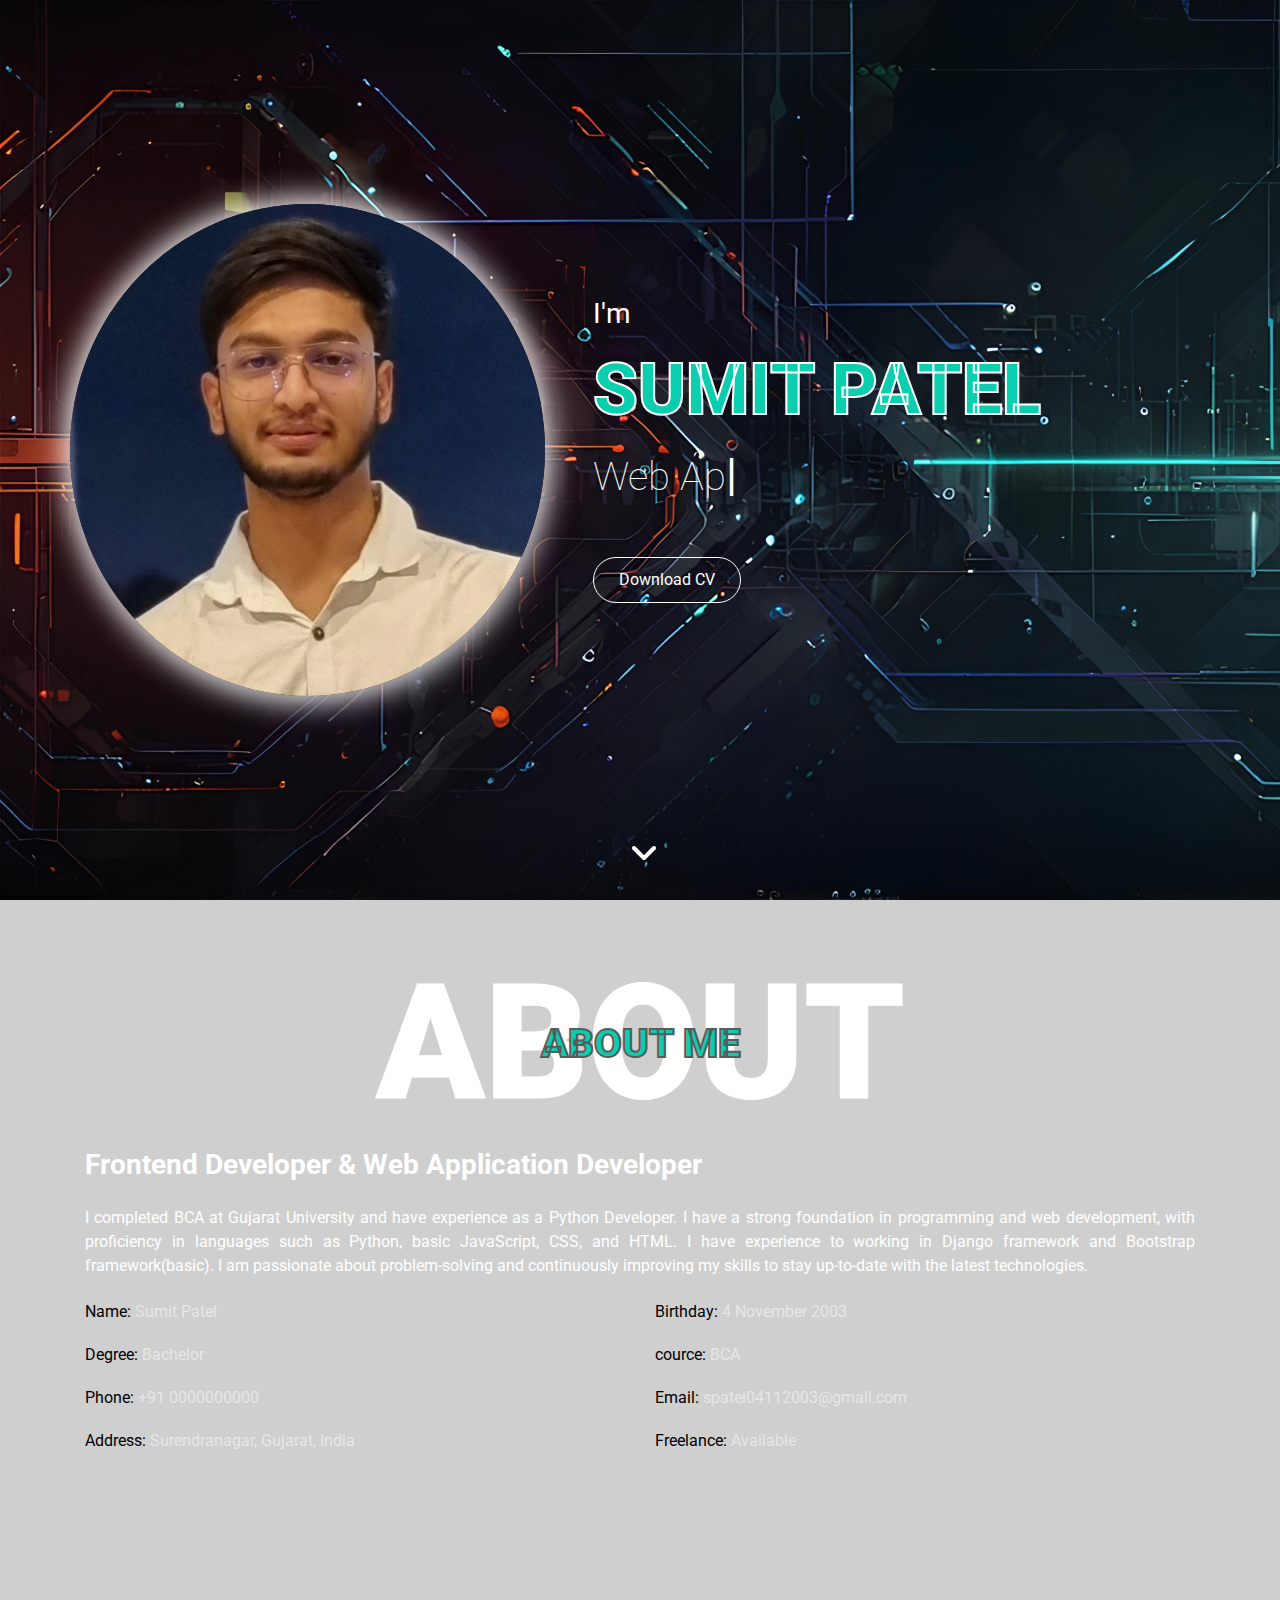
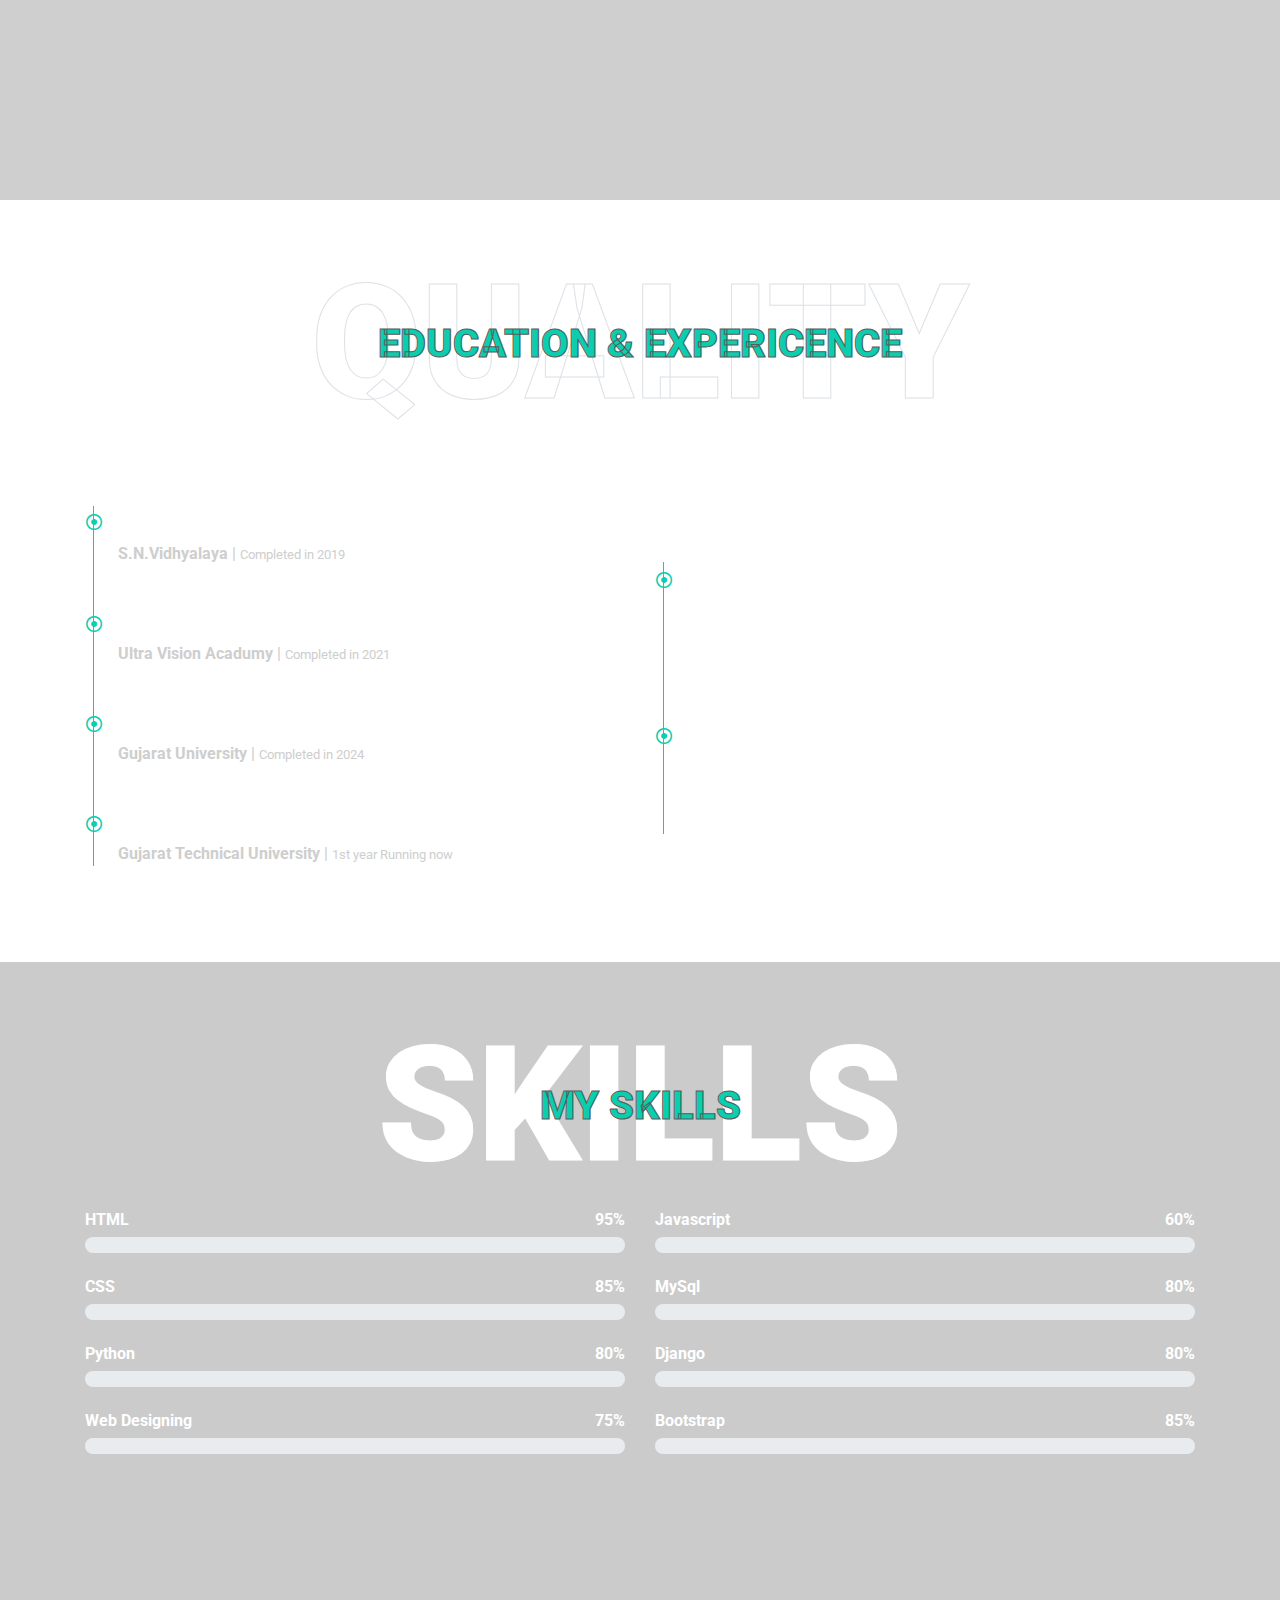
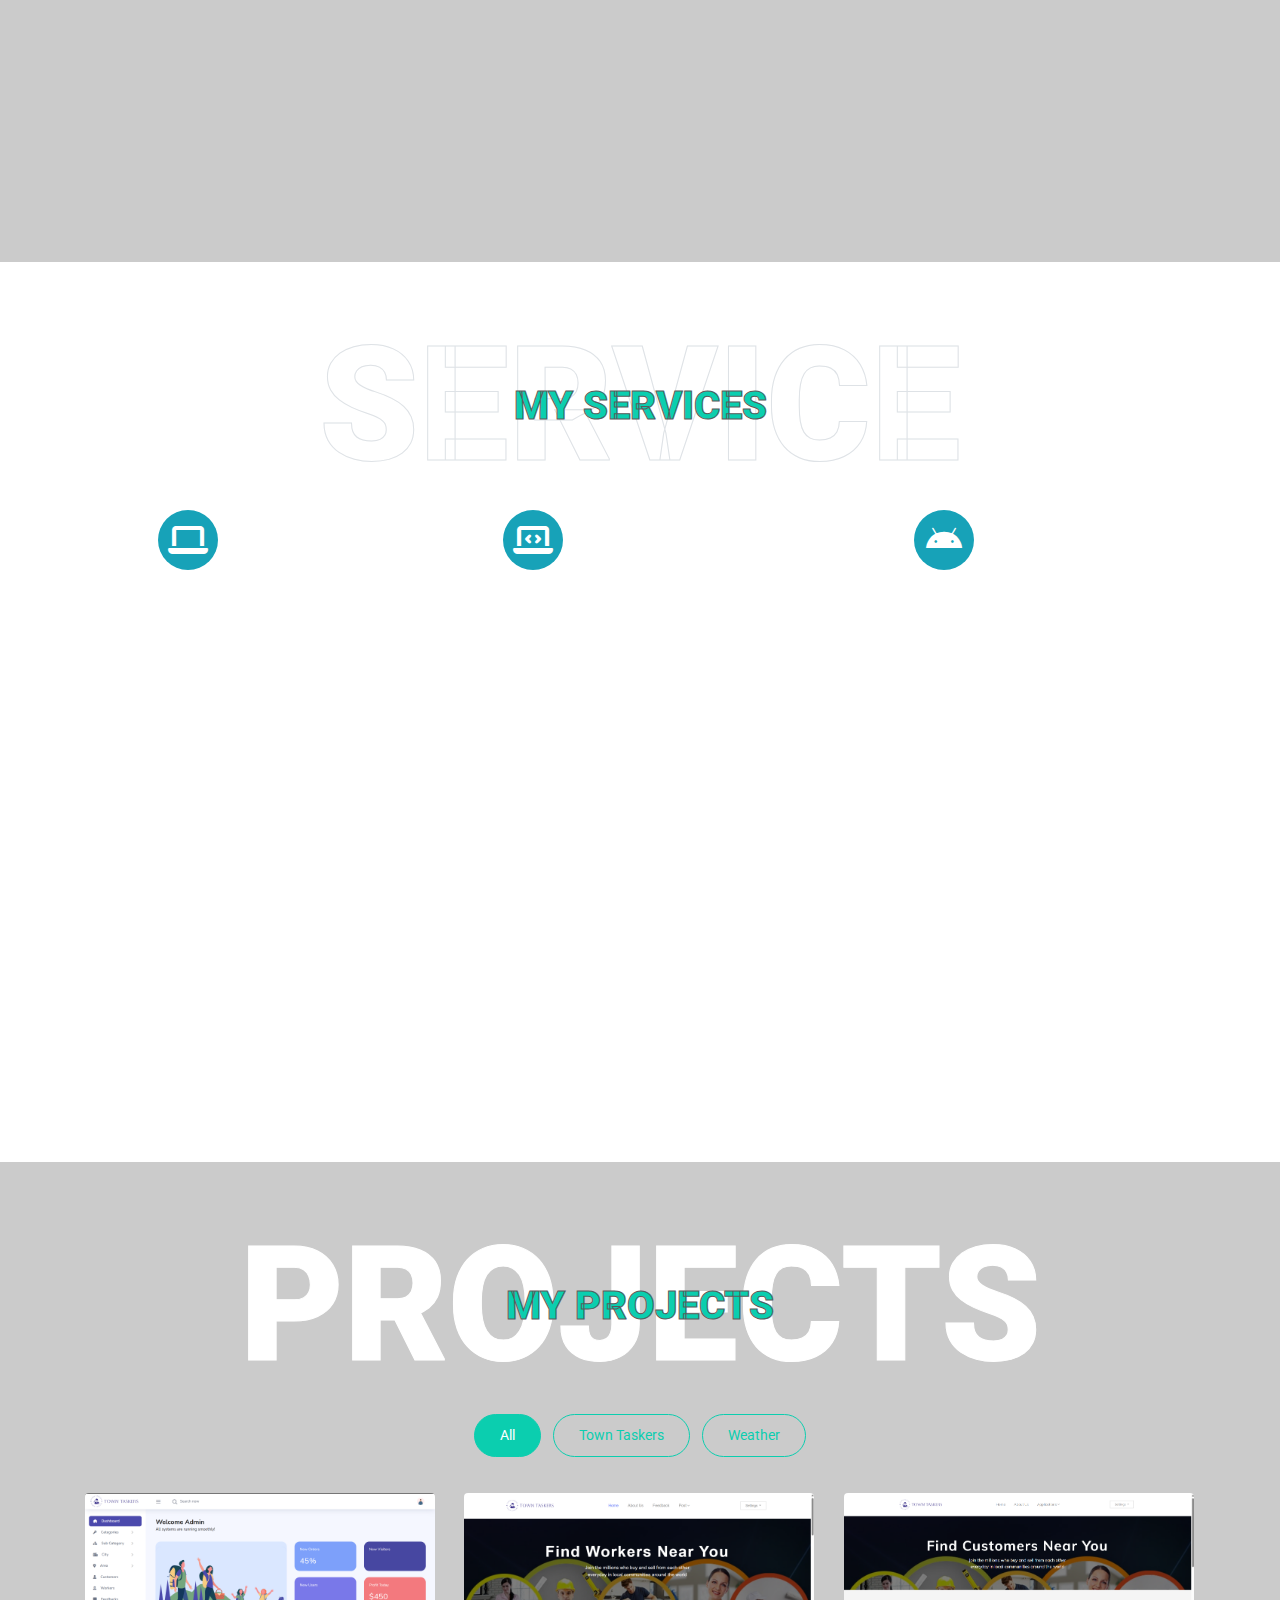
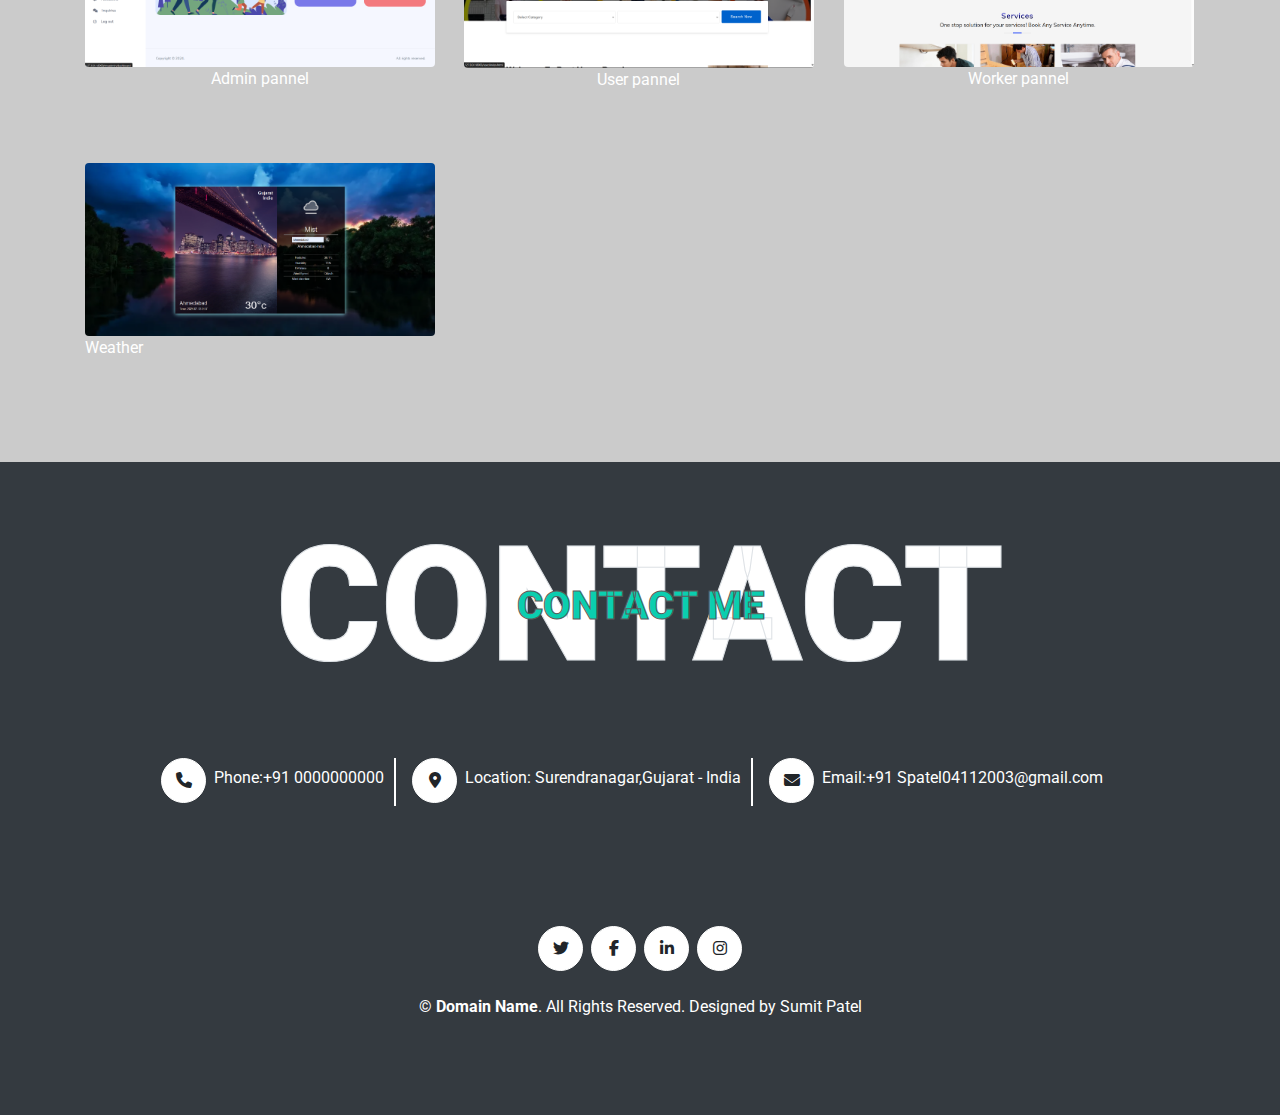
<file: portfolio/index.html>
<!DOCTYPE html>
<html lang="en">

<head>
    <meta charset="utf-8">
    <title>My Portfolio</title>
    <meta content="width=device-width, initial-scale=1.0" name="viewport">
    <!-- Google Web Fonts -->
    <link href="https://fonts.googleapis.com/css2?family=Roboto:wght@300;400;500;700;900&display=swap" rel="stylesheet"> 

    <!-- Font Awesome -->
    <link href="https://cdnjs.cloudflare.com/ajax/libs/font-awesome/5.10.0/css/all.min.css" rel="stylesheet">
    <link rel="stylesheet" href="css\all.css">

    <!-- Libraries Stylesheet -->
    <link href="lib/owlcarousel/assets/owl.carousel.min.css" rel="stylesheet">
    <link href="lib/lightbox/css/lightbox.min.css" rel="stylesheet">

    <!-- Customized Bootstrap Stylesheet -->
    <link href="css/style.css" rel="stylesheet">
</head>

<body data-spy="scroll" data-target=".navbar" data-offset="51" style="background-image: url('img/home_background.jpg'); background-attachment: fixed; background-size: cover;">
    <!-- Navbar Start -->
    <nav class="navbar fixed-top shadow-sm navbar-expand-lg bg-light navbar-light py-3 py-lg-0 px-lg-5">
        <button type="button" class="navbar-toggler" data-toggle="collapse" data-target="#navbarCollapse">
            <span class="navbar-toggler-icon"></span>
        </button>
        <div class="collapse navbar-collapse px-lg-3" id="navbarCollapse">
            <div class="navbar-nav m-auto py-0">
                <a href="#home" class="nav-item nav-link active">Home</a>
                <a href="#about" class="nav-item nav-link">About</a>
                <a href="#qualification" class="nav-item nav-link">Quality</a>
                <a href="#skill" class="nav-item nav-link">Skill</a>
                <a href="#service" class="nav-item nav-link">Service</a>
                <a href="#portfolio" class="nav-item nav-link">Projects</a>
                <a href="#contact" class="nav-item nav-link">Contact</a>
            </div>
        </div>
    </nav>
    <!-- Navbar End -->
    <!-- Header Start -->
    <div class="container-fluid d-flex align-items-center py-5" id="home" style="min-height: 100vh;background-image: url('img/home-background.jpg');background-size: cover;">
        <div class="container">
            <div class="row align-items-center">
                <div style="box-shadow:0px 0px 30px 5px;" class="col-lg-5 pl-lg-0 m-0 p-0 rounded-circle pb-lg-0">
                    <img  class="img-fluid w-100 rounded-circle shadow-sm" src="img/profile.jpg" alt="">
                </div>
                <div class="col-lg-7 text-center text-lg-left pl-5">
                    <h3 class="text-white font-weight-normal mb-3">I'm</h3>
                    <h1 class="display-3 text-uppercase text-primary mb-2" style="-webkit-text-stroke: 2px #ffffff;">Sumit Patel</h1>
                    <h1 class="typed-text-output d-inline font-weight-lighter text-white"></h1>
                    <div class="typed-text d-none">Web Application Developer,   Frontend Developer</div>
                    <div class="d-flex align-items-center justify-content-center justify-content-lg-start pt-5">
                        <a href="" class="btn btn-outline-light mr-5">Download CV</a>
                    </div>
                </div>
            </div>
        </div>
    </div>
    <!-- Header End -->


    <!-- About Start -->
    <div class="container-fluid py-5" style="background-color: #b7b7b7a9; min-height: 100vh;" id="about">
        <div class="container">
            <div class="position-relative d-flex align-items-center justify-content-center">
                <h1 class="display-1 text-uppercase text-white" style="-webkit-text-stroke: 1px #ffffff;">About</h1>
                <h1 class="position-absolute text-uppercase text-primary" style="-webkit-text-stroke: 2px rgb(91, 91, 91);">About Me</h1>
            </div>
            <div class="row align-items-center">
                <!-- <div class="col-lg-5 pb-4 pb-lg-0">
                    <img class="img-fluid rounded w-100" src="img/about.jpg" alt="">
                </div> -->
                <div class="col-lg-12">
                    <h3 class="mb-4 text-white">Frontend Developer & Web Application Developer</h3>
                    <p class="text-justify">I completed BCA at Gujarat University and have experience as a Python Developer. I have a strong foundation in programming and web development, with proficiency in languages such as Python, basic JavaScript, CSS, and HTML. I have experience to working in Django framework and Bootstrap framework(basic). I am passionate about problem-solving and continuously improving my skills to stay up-to-date with the latest technologies.</p>
                    <div class="row mb-3">
                        <div class="col-sm-6 py-2"><h6 class="text-dark">Name: <span class="text-white-50">Sumit Patel</span></h6></div>
                        <div class="col-sm-6 py-2"><h6 class="text-dark">Birthday: <span class="text-white-50">4 November 2003</span></h6></div>
                        <div class="col-sm-6 py-2"><h6 class="text-dark">Degree: <span class="text-white-50">Bachelor</span></h6></div>
                        <div class="col-sm-6 py-2"><h6 class="text-dark">cource: <span class="text-white-50">BCA</span></h6></div>
                        <div class="col-sm-6 py-2"><h6 class="text-dark">Phone: <span class="text-white-50">+91 0000000000</span></h6></div>
                        <div class="col-sm-6 py-2"><h6 class="text-dark">Email: <span class="text-white-50">spatel04112003@gmail.com</span></h6></div>
                        <div class="col-sm-6 py-2"><h6 class="text-dark">Address: <span class="text-white-50">Surendranagar, Gujarat, India</span></h6></div>
                        <div class="col-sm-6 py-2"><h6 class="text-dark">Freelance: <span class="text-white-50">Available</span></h6></div>
                    </div>
                </div>
            </div>
        </div>
    </div>
    <!-- About End -->


    <!-- Qualification Start -->
    <div class="container-fluid py-5" id="qualification">
        <div class="container">
            <div class="position-relative d-flex align-items-center justify-content-center">
                <h1 class="display-1 text-uppercase text-white" style="-webkit-text-stroke: 1px #dee2e6;">Quality</h1>
                <h1 class="position-absolute text-uppercase text-primary"style="-webkit-text-stroke: 1px rgb(91, 91, 91);">Education & Expericence</h1>
            </div>
            <div class="row align-items-center">
                <div class="col-lg-6">
                    <h3 class="mb-4 text-white">My Education</h3>
                    <div class="border-left border-primary pt-2 pl-4 ml-2">
                        <div class="position-relative mb-5">
                            <i class="far fa-dot-circle text-primary position-absolute" style="top: 0px; left: -32px;"></i>
                            <h5 class="font-weight-bold text-white mb-1">SSC</h5>
                            <p class="mb-2" style="color: rgb(206, 206, 206);"><strong>S.N.Vidhyalaya</strong> | <small>Completed in 2019</small></p>
                        </div>
                        <div class="position-relative mb-5">
                            <i class="far fa-dot-circle text-primary position-absolute" style="top: 2px; left: -32px;"></i>
                            <h5 class="font-weight-bold text-white mb-1">HSC</h5>
                            <p class="mb-2" style="color: rgb(206, 206, 206);"><strong>Ultra Vision Acadumy</strong> | <small>Completed in 2021</small></p>
                        </div>
                        <div class="position-relative mb-5">
                            <i class="far fa-dot-circle text-primary position-absolute" style="top: 2px; left: -32px;"></i>
                            <h5 class="font-weight-bold text-white mb-1">Bachelor's Of Computer Application</h5>
                            <p class="mb-2" style="color: rgb(206, 206, 206);"><strong>Gujarat University</strong> | <small>Completed in 2024</small></p>
                        </div>
                        <div class="position-relative mb-5">
                            <i class="far fa-dot-circle text-primary position-absolute" style="top: 2px; left: -32px;"></i>
                            <h5 class="font-weight-bold text-white mb-1">Master's Of Computer Application</h5>
                            <p class="mb-2" style="color: rgb(206, 206, 206);"><strong>Gujarat Technical University</strong> | <small>1st year Running now</small></p>
                        </div>
                    </div>
                </div>
                <div class="col-lg-6">
                    <h3 class="mb-4 text-white">My Expericence</h3>
                    <div class="border-left border-primary pt-2 pl-4 ml-2">
                        <div class="position-relative mb-4">
                            <i class="far fa-dot-circle text-primary position-absolute" style="top: 2px; left: -32px;"></i>
                            <h5 class="font-weight-bold mb-1 text-white">Web Designing and Web Development Course</h5>
                            <p class="mb-2"><strong>CreArt Solution</strong></p>
                            <p>I completed the Course of web application development in python and Django framework. And also i learn web Designing and bootstrap framework.</p>
                        </div>
                        <div class="position-relative mb-4">
                            <i class="far fa-dot-circle text-primary position-absolute" style="top: 2px; left: -32px;"></i>
                            <h5 class="font-weight-bold mb-1 text-white">Certificate</h5>
                            <p class="mb-2"><strong>CreArt Solution</strong> | <small>June 2023 to April 2024</small></p>
                            <p>I have Certificate of web development in python and django from CreArt Solution.</p>
                        </div>
                    </div>
                </div>
            </div>
        </div>
    </div>
    <!-- Qualification End -->


    <!-- Skill Start -->
    <div class="container-fluid py-5 bg-primary" style="background-color: #b7b7b7b9; min-height: 100vh;" id="skill">
        <div class="container">
            <div class="position-relative d-flex align-items-center justify-content-center">
                <h1 class="display-1 text-uppercase text-white" style="-webkit-text-stroke: 1px #ffffff;">Skills</h1>
                <h1 class="position-absolute text-uppercase text-primary" style="-webkit-text-stroke: 1px rgb(91, 91, 91);">My Skills</h1>
            </div>
            <div class="row align-items-center">
                <div class="col-md-6">
                    <div class="skill mb-4">
                        <div class="d-flex justify-content-between">
                            <h6 class="font-weight-bold text-white">HTML</h6>
                            <h6 class="font-weight-bold text-white">95%</h6>
                        </div>
                        <div class="progress">
                            <div class="progress-bar" role="progressbar" aria-valuenow="95" aria-valuemin="0" aria-valuemax="100"></div>
                        </div>
                    </div>
                    <div class="skill mb-4">
                        <div class="d-flex justify-content-between">
                            <h6 class="font-weight-bold text-white">CSS</h6>
                            <h6 class="font-weight-bold text-white">85%</h6>
                        </div>
                        <div class="progress">
                            <div class="progress-bar bg-warning" role="progressbar" aria-valuenow="85" aria-valuemin="0" aria-valuemax="100"></div>
                        </div>
                    </div>
                    <div class="skill mb-4">
                        <div class="d-flex justify-content-between">
                            <h6 class="font-weight-bold text-white">Python</h6>
                            <h6 class="font-weight-bold text-white">80%</h6>
                        </div>
                        <div class="progress">
                            <div class="progress-bar bg-danger" role="progressbar" aria-valuenow="80" aria-valuemin="0" aria-valuemax="100"></div>
                        </div>
                    </div>
                    <div class="skill mb-4">
                        <div class="d-flex justify-content-between">
                            <h6 class="font-weight-bold text-white">Web Designing</h6>
                            <h6 class="font-weight-bold text-white">75%</h6>
                        </div>
                        <div class="progress">
                            <div class="progress-bar" role="progressbar" aria-valuenow="75" aria-valuemin="0" aria-valuemax="100"></div>
                        </div>
                    </div>
                </div>
                <div class="col-md-6">
                    <div class="skill mb-4">
                        <div class="d-flex justify-content-between">
                            <h6 class="font-weight-bold text-white">Javascript</h6>
                            <h6 class="font-weight-bold text-white">60%</h6>
                        </div>
                        <div class="progress">
                            <div class="progress-bar bg-danger" role="progressbar" aria-valuenow="60" aria-valuemin="0" aria-valuemax="100"></div>
                        </div>
                    </div>
                    <div class="skill mb-4">
                        <div class="d-flex justify-content-between">
                            <h6 class="font-weight-bold text-white">MySql</h6>
                            <h6 class="font-weight-bold text-white">80%</h6>
                        </div>
                        <div class="progress">
                            <div class="progress-bar bg-dark" role="progressbar" aria-valuenow="80" aria-valuemin="0" aria-valuemax="100"></div>
                        </div>
                    </div>
                    <div class="skill mb-4">
                        <div class="d-flex justify-content-between">
                            <h6 class="font-weight-bold text-white">Django</h6>
                            <h6 class="font-weight-bold text-white">80%</h6>
                        </div>
                        <div class="progress">
                            <div class="progress-bar bg-info" role="progressbar" aria-valuenow="80" aria-valuemin="0" aria-valuemax="100"></div>
                        </div>     
                    </div>
                    <div class="skill mb-4">
                        <div class="d-flex justify-content-between">
                            <h6 class="font-weight-bold text-white">Bootstrap</h6>
                            <h6 class="font-weight-bold text-white">85%</h6>
                        </div>
                        <div class="progress">
                            <div class="progress-bar bg-warning" role="progressbar" aria-valuenow="85" aria-valuemin="0" aria-valuemax="100"></div>
                        </div>
                    </div>
                </div>
            </div>
        </div>
    </div>
    <!-- Skill End -->


    <!-- Services Start -->
    <div class="container-fluid pt-5" style="min-height: 100vh;" id="service">
        <div class="container">
            <div class="position-relative d-flex align-items-center justify-content-center">
                <h1 class="display-1 text-uppercase text-white" style="-webkit-text-stroke: 1px #dee2e6;">Service</h1>
                <h1 class="position-absolute text-uppercase text-primary" style="-webkit-text-stroke: 1px rgb(91, 91, 91);">My Services</h1>
            </div>
            <div class="row pb-3">
                <div class="col-lg-4 col-md-6 text-center mb-5">
                    <div class="d-flex align-items-center justify-content-center mb-4">
                        <i class="fa fa-2x fa-laptop service-icon bg-info text-white mr-3"></i>
                        <h4 class="font-weight-bold m-0 text-white">Web Design</h4>
                    </div>
                    <p>I provide web Designing service, in this service i am working on html,css and JavaScript.and also i Design in figma to create atractive website.</p>
                    <!-- <a class="border-bottom border-primary text-decoration-none" href="">Read More</a> -->
                </div>
                <div class="col-lg-4 col-md-6 text-center mb-5">
                    <div class="d-flex align-items-center justify-content-center mb-4">
                        <i class="fa fa-2x fa-laptop-code service-icon bg-info text-white mr-3"></i>
                        <h4 class="font-weight-bold m-0 text-white">Web Development</h4>
                    </div>
                    <p>I provide web Designing service, in this service i am working on html,css,JavaScript and bootstrap in frontend and in beckend i use python and django framework.</p>
                    <!-- <a class="border-bottom border-primary text-decoration-none" href="">Read More</a> -->
                </div>
                <div class="col-lg-4 col-md-6 text-center mb-5">
                    <div class="d-flex align-items-center justify-content-center mb-4">
                        <i class="fab fa-2x fa-android service-icon bg-info text-white mr-3"></i>
                        <h4 class="font-weight-bold m-0 text-white">Apps Design</h4>
                    </div>
                    <p>I provide web Designing service, in this service i am working on html,css and JavaScript.and also i Design in figma to create atractive application.</p>
                    <!-- <a class="border-bottom border-primary text-decoration-none" href="">Read More</a> -->
                </div>
            </div>
        </div>
    </div>
    <!-- Services End -->


    <!-- Project Start -->
    <div class="container-fluid pt-5 pb-3 bg-primary" style="background-color: #b7b7b7b9; min-height: 100vh;" id="portfolio">
        <div class="container">
            <div class="position-relative d-flex align-items-center justify-content-center">
                <h1 class="display-1 text-uppercase text-white"style="-webkit-text-stroke: 1px #ffffff;">Projects</h1>
                <h1 class="position-absolute text-uppercase text-primary" style="-webkit-text-stroke: 1px rgb(91, 91, 91);">My Projects</h1>
            </div>
            <div class="row">
                <div class="col-12 text-center mb-2">
                    <ul class="list-inline mb-4" id="portfolio-flters">
                        <li class="btn btn-sm btn-outline-primary m-1 active"  data-filter="*">All</li>
                        <li class="btn btn-sm btn-outline-primary m-1" data-filter=".first">Town Taskers</li>
                        <li class="btn btn-sm btn-outline-primary m-1" data-filter=".second">Weather</li>
                    </ul>
                </div>
            </div>
            <div class="row portfolio-container">
                <div class="col-lg-4 col-md-6 mb-4 portfolio-item first">
                    <div class="position-relative overflow-hidden mb-2 text-center">
                        <img class="img-fluid rounded w-100" src="img/admin/admin1.png" alt="">
                        <p>Admin pannel</p>
                        <div class="portfolio-btn bg-dark d-flex align-items-center justify-content-center">
                            <a href="img/admin/admin1.png" data-lightbox="portfolio">
                                <i class="fa fa-plus text-white" style="font-size: 60px;"></i>
                            </a>
                        </div>
                    </div>
                    <div class="position-relative overflow-hidden mb-2 text-center">
                        <div class="portfolio-btn bg-primary d-flex align-items-center justify-content-center">
                            <a href="img/admin/admin2.png" data-lightbox="portfolio">
                            </a>
                        </div>
                    </div>
                    <div class="position-relative overflow-hidden mb-2 text-center">
                        <div class="portfolio-btn bg-primary d-flex align-items-center justify-content-center">
                            <a href="img/admin/admin3.png" data-lightbox="portfolio">
                            </a>
                        </div>
                    </div>
                    <div class="position-relative overflow-hidden mb-2 text-center">
                        <div class="portfolio-btn bg-primary d-flex align-items-center justify-content-center">
                            <a href="img/admin/admin4.png" data-lightbox="portfolio">
                            </a>
                        </div>
                    </div>
                </div>
                <div class="col-lg-4 col-md-6 mb-4 portfolio-item first">
                    <div class="position-relative overflow-hidden mb-2 text-center">
                        <img class="img-fluid rounded w-100" src="img/user/user1.png" alt="">
                        <p>User pannel</p>
                        <div class="portfolio-btn bg-dark d-flex align-items-center justify-content-center">
                            <a href="img/user/user1.png" data-lightbox="portfolio">
                                <i class="fa fa-plus text-white" style="font-size: 60px;"></i>
                            </a>
                        </div>
                    </div>
                    <div class="position-relative overflow-hidden mb-2 text-center">
                        <div class="portfolio-btn bg-primary d-flex align-items-center justify-content-center">
                            <a href="img/user/user2.png" data-lightbox="portfolio">
                            </a>
                        </div>
                    </div>
                    <div class="position-relative overflow-hidden mb-2 text-center">
                        <div class="portfolio-btn bg-primary d-flex align-items-center justify-content-center">
                            <a href="img/user/user3.png" data-lightbox="portfolio">
                            </a>
                        </div>
                    </div>
                    <div class="position-relative overflow-hidden mb-2 text-center">
                        <div class="portfolio-btn bg-primary d-flex align-items-center justify-content-center">
                            <a href="img/user/user4.png" data-lightbox="portfolio">
                            </a>
                        </div>
                    </div>
                </div>
                <div class="col-lg-4 col-md-6 mb-4 portfolio-item first">
                    <div class="position-relative overflow-hidden mb-2 text-center">
                        <img class="img-fluid rounded w-100" src="img/worker/worker1.png" alt="">
                        <p>Worker pannel</p>
                        <div class="portfolio-btn bg-dark d-flex align-items-center justify-content-center">
                            <a href="img/worker/worker1.png" data-lightbox="portfolio">
                                <i class="fa fa-plus text-white" style="font-size: 60px;"></i>
                            </a>
                        </div>
                    </div>
                    <div class="position-relative overflow-hidden mb-2 text-center">
                        <div class="portfolio-btn bg-primary d-flex align-items-center justify-content-center">
                            <a href="img/worker/worker2.png" data-lightbox="portfolio">
                            </a>
                        </div>
                    </div>
                    <div class="position-relative overflow-hidden mb-2 text-center">
                        <div class="portfolio-btn bg-primary d-flex align-items-center justify-content-center">
                            <a href="img/worker/worker3.png" data-lightbox="portfolio">
                            </a>
                        </div>
                    </div>
                    <div class="position-relative overflow-hidden mb-2 text-center">
                        <div class="portfolio-btn bg-primary d-flex align-items-center justify-content-center">
                            <a href="img/worker/worker4.png" data-lightbox="portfolio">
                            </a>
                        </div>
                    </div>
                </div>
                <div class="col-lg-4 col-md-6 mb-4 portfolio-item second">
                    <div class="position-relative overflow-hidden mb-2">
                        <img class="img-fluid rounded w-100" src="img/weather/W-1.png" alt="">
                        <p>Weather</p>
                        <div class="portfolio-btn bg-dark d-flex align-items-center justify-content-center">
                            <a href="img/weather/W-1.png" data-lightbox="portfolio">
                                <i class="fa fa-plus text-white" style="font-size: 60px;"></i>
                            </a>
                        </div>
                        <div class="position-relative overflow-hidden mb-2 text-center">
                            <div class="portfolio-btn bg-primary d-flex align-items-center justify-content-center">
                                <a href="img/weather/W-2.png" data-lightbox="portfolio">
                                </a>
                            </div>
                        </div>
                    </div>
                </div>  
            </div>
        </div>
    </div>
    <!-- Portfolio End -->

    <!-- Footer Start -->
    <div class="container-fluid bg-dark text-white py-5 px-sm-3 px-md-5" id="contact">
        <div class="position-relative d-flex align-items-center justify-content-center">
            <h1 class="display-1 text-uppercase text-white" style="-webkit-text-stroke: 1px #dee2e6;">Contact</h1>
            <h1 class="position-absolute text-uppercase text-primary" style="-webkit-text-stroke: 1px rgb(91, 91, 91);">Contact Me</h1>
        </div> 
        <div class="container text-center py-5">
            <div class="d-flex flex-wrap justify-content-center mb-4">
                <div><a class="btn btn-light btn-social mr-2" href="#"><i class="fa-solid fa-phone"></i></a></div>
                <div class="mr-3 pt-2" style="border-right: 2px solid white;padding-right: 10px;"><p>Phone:+91 0000000000</p></div>
                <div><a class="btn btn-light btn-social mr-2" href="#"><i class="fa-solid fa-location-dot"></i></a></div>
                <div class="pt-2 mr-3" style="border-right: 2px solid white;padding-right: 10px;"><p>Location: Surendranagar,Gujarat - India</p></div>
                <div><a class="btn btn-light btn-social mr-2" href="#"><i class="fa-solid fa-envelope"></i></a></div>
                <div class="pt-2 mr-3"><p>Email:+91 Spatel04112003@gmail.com</p></div>
            </div>
        </div>
        <div class="container text-center py-5">
            <div class="d-flex justify-content-center mb-4">
                <a class="btn btn-light btn-social mr-2" href="#"><i class="fab fa-twitter"></i></a>
                <a class="btn btn-light btn-social mr-2" href="#"><i class="fab fa-facebook-f"></i></a>
                <a class="btn btn-light btn-social mr-2" href="#"><i class="fab fa-linkedin-in"></i></a>
                <a class="btn btn-light btn-social" href="#"><i class="fab fa-instagram"></i></a>
            </div>
            <p class="m-0">&copy; <a class="text-white font-weight-bold" href="#">Domain Name</a>. All Rights Reserved. Designed by Sumit Patel
            </p>
        </div>
    </div>
    <!-- Footer End -->

    <!-- Scroll to Bottom -->
    <i class="fa fa-2x fa-angle-down text-white scroll-to-bottom"></i>

    <!-- Back to Top -->
    <a href="#" class="btn btn-outline-dark px-0 back-to-top"><i class="fa fa-angle-double-up"></i></a>


    <!-- JavaScript Libraries -->
    <script src="https://code.jquery.com/jquery-3.4.1.min.js"></script>
    <script src="https://stackpath.bootstrapcdn.com/bootstrap/4.4.1/js/bootstrap.bundle.min.js"></script>
    <script src="lib/typed/typed.min.js"></script>
    <script src="lib/easing/easing.min.js"></script>
    <script src="lib/waypoints/waypoints.min.js"></script>
    <script src="lib/owlcarousel/owl.carousel.min.js"></script>
    <script src="lib/isotope/isotope.pkgd.min.js"></script>
    <script src="lib/lightbox/js/lightbox.min.js"></script>

    <!-- Template Javascript -->
    <script src="js/main.js"></script>
</body>

</html>
</file>
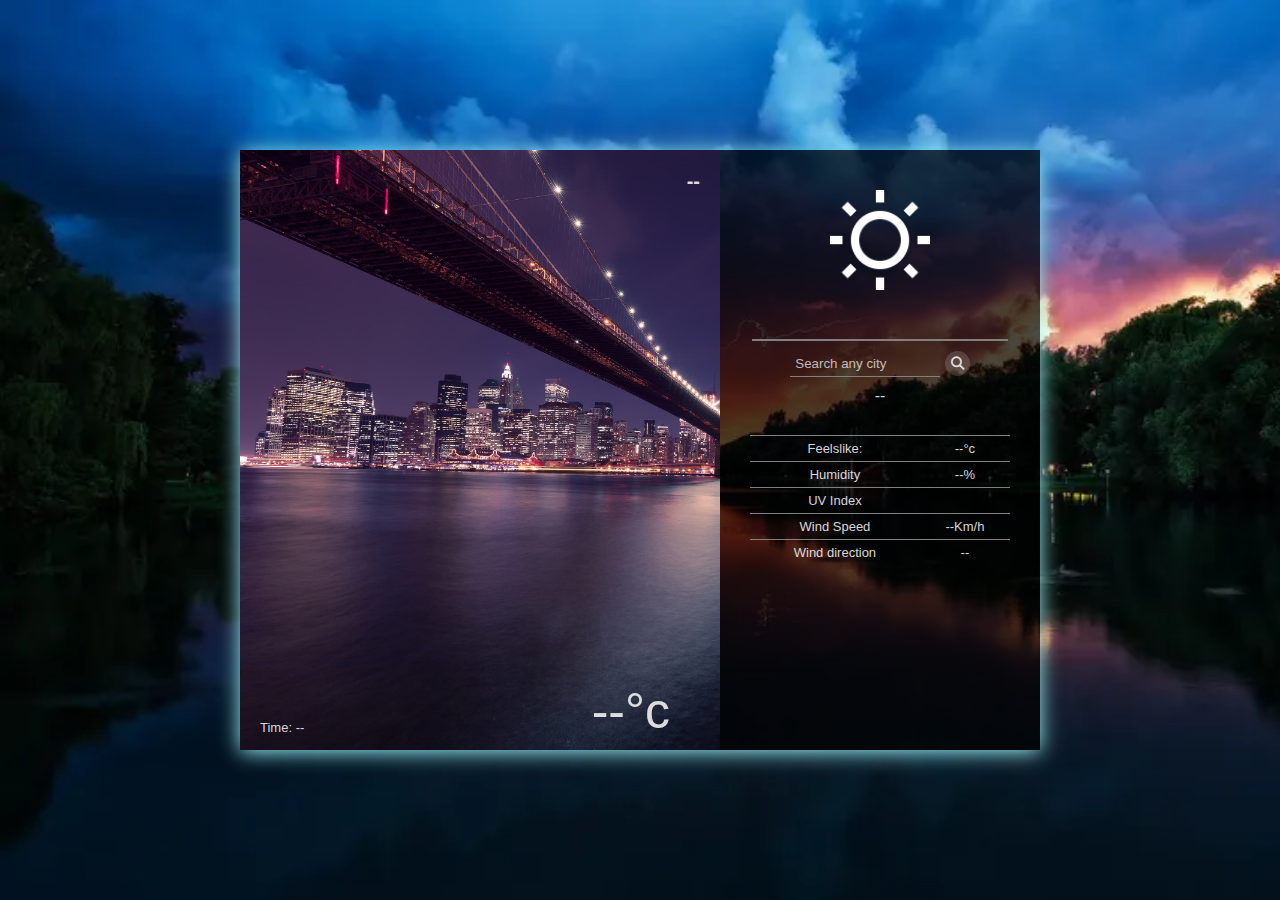
<file: Weather/index.html>
<!DOCTYPE html>
<html lang="en">
<head>
    <meta charset="UTF-8">
    <meta name="viewport" content="width=device-width, initial-scale=1.0">
    <title>Weather</title>
    <link rel="stylesheet" href="css/weather.css">
    <link rel="stylesheet" href="css/all.css">
</head>
<body>
        <div class="card">
            <div class="sec-1">
                <div class="top">
                    <div><span id="region">--</span></div>
                    <div><span id="country"></span></div>
                </div>
                <div class="mid1" id="internet">
                    <div><img src="Images/internet error.jpg" alt="" height="200px" width="200px"></div>
                    <div style="font-weight: bolder;">check your internet!!</div>
                </div>
                <div class="mid2" id="internet">
                    <div><img src="Images/location.jpg" alt="" height="200px" width="200px"></div>
                    <div style="font-weight: bolder;">location not found!!</div>
                </div>
                <div class="bottom">
                    <div class="left">
                        <h2><span id="city-name"></span></h2>
                        <p>Time: <span id="city-time">--</span></p>
                    </div>
                    <div class="right">
                        <h1><span id="temp">--</span>&degc</h1>
                    </div>
                </div>
            </div>
            <div class="sec-2">
                <div class="top">
                    <img src="Images/icons/icons8-sun-96.png" class="weather_img" alt="">
                    <h1><span id="weather_con"></span></h1>
                </div>
                <hr>
                <div class="bottom">
                    <div class="search">
                        <input type="text" id="city-input" placeholder="Search any city">
                        <button type="submit" id="search">
                            <i class="fa-solid fa-magnifying-glass"></i>
                        </button>
                    </div>
                    
                    <p><span id="countryandregion">--</span></p>

                    <div class="table">
                        <table>
                            <tr>
                                <td>Feelslike:</td>
                                <td><span id="feelslike">--</span>&degc</td>
                            </tr>
                            <tr>
                                <td>Humidity</td>
                                <td><span id="humidity">--</span>%</td>
                            </tr>
                            <tr>
                                <td>UV Index</td>
                                <td><span id="UV"></span></td>
                            </tr>
                            <tr>
                                <td>Wind Speed</td>
                                <td><span id="wind_speed">--</span>Km/h</td>
                            </tr>
                            <tr>
                                <td>Wind direction</td>
                                <td><span id="wind_dir">--</span></td>
                            </tr>
                        </table>
                    </div>
                </div>
            </div>
        </div>
<script src="javascript/script.js"></script>
</body>
</html>
</file>
<file: Weather/css/weather.css>
*{
    margin: 0;
    padding: 0;
    box-sizing: border-box;
    font-family: Arial, Helvetica, sans-serif;
    color: rgba(255, 254, 254, 0.849);  
}

body{
    width: 100%; 
    height: 100vh;
    display: flex;
    justify-content: center;
    align-items: center;
    background: url('../Images/IMG-20240703-WA0001.jpg');
    background-size: cover;
}

.card{
    position: absolute;
    width: 800px;
    height: 600px;
    box-shadow: 0px 2px 20px rgb(156, 250, 255);
}

.sec-1{
    /* color: black; */
    float: left;
    width: 60%;
    height: 100%;
    background: url('../Images/IMG-20240703-WA0004.jpg');
    background-size: cover;
    /* background: rgba(0, 0, 0, 0.701); */
    position: relative;
}

.sec-1 .top{
    position: absolute;
    top: 0px;
    right: 0px;
    font-size: 20px;
    margin: 20px;
    font-weight: 600;
}

.sec-1 .mid1{
    display: none;
    flex-direction: column;
    align-items: center;
    justify-content: center;
    background-color: rgba(0, 0, 0, 0.733);
    padding: 50px;
    position: absolute;
    top: 150px;
    margin: auto 100px;
}
.sec-1 .mid2{
    display: none;
    flex-direction: column;
    align-items: center;
    justify-content: center;
    background-color: rgba(0, 0, 0, 0.733);
    padding: 50px;
    position: absolute;
    top: 150px;
    margin: auto 100px;
}

.sec-1 .top div{
    float:right;
    clear: both;
    color: black;
}

.sec-1 .bottom{
    position: absolute;
    bottom: 0px;
    left: 0px;
    width: 100%;
}

.sec-1 .bottom .left{
    float: left;
    margin: 10px 20px;
}

.sec-1 .bottom .left h2{
    float: left;
    clear: both;
    font-size: x-large;
    font-weight: 100;
    margin-bottom: 5px;
}

.sec-1 .bottom .left p{
    float: left;
    clear: both;
    font-size: small;
    margin-bottom: 5px;
}

.sec-1 .bottom .right{
    float: left;
}



.sec-1 .bottom .right h1{
    float: left;
    font-size: 50px;
    font-weight: 100;
    position: absolute;
    bottom: 10px;
    right: 50px;
}

.sec-2{
    float: left;
    background: rgba(0, 0, 0, 0.701);
    height: 100%;
    width: 40%;
    text-align: center;
}

.sec-2 .top img{
    margin: 40px;
    height: 100px;
    width: 100px;
}

.sec-2 .top h1{
    margin-bottom: 5px;
    font-weight: 100;
}

hr{
    width: 80%;
    border: 1px solid rgb(128, 128, 128);
    margin: 0 auto;
}

.sec-2 .bottom .search{
    margin: 10px;
}

.sec-2 .bottom .search input{
    background: transparent;
    border: none;
    border-bottom: 1px solid gray;
    width: 150px;
    padding: 5px;
}

.sec-2 .bottom .search input::placeholder{
    color: rgba(255, 255, 255, 0.700);
}

.sec-2 .bottom .search button{
    background: rgba(255, 255, 255, 0.152);
    border: none;
    padding: 5px;
    border-radius: 50%;
    height: 25px;
    width: 25px;
    cursor: pointer;
}

.sec-2 .bottom .table{
    font-size: small;
    margin: 30px;
}

.sec-2 .bottom table{
    font-size: small;
    margin: 0 auto;
    border-collapse: collapse;
    margin-top: 5px;
    width: 100%;
}

table td{
    border-top: 1px solid gray;
    padding: 5px;
}


@media screen and (max-width:900px) and (min-width:750px){
    .card{
        position: absolute;
        width: 100%;
        margin: 75px;
        padding: 10px;
    }

    .sec-1 .bottom .right h1{
        right: 20px;
    }
}

@media screen and (max-width:750px) and (min-width:650px){
    .sec-1 .mid1{
        margin: auto 30px;
    }
    .sec-1 .mid2{
        margin: auto 30px;
    }
    .card{
        position: absolute;
        width: 100%;
        margin: 50px;
        padding: 10px;
    }

    .sec-1 .bottom .right h1{
        right: 20px;
    }
}

@media screen and (max-width:650px) and (min-width:450px){
    .sec-1 .mid1{
        margin: auto 30px;
    }
    .sec-1 .mid2{
        margin: auto 30px;
    }
    .card{
        position: absolute;
        width: 100%;
        margin: 50px;
        padding: 10px;
    }

    .alert{
        margin: 20px;
    }
    
    .sec-1{
        width: 100%;
        height: 200px;
    }
    
    .sec-1 .top div{
        color: rgb(255, 254, 254);
    }

    .sec-1 .bottom .left{
        font-size: 20px;
        margin: 0px 0px 5px 10px;
    }

    .sec-1 .bottom .left h2{
        font-size: 20px;
        margin: 0px;
    }
    
    .sec-1 .bottom .right h1{
        font-size: 40px;
        right: 20px;
        bottom: 5px;
    }
    
    .sec-2{
        width: 100%;
        height: 400px;
        text-align: center;
    }

    .sec-2 .top{
        display: flex;
        justify-content: center;
        align-items: center;
    }
    
    .sec-2 .top img{
        height: 75px;
        width: 75px;
        margin: 20px 50px 20px 0px;
    }
    
    .sec-2 .top h1{
        margin-bottom: 5px;
        font-weight: 100;
    }
    
    hr{
        width: 80%;
        border: 1px solid rgb(128, 128, 128);
        margin: 0 auto;
    }
    
    .sec-2 .bottom .search{
        margin: 15px 0px 25px 0px;
    }
    
    .sec-2 .bottom .search input{
        width: 200px;
    }
    
    .sec-2 .bottom .search input::placeholder{
        text-align: center;
    }
    
    .sec-2 .bottom p{
        font-size: small;
    }

    .sec-2 .bottom .table{
        margin: 0px 30px;
    }
}

@media screen and (max-width:450px){
    .sec-1 .mid1{
        margin: auto 25px;
    }
    .sec-1 .mid2{
        margin: auto 30px;
    }
    .card{
        position: absolute;
        width: 100%;
        margin: 50px;
        padding: 10px;
    }

    .alert{
        margin: 50px;
    }
    
    .sec-1{
        width: 100%;
        height: 200px;
    }
    
    .sec-1 .top div{
        color: rgb(255, 254, 254);
    }

    .sec-1 .bottom .left{
        font-size: 20px;
        margin: 0px 0px 5px 10px;
    }

    .sec-1 .bottom .left h2{
        font-size: 20px;
        margin: 0px;
    }
    
    .sec-1 .bottom .right h1{
        font-size: 40px;
        right: 20px;
        bottom: 5px;
    }
    
    .sec-2{
        width: 100%;
        height: 400px;
        text-align: center;
    }

    .sec-2 .top{
        display: flex;
        justify-content: center;
        align-items: center;
    }
    
    .sec-2 .top img{
        height: 75px;
        width: 75px;
        margin: 20px 50px 20px 0px;
    }
    
    .sec-2 .top h1{
        margin-bottom: 5px;
        font-weight: 100;
    }
    
    hr{
        width: 80%;
        border: 1px solid rgb(128, 128, 128);
        margin: 0 auto;
    }
    
    .sec-2 .bottom .search{
        margin: 15px 0px 25px 0px;
    }
    
    .sec-2 .bottom .search input{
        width: 200px;
    }
    
    .sec-2 .bottom .search input::placeholder{
        text-align: center;
    }
    
    .sec-2 .bottom p{
        font-size: small;
    }

    .sec-2 .bottom .table{
        margin: 0px 30px;
    }
}
</file>
<file: portfolio/css/style.css>
/* !
 * Bootstrap v4.5.3 (https://getbootstrap.com/)
 * Copyright 2011-2020 The Bootstrap Authors
 * Copyright 2011-2020 Twitter, Inc.
 * Licensed under MIT (https://github.com/twbs/bootstrap/blob/main/LICENSE) */

:root {
  --blue: #007bff;
  --indigo: #6610f2;
  --purple: #6f42c1;
  --pink: #e83e8c;
  --red: #dc3545;
  --orange: #fd7e14;
  --yellow: #ffc107;
  --green: #28a745;
  --teal: #20c997;
  --cyan: #17a2b8;
  --white: #fff;
  --gray: #6c757d;
  --gray-dark: #343a40;
  --primary: #0BCEAF;
  --secondary: #6c757d;
  --success: #28a745;
  --info: #17a2b8;
  --warning: #ffc107;
  --danger: #dc3545;
  --light: #ffffff;
  --dark: #343a40;
  --breakpoint-xs: 0;
  --breakpoint-sm: 576px;
  --breakpoint-md: 768px;
  --breakpoint-lg: 992px;
  --breakpoint-xl: 1200px;
  --font-family-sans-serif: "Roboto", sans-serif;
  --font-family-monospace: SFMono-Regular, Menlo, Monaco, Consolas, "Liberation Mono", "Courier New", monospace;
}

*,
*::before,
*::after {
  box-sizing: border-box;
}

html {
  font-family: sans-serif;
  line-height: 1.15;
  -webkit-text-size-adjust: 100%;
  -webkit-tap-highlight-color: rgba(0, 0, 0, 0);
}


article, aside, figcaption, figure, footer, header, hgroup, main, nav, section {
  display: block;
}

body {
  margin: 0;
  padding: 0;
  font-family: "Roboto", sans-serif;
  font-size: 1rem;
  font-weight: 400;
  line-height: 1.5;
  color: #ffffff;
  text-align: left;
}

[tabindex="-1"]:focus:not(:focus-visible) {
  outline: 0 !important;
}

hr {
  box-sizing: content-box;
  height: 0;
  overflow: visible;
}

h1, h2, h3, h4, h5, h6 {
  margin-top: 0;
  margin-bottom: 0.5rem;
}

p {
  margin-top: 0;
  margin-bottom: 1rem;
}

abbr[title],
abbr[data-original-title] {
  text-decoration: underline;
  text-decoration: underline dotted;
  cursor: help;
  border-bottom: 0;
  text-decoration-skip-ink: none;
}

address {
  margin-bottom: 1rem;
  font-style: normal;
  line-height: inherit;
}

ol,
ul,
dl {
  margin-top: 0;
  margin-bottom: 1rem;
}

ol ol,
ul ul,
ol ul,
ul ol {
  margin-bottom: 0;
}

dt {
  font-weight: 700;
}

dd {
  margin-bottom: .5rem;
  margin-left: 0;
}

blockquote {
  margin: 0 0 1rem;
}

b,
strong {
  font-weight: bolder;
}

small {
  font-size: 80%;
}

sub,
sup {
  position: relative;
  font-size: 75%;
  line-height: 0;
  vertical-align: baseline;
}

sub {
  bottom: -.25em;
}

sup {
  top: -.5em;
}

a {
  color: #0BCEAF;
  text-decoration: none;
  background-color: transparent;
}

a:hover {
  color: #078571;
  text-decoration: underline;
}

a:not([href]):not([class]) {
  color: inherit;
  text-decoration: none;
}

a:not([href]):not([class]):hover {
  color: inherit;
  text-decoration: none;
}

pre,
code,
kbd,
samp {
  font-family: SFMono-Regular, Menlo, Monaco, Consolas, "Liberation Mono", "Courier New", monospace;
  font-size: 1em;
}

pre {
  margin-top: 0;
  margin-bottom: 1rem;
  overflow: auto;
  -ms-overflow-style: scrollbar;
}

figure {
  margin: 0 0 1rem;
}

img {
  vertical-align: middle;
  border-style: none;
}

svg {
  overflow: hidden;
  vertical-align: middle;
}

table {
  border-collapse: collapse;
}

caption {
  padding-top: 0.75rem;
  padding-bottom: 0.75rem;
  color: #6c757d;
  text-align: left;
  caption-side: bottom;
}

th {
  text-align: inherit;
  text-align: -webkit-match-parent;
}

label {
  display: inline-block;
  margin-bottom: 0.5rem;
}

button {
  border-radius: 0;
}

button:focus {
  outline: 1px dotted;
  outline: 5px auto -webkit-focus-ring-color;
}

input,
button,
select,
optgroup,
textarea {
  margin: 0;
  font-family: inherit;
  font-size: inherit;
  line-height: inherit;
}

button,
input {
  overflow: visible;
}

button,
select {
  text-transform: none;
}

[role="button"] {
  cursor: pointer;
}

select {
  word-wrap: normal;
}

button,
[type="button"],
[type="reset"],
[type="submit"] {
  -webkit-appearance: button;
}

button:not(:disabled),
[type="button"]:not(:disabled),
[type="reset"]:not(:disabled),
[type="submit"]:not(:disabled) {
  cursor: pointer;
}

button::-moz-focus-inner,
[type="button"]::-moz-focus-inner,
[type="reset"]::-moz-focus-inner,
[type="submit"]::-moz-focus-inner {
  padding: 0;
  border-style: none;
}

input[type="radio"],
input[type="checkbox"] {
  box-sizing: border-box;
  padding: 0;
}

textarea {
  overflow: auto;
  resize: vertical;
}

fieldset {
  min-width: 0;
  padding: 0;
  margin: 0;
  border: 0;
}

legend {
  display: block;
  width: 100%;
  max-width: 100%;
  padding: 0;
  margin-bottom: .5rem;
  font-size: 1.5rem;
  line-height: inherit;
  color: inherit;
  white-space: normal;
}

@media (max-width: 1200px) {
  legend {
    font-size: calc(1.275rem + 0.3vw) ;
  }
}

progress {
  vertical-align: baseline;
}

[type="number"]::-webkit-inner-spin-button,
[type="number"]::-webkit-outer-spin-button {
  height: auto;
}

[type="search"] {
  outline-offset: -2px;
  -webkit-appearance: none;
}

[type="search"]::-webkit-search-decoration {
  -webkit-appearance: none;
}

::-webkit-file-upload-button {
  font: inherit;
  -webkit-appearance: button;
}

output {
  display: inline-block;
}

summary {
  display: list-item;
  cursor: pointer;
}

template {
  display: none;
}

[hidden] {
  display: none !important;
}

h1, h2, h3, h4, h5, h6,
.h1, .h2, .h3, .h4, .h5, .h6 {
  margin-bottom: 0.5rem;
  font-weight: 500;
  line-height: 1.2;
  color: #343a40;
}

h1, .h1 {
  font-size: 2.5rem;
}

@media (max-width: 1200px) {
  h1, .h1 {
    font-size: calc(1.375rem + 1.5vw) ;
  }
}

h2, .h2 {
  font-size: 2rem;
}

@media (max-width: 1200px) {
  h2, .h2 {
    font-size: calc(1.325rem + 0.9vw) ;
  }
}

h3, .h3 {
  font-size: 1.75rem;
}

@media (max-width: 1200px) {
  h3, .h3 {
    font-size: calc(1.3rem + 0.6vw) ;
  }
}

h4, .h4 {
  font-size: 1.5rem;
}

@media (max-width: 1200px) {
  h4, .h4 {
    font-size: calc(1.275rem + 0.3vw) ;
  }
}

h5, .h5 {
  font-size: 1.25rem;
}

h6, .h6 {
  font-size: 1rem;
}

.lead {
  font-size: 1.25rem;
  font-weight: 300;
}

.display-1 {
  font-size: 10rem;
  font-weight: 300;
  line-height: 1.2;
}

@media (max-width: 1200px) {
  .display-1 {
    font-size: calc(2.125rem + 10.5vw) ;
  }
}

.display-2 {
  font-size: 5.5rem;
  font-weight: 300;
  line-height: 1.2;
}

@media (max-width: 1200px) {
  .display-2 {
    font-size: calc(1.675rem + 5.1vw) ;
  }
}

.display-3 {
  font-size: 4.5rem;
  font-weight: 300;
  line-height: 1.2;
}

@media (max-width: 1200px) {
  .display-3 {
    font-size: calc(1.575rem + 3.9vw) ;
  }
}

.display-4 {
  font-size: 3.5rem;
  font-weight: 300;
  line-height: 1.2;
}

@media (max-width: 1200px) {
  .display-4 {
    font-size: calc(1.475rem + 2.7vw) ;
  }
}

hr {
  margin-top: 1rem;
  margin-bottom: 1rem;
  border: 0;
  border-top: 1px solid rgba(0, 0, 0, 0.1);
}

small,
.small {
  font-size: 80%;
  font-weight: 400;
}

mark,
.mark {
  padding: 0.2em;
  background-color: #fcf8e3;
}

.list-unstyled {
  padding-left: 0;
  list-style: none;
}

.list-inline {
  padding-left: 0;
  list-style: none;
}

.list-inline-item {
  display: inline-block;
}

.list-inline-item:not(:last-child) {
  margin-right: 0.5rem;
}

.initialism {
  font-size: 90%;
  text-transform: uppercase;
}

.blockquote {
  margin-bottom: 1rem;
  font-size: 1.25rem;
}

.blockquote-footer {
  display: block;
  font-size: 80%;
  color: #6c757d;
}

.blockquote-footer::before {
  content: "\2014\00A0";
}

.img-fluid {
  max-width: 100%;
  height: auto;
}

.img-thumbnail {
  padding: 0.25rem;
  background-color: #ffffff;
  border: 1px solid #dee2e6;
  border-radius: 0.25rem;
  max-width: 100%;
  height: auto;
}

.figure {
  display: inline-block;
}

.figure-img {
  margin-bottom: 0.5rem;
  line-height: 1;
}

.figure-caption {
  font-size: 90%;
  color: #6c757d;
}

code {
  font-size: 87.5%;
  color: #e83e8c;
  word-wrap: break-word;
}

a > code {
  color: inherit;
}

kbd {
  padding: 0.2rem 0.4rem;
  font-size: 87.5%;
  color: #fff;
  background-color: #212529;
  border-radius: 0.2rem;
}

kbd kbd {
  padding: 0;
  font-size: 100%;
  font-weight: 700;
}

pre {
  display: block;
  font-size: 87.5%;
  color: #212529;
}

pre code {
  font-size: inherit;
  color: inherit;
  word-break: normal;
}

.pre-scrollable {
  max-height: 340px;
  overflow-y: scroll;
}

.container,
.container-fluid,
.container-sm,
.container-md,
.container-lg,
.container-xl {
  background-color: rgba(255, 255, 255, 0);
  width: 100%;
  padding-right: 15px;
  padding-left: 15px;
  margin-right: auto;
  margin-left: auto;
}

@media (min-width: 576px) {
  .container, .container-sm {
    max-width: 540px;
  }
}

@media (min-width: 768px) {
  .container, .container-sm, .container-md {
    max-width: 720px;
  }
}

@media (min-width: 992px) {
  .container, .container-sm, .container-md, .container-lg {
    max-width: 960px;
  }
}

@media (min-width: 1200px) {
  .container, .container-sm, .container-md, .container-lg, .container-xl {
    max-width: 1140px;
  }
}

.row {
  display: flex;
  flex-wrap: wrap;
  margin-right: -15px;
  margin-left: -15px;
}

.no-gutters {
  margin-right: 0;
  margin-left: 0;
}

.no-gutters > .col,
.no-gutters > [class*="col-"] {
  padding-right: 0;
  padding-left: 0;
}

.col-1, .col-2, .col-3, .col-4, .col-5, .col-6, .col-7, .col-8, .col-9, .col-10, .col-11, .col-12, .col,
.col-auto, .col-sm-1, .col-sm-2, .col-sm-3, .col-sm-4, .col-sm-5, .col-sm-6, .col-sm-7, .col-sm-8, .col-sm-9, .col-sm-10, .col-sm-11, .col-sm-12, .col-sm,
.col-sm-auto, .col-md-1, .col-md-2, .col-md-3, .col-md-4, .col-md-5, .col-md-6, .col-md-7, .col-md-8, .col-md-9, .col-md-10, .col-md-11, .col-md-12, .col-md,
.col-md-auto, .col-lg-1, .col-lg-2, .col-lg-3, .col-lg-4, .col-lg-5, .col-lg-6, .col-lg-7, .col-lg-8, .col-lg-9, .col-lg-10, .col-lg-11, .col-lg-12, .col-lg,
.col-lg-auto, .col-xl-1, .col-xl-2, .col-xl-3, .col-xl-4, .col-xl-5, .col-xl-6, .col-xl-7, .col-xl-8, .col-xl-9, .col-xl-10, .col-xl-11, .col-xl-12, .col-xl,
.col-xl-auto {
  position: relative;
  width: 100%;
  padding-right: 15px;
  padding-left: 15px;
}

.col {
  flex-basis: 0;
  flex-grow: 1;
  max-width: 100%;
}

.row-cols-1 > * {
  flex: 0 0 100%;
  max-width: 100%;
}

.row-cols-2 > * {
  flex: 0 0 50%;
  max-width: 50%;
}

.row-cols-3 > * {
  flex: 0 0 33.33333%;
  max-width: 33.33333%;
}

.row-cols-4 > * {
  flex: 0 0 25%;
  max-width: 25%;
}

.row-cols-5 > * {
  flex: 0 0 20%;
  max-width: 20%;
}

.row-cols-6 > * {
  flex: 0 0 16.66667%;
  max-width: 16.66667%;
}

.col-auto {
  flex: 0 0 auto;
  width: auto;
  max-width: 100%;
}

.col-1 {
  flex: 0 0 8.33333%;
  max-width: 8.33333%;
}

.col-2 {
  flex: 0 0 16.66667%;
  max-width: 16.66667%;
}

.col-3 {
  flex: 0 0 25%;
  max-width: 25%;
}

.col-4 {
  flex: 0 0 33.33333%;
  max-width: 33.33333%;
}

.col-5 {
  flex: 0 0 41.66667%;
  max-width: 41.66667%;
}

.col-6 {
  flex: 0 0 50%;
  max-width: 50%;
}

.col-7 {
  flex: 0 0 58.33333%;
  max-width: 58.33333%;
}

.col-8 {
  flex: 0 0 66.66667%;
  max-width: 66.66667%;
}

.col-9 {
  flex: 0 0 75%;
  max-width: 75%;
}

.col-10 {
  flex: 0 0 83.33333%;
  max-width: 83.33333%;
}

.col-11 {
  flex: 0 0 91.66667%;
  max-width: 91.66667%;
}

.col-12 {
  flex: 0 0 100%;
  max-width: 100%;
}

.order-first {
  order: -1;
}

.order-last {
  order: 13;
}

.order-0 {
  order: 0;
}

.order-1 {
  order: 1;
}

.order-2 {
  order: 2;
}

.order-3 {
  order: 3;
}

.order-4 {
  order: 4;
}

.order-5 {
  order: 5;
}

.order-6 {
  order: 6;
}

.order-7 {
  order: 7;
}

.order-8 {
  order: 8;
}

.order-9 {
  order: 9;
}

.order-10 {
  order: 10;
}

.order-11 {
  order: 11;
}

.order-12 {
  order: 12;
}

.offset-1 {
  margin-left: 8.33333%;
}

.offset-2 {
  margin-left: 16.66667%;
}

.offset-3 {
  margin-left: 25%;
}

.offset-4 {
  margin-left: 33.33333%;
}

.offset-5 {
  margin-left: 41.66667%;
}

.offset-6 {
  margin-left: 50%;
}

.offset-7 {
  margin-left: 58.33333%;
}

.offset-8 {
  margin-left: 66.66667%;
}

.offset-9 {
  margin-left: 75%;
}

.offset-10 {
  margin-left: 83.33333%;
}

.offset-11 {
  margin-left: 91.66667%;
}

@media (min-width: 576px) {
  .col-sm {
    flex-basis: 0;
    flex-grow: 1;
    max-width: 100%;
  }
  .row-cols-sm-1 > * {
    flex: 0 0 100%;
    max-width: 100%;
  }
  .row-cols-sm-2 > * {
    flex: 0 0 50%;
    max-width: 50%;
  }
  .row-cols-sm-3 > * {
    flex: 0 0 33.33333%;
    max-width: 33.33333%;
  }
  .row-cols-sm-4 > * {
    flex: 0 0 25%;
    max-width: 25%;
  }
  .row-cols-sm-5 > * {
    flex: 0 0 20%;
    max-width: 20%;
  }
  .row-cols-sm-6 > * {
    flex: 0 0 16.66667%;
    max-width: 16.66667%;
  }
  .col-sm-auto {
    flex: 0 0 auto;
    width: auto;
    max-width: 100%;
  }
  .col-sm-1 {
    flex: 0 0 8.33333%;
    max-width: 8.33333%;
  }
  .col-sm-2 {
    flex: 0 0 16.66667%;
    max-width: 16.66667%;
  }
  .col-sm-3 {
    flex: 0 0 25%;
    max-width: 25%;
  }
  .col-sm-4 {
    flex: 0 0 33.33333%;
    max-width: 33.33333%;
  }
  .col-sm-5 {
    flex: 0 0 41.66667%;
    max-width: 41.66667%;
  }
  .col-sm-6 {
    flex: 0 0 50%;
    max-width: 50%;
  }
  .col-sm-7 {
    flex: 0 0 58.33333%;
    max-width: 58.33333%;
  }
  .col-sm-8 {
    flex: 0 0 66.66667%;
    max-width: 66.66667%;
  }
  .col-sm-9 {
    flex: 0 0 75%;
    max-width: 75%;
  }
  .col-sm-10 {
    flex: 0 0 83.33333%;
    max-width: 83.33333%;
  }
  .col-sm-11 {
    flex: 0 0 91.66667%;
    max-width: 91.66667%;
  }
  .col-sm-12 {
    flex: 0 0 100%;
    max-width: 100%;
  }
  .order-sm-first {
    order: -1;
  }
  .order-sm-last {
    order: 13;
  }
  .order-sm-0 {
    order: 0;
  }
  .order-sm-1 {
    order: 1;
  }
  .order-sm-2 {
    order: 2;
  }
  .order-sm-3 {
    order: 3;
  }
  .order-sm-4 {
    order: 4;
  }
  .order-sm-5 {
    order: 5;
  }
  .order-sm-6 {
    order: 6;
  }
  .order-sm-7 {
    order: 7;
  }
  .order-sm-8 {
    order: 8;
  }
  .order-sm-9 {
    order: 9;
  }
  .order-sm-10 {
    order: 10;
  }
  .order-sm-11 {
    order: 11;
  }
  .order-sm-12 {
    order: 12;
  }
  .offset-sm-0 {
    margin-left: 0;
  }
  .offset-sm-1 {
    margin-left: 8.33333%;
  }
  .offset-sm-2 {
    margin-left: 16.66667%;
  }
  .offset-sm-3 {
    margin-left: 25%;
  }
  .offset-sm-4 {
    margin-left: 33.33333%;
  }
  .offset-sm-5 {
    margin-left: 41.66667%;
  }
  .offset-sm-6 {
    margin-left: 50%;
  }
  .offset-sm-7 {
    margin-left: 58.33333%;
  }
  .offset-sm-8 {
    margin-left: 66.66667%;
  }
  .offset-sm-9 {
    margin-left: 75%;
  }
  .offset-sm-10 {
    margin-left: 83.33333%;
  }
  .offset-sm-11 {
    margin-left: 91.66667%;
  }
}

@media (min-width: 768px) {
  .col-md {
    flex-basis: 0;
    flex-grow: 1;
    max-width: 100%;
  }
  .row-cols-md-1 > * {
    flex: 0 0 100%;
    max-width: 100%;
  }
  .row-cols-md-2 > * {
    flex: 0 0 50%;
    max-width: 50%;
  }
  .row-cols-md-3 > * {
    flex: 0 0 33.33333%;
    max-width: 33.33333%;
  }
  .row-cols-md-4 > * {
    flex: 0 0 25%;
    max-width: 25%;
  }
  .row-cols-md-5 > * {
    flex: 0 0 20%;
    max-width: 20%;
  }
  .row-cols-md-6 > * {
    flex: 0 0 16.66667%;
    max-width: 16.66667%;
  }
  .col-md-auto {
    flex: 0 0 auto;
    width: auto;
    max-width: 100%;
  }
  .col-md-1 {
    flex: 0 0 8.33333%;
    max-width: 8.33333%;
  }
  .col-md-2 {
    flex: 0 0 16.66667%;
    max-width: 16.66667%;
  }
  .col-md-3 {
    flex: 0 0 25%;
    max-width: 25%;
  }
  .col-md-4 {
    flex: 0 0 33.33333%;
    max-width: 33.33333%;
  }
  .col-md-5 {
    flex: 0 0 41.66667%;
    max-width: 41.66667%;
  }
  .col-md-6 {
    flex: 0 0 50%;
    max-width: 50%;
  }
  .col-md-7 {
    flex: 0 0 58.33333%;
    max-width: 58.33333%;
  }
  .col-md-8 {
    flex: 0 0 66.66667%;
    max-width: 66.66667%;
  }
  .col-md-9 {
    flex: 0 0 75%;
    max-width: 75%;
  }
  .col-md-10 {
    flex: 0 0 83.33333%;
    max-width: 83.33333%;
  }
  .col-md-11 {
    flex: 0 0 91.66667%;
    max-width: 91.66667%;
  }
  .col-md-12 {
    flex: 0 0 100%;
    max-width: 100%;
  }
  .order-md-first {
    order: -1;
  }
  .order-md-last {
    order: 13;
  }
  .order-md-0 {
    order: 0;
  }
  .order-md-1 {
    order: 1;
  }
  .order-md-2 {
    order: 2;
  }
  .order-md-3 {
    order: 3;
  }
  .order-md-4 {
    order: 4;
  }
  .order-md-5 {
    order: 5;
  }
  .order-md-6 {
    order: 6;
  }
  .order-md-7 {
    order: 7;
  }
  .order-md-8 {
    order: 8;
  }
  .order-md-9 {
    order: 9;
  }
  .order-md-10 {
    order: 10;
  }
  .order-md-11 {
    order: 11;
  }
  .order-md-12 {
    order: 12;
  }
  .offset-md-0 {
    margin-left: 0;
  }
  .offset-md-1 {
    margin-left: 8.33333%;
  }
  .offset-md-2 {
    margin-left: 16.66667%;
  }
  .offset-md-3 {
    margin-left: 25%;
  }
  .offset-md-4 {
    margin-left: 33.33333%;
  }
  .offset-md-5 {
    margin-left: 41.66667%;
  }
  .offset-md-6 {
    margin-left: 50%;
  }
  .offset-md-7 {
    margin-left: 58.33333%;
  }
  .offset-md-8 {
    margin-left: 66.66667%;
  }
  .offset-md-9 {
    margin-left: 75%;
  }
  .offset-md-10 {
    margin-left: 83.33333%;
  }
  .offset-md-11 {
    margin-left: 91.66667%;
  }
}

@media (min-width: 992px) {
  .col-lg {
    flex-basis: 0;
    flex-grow: 1;
    max-width: 100%;
  }
  .row-cols-lg-1 > * {
    flex: 0 0 100%;
    max-width: 100%;
  }
  .row-cols-lg-2 > * {
    flex: 0 0 50%;
    max-width: 50%;
  }
  .row-cols-lg-3 > * {
    flex: 0 0 33.33333%;
    max-width: 33.33333%;
  }
  .row-cols-lg-4 > * {
    flex: 0 0 25%;
    max-width: 25%;
  }
  .row-cols-lg-5 > * {
    flex: 0 0 20%;
    max-width: 20%;
  }
  .row-cols-lg-6 > * {
    flex: 0 0 16.66667%;
    max-width: 16.66667%;
  }
  .col-lg-auto {
    flex: 0 0 auto;
    width: auto;
    max-width: 100%;
  }
  .col-lg-1 {
    flex: 0 0 8.33333%;
    max-width: 8.33333%;
  }
  .col-lg-2 {
    flex: 0 0 16.66667%;
    max-width: 16.66667%;
  }
  .col-lg-3 {
    flex: 0 0 25%;
    max-width: 25%;
  }
  .col-lg-4 {
    flex: 0 0 33.33333%;
    max-width: 33.33333%;
  }
  .col-lg-5 {
    flex: 0 0 41.66667%;
    max-width: 41.66667%;
  }
  .col-lg-6 {
    flex: 0 0 50%;
    max-width: 50%;
  }
  .col-lg-7 {
    flex: 0 0 58.33333%;
    max-width: 58.33333%;
  }
  .col-lg-8 {
    flex: 0 0 66.66667%;
    max-width: 66.66667%;
  }
  .col-lg-9 {
    flex: 0 0 75%;
    max-width: 75%;
  }
  .col-lg-10 {
    flex: 0 0 83.33333%;
    max-width: 83.33333%;
  }
  .col-lg-11 {
    flex: 0 0 91.66667%;
    max-width: 91.66667%;
  }
  .col-lg-12 {
    flex: 0 0 100%;
    max-width: 100%;
  }
  .order-lg-first {
    order: -1;
  }
  .order-lg-last {
    order: 13;
  }
  .order-lg-0 {
    order: 0;
  }
  .order-lg-1 {
    order: 1;
  }
  .order-lg-2 {
    order: 2;
  }
  .order-lg-3 {
    order: 3;
  }
  .order-lg-4 {
    order: 4;
  }
  .order-lg-5 {
    order: 5;
  }
  .order-lg-6 {
    order: 6;
  }
  .order-lg-7 {
    order: 7;
  }
  .order-lg-8 {
    order: 8;
  }
  .order-lg-9 {
    order: 9;
  }
  .order-lg-10 {
    order: 10;
  }
  .order-lg-11 {
    order: 11;
  }
  .order-lg-12 {
    order: 12;
  }
  .offset-lg-0 {
    margin-left: 0;
  }
  .offset-lg-1 {
    margin-left: 8.33333%;
  }
  .offset-lg-2 {
    margin-left: 16.66667%;
  }
  .offset-lg-3 {
    margin-left: 25%;
  }
  .offset-lg-4 {
    margin-left: 33.33333%;
  }
  .offset-lg-5 {
    margin-left: 41.66667%;
  }
  .offset-lg-6 {
    margin-left: 50%;
  }
  .offset-lg-7 {
    margin-left: 58.33333%;
  }
  .offset-lg-8 {
    margin-left: 66.66667%;
  }
  .offset-lg-9 {
    margin-left: 75%;
  }
  .offset-lg-10 {
    margin-left: 83.33333%;
  }
  .offset-lg-11 {
    margin-left: 91.66667%;
  }
}

@media (min-width: 1200px) {
  .col-xl {
    flex-basis: 0;
    flex-grow: 1;
    max-width: 100%;
  }
  .row-cols-xl-1 > * {
    flex: 0 0 100%;
    max-width: 100%;
  }
  .row-cols-xl-2 > * {
    flex: 0 0 50%;
    max-width: 50%;
  }
  .row-cols-xl-3 > * {
    flex: 0 0 33.33333%;
    max-width: 33.33333%;
  }
  .row-cols-xl-4 > * {
    flex: 0 0 25%;
    max-width: 25%;
  }
  .row-cols-xl-5 > * {
    flex: 0 0 20%;
    max-width: 20%;
  }
  .row-cols-xl-6 > * {
    flex: 0 0 16.66667%;
    max-width: 16.66667%;
  }
  .col-xl-auto {
    flex: 0 0 auto;
    width: auto;
    max-width: 100%;
  }
  .col-xl-1 {
    flex: 0 0 8.33333%;
    max-width: 8.33333%;
  }
  .col-xl-2 {
    flex: 0 0 16.66667%;
    max-width: 16.66667%;
  }
  .col-xl-3 {
    flex: 0 0 25%;
    max-width: 25%;
  }
  .col-xl-4 {
    flex: 0 0 33.33333%;
    max-width: 33.33333%;
  }
  .col-xl-5 {
    flex: 0 0 41.66667%;
    max-width: 41.66667%;
  }
  .col-xl-6 {
    flex: 0 0 50%;
    max-width: 50%;
  }
  .col-xl-7 {
    flex: 0 0 58.33333%;
    max-width: 58.33333%;
  }
  .col-xl-8 {
    flex: 0 0 66.66667%;
    max-width: 66.66667%;
  }
  .col-xl-9 {
    flex: 0 0 75%;
    max-width: 75%;
  }
  .col-xl-10 {
    flex: 0 0 83.33333%;
    max-width: 83.33333%;
  }
  .col-xl-11 {
    flex: 0 0 91.66667%;
    max-width: 91.66667%;
  }
  .col-xl-12 {
    flex: 0 0 100%;
    max-width: 100%;
  }
  .order-xl-first {
    order: -1;
  }
  .order-xl-last {
    order: 13;
  }
  .order-xl-0 {
    order: 0;
  }
  .order-xl-1 {
    order: 1;
  }
  .order-xl-2 {
    order: 2;
  }
  .order-xl-3 {
    order: 3;
  }
  .order-xl-4 {
    order: 4;
  }
  .order-xl-5 {
    order: 5;
  }
  .order-xl-6 {
    order: 6;
  }
  .order-xl-7 {
    order: 7;
  }
  .order-xl-8 {
    order: 8;
  }
  .order-xl-9 {
    order: 9;
  }
  .order-xl-10 {
    order: 10;
  }
  .order-xl-11 {
    order: 11;
  }
  .order-xl-12 {
    order: 12;
  }
  .offset-xl-0 {
    margin-left: 0;
  }
  .offset-xl-1 {
    margin-left: 8.33333%;
  }
  .offset-xl-2 {
    margin-left: 16.66667%;
  }
  .offset-xl-3 {
    margin-left: 25%;
  }
  .offset-xl-4 {
    margin-left: 33.33333%;
  }
  .offset-xl-5 {
    margin-left: 41.66667%;
  }
  .offset-xl-6 {
    margin-left: 50%;
  }
  .offset-xl-7 {
    margin-left: 58.33333%;
  }
  .offset-xl-8 {
    margin-left: 66.66667%;
  }
  .offset-xl-9 {
    margin-left: 75%;
  }
  .offset-xl-10 {
    margin-left: 83.33333%;
  }
  .offset-xl-11 {
    margin-left: 91.66667%;
  }
}

.table {
  width: 100%;
  margin-bottom: 1rem;
  color: #6c757d;
}

.table th,
.table td {
  padding: 0.75rem;
  vertical-align: top;
  border-top: 1px solid #dee2e6;
}

.table thead th {
  vertical-align: bottom;
  border-bottom: 2px solid #dee2e6;
}

.table tbody + tbody {
  border-top: 2px solid #dee2e6;
}

.table-sm th,
.table-sm td {
  padding: 0.3rem;
}

.table-bordered {
  border: 1px solid #dee2e6;
}

.table-bordered th,
.table-bordered td {
  border: 1px solid #dee2e6;
}

.table-bordered thead th,
.table-bordered thead td {
  border-bottom-width: 2px;
}

.table-borderless th,
.table-borderless td,
.table-borderless thead th,
.table-borderless tbody + tbody {
  border: 0;
}

.table-striped tbody tr:nth-of-type(odd) {
  background-color: rgba(0, 0, 0, 0.05);
}

.table-hover tbody tr:hover {
  color: #6c757d;
  background-color: rgba(0, 0, 0, 0.075);
}

.table-primary,
.table-primary > th,
.table-primary > td {
  background-color: #bbf1e9;
}

.table-primary th,
.table-primary td,
.table-primary thead th,
.table-primary tbody + tbody {
  border-color: #80e6d5;
}

.table-hover .table-primary:hover {
  background-color: #a6ede2;
}

.table-hover .table-primary:hover > td,
.table-hover .table-primary:hover > th {
  background-color: #a6ede2;
}

.table-secondary,
.table-secondary > th,
.table-secondary > td {
  background-color: #d6d8db;
}

.table-secondary th,
.table-secondary td,
.table-secondary thead th,
.table-secondary tbody + tbody {
  border-color: #b3b7bb;
}

.table-hover .table-secondary:hover {
  background-color: #c8cbcf;
}

.table-hover .table-secondary:hover > td,
.table-hover .table-secondary:hover > th {
  background-color: #c8cbcf;
}

.table-success,
.table-success > th,
.table-success > td {
  background-color: #c3e6cb;
}

.table-success th,
.table-success td,
.table-success thead th,
.table-success tbody + tbody {
  border-color: #8fd19e;
}

.table-hover .table-success:hover {
  background-color: #b1dfbb;
}

.table-hover .table-success:hover > td,
.table-hover .table-success:hover > th {
  background-color: #b1dfbb;
}

.table-info,
.table-info > th,
.table-info > td {
  background-color: #bee5eb;
}

.table-info th,
.table-info td,
.table-info thead th,
.table-info tbody + tbody {
  border-color: #86cfda;
}

.table-hover .table-info:hover {
  background-color: #abdde5;
}

.table-hover .table-info:hover > td,
.table-hover .table-info:hover > th {
  background-color: #abdde5;
}

.table-warning,
.table-warning > th,
.table-warning > td {
  background-color: #ffeeba;
}

.table-warning th,
.table-warning td,
.table-warning thead th,
.table-warning tbody + tbody {
  border-color: #ffdf7e;
}

.table-hover .table-warning:hover {
  background-color: #ffe8a1;
}

.table-hover .table-warning:hover > td,
.table-hover .table-warning:hover > th {
  background-color: #ffe8a1;
}

.table-danger,
.table-danger > th,
.table-danger > td {
  background-color: #f5c6cb;
}

.table-danger th,
.table-danger td,
.table-danger thead th,
.table-danger tbody + tbody {
  border-color: #ed969e;
}

.table-hover .table-danger:hover {
  background-color: #f1b0b7;
}

.table-hover .table-danger:hover > td,
.table-hover .table-danger:hover > th {
  background-color: #f1b0b7;
}

.table-light,
.table-light > th,
.table-light > td {
  background-color: white;
}

.table-light th,
.table-light td,
.table-light thead th,
.table-light tbody + tbody {
  border-color: white;
}

.table-hover .table-light:hover {
  background-color: #f2f2f2;
}

.table-hover .table-light:hover > td,
.table-hover .table-light:hover > th {
  background-color: #f2f2f2;
}

.table-dark,
.table-dark > th,
.table-dark > td {
  background-color: #c6c8ca;
}

.table-dark th,
.table-dark td,
.table-dark thead th,
.table-dark tbody + tbody {
  border-color: #95999c;
}

.table-hover .table-dark:hover {
  background-color: #b9bbbe;
}

.table-hover .table-dark:hover > td,
.table-hover .table-dark:hover > th {
  background-color: #b9bbbe;
}

.table-active,
.table-active > th,
.table-active > td {
  background-color: rgba(0, 0, 0, 0.075);
}

.table-hover .table-active:hover {
  background-color: rgba(0, 0, 0, 0.075);
}

.table-hover .table-active:hover > td,
.table-hover .table-active:hover > th {
  background-color: rgba(0, 0, 0, 0.075);
}

.table .thead-dark th {
  color: #fff;
  background-color: #343a40;
  border-color: #454d55;
}

.table .thead-light th {
  color: #495057;
  background-color: #e9ecef;
  border-color: #dee2e6;
}

.table-dark {
  color: #fff;
  background-color: #343a40;
}

.table-dark th,
.table-dark td,
.table-dark thead th {
  border-color: #454d55;
}

.table-dark.table-bordered {
  border: 0;
}

.table-dark.table-striped tbody tr:nth-of-type(odd) {
  background-color: rgba(255, 255, 255, 0.05);
}

.table-dark.table-hover tbody tr:hover {
  color: #fff;
  background-color: rgba(255, 255, 255, 0.075);
}

@media (max-width: 575.98px) {
  .table-responsive-sm {
    display: block;
    width: 100%;
    overflow-x: auto;
    -webkit-overflow-scrolling: touch;
  }
  .table-responsive-sm > .table-bordered {
    border: 0;
  }
}

@media (max-width: 767.98px) {
  .table-responsive-md {
    display: block;
    width: 100%;
    overflow-x: auto;
    -webkit-overflow-scrolling: touch;
  }
  .table-responsive-md > .table-bordered {
    border: 0;
  }
}

@media (max-width: 991.98px) {
  .table-responsive-lg {
    display: block;
    width: 100%;
    overflow-x: auto;
    -webkit-overflow-scrolling: touch;
  }
  .table-responsive-lg > .table-bordered {
    border: 0;
  }
}

@media (max-width: 1199.98px) {
  .table-responsive-xl {
    display: block;
    width: 100%;
    overflow-x: auto;
    -webkit-overflow-scrolling: touch;
  }
  .table-responsive-xl > .table-bordered {
    border: 0;
  }
}

.table-responsive {
  display: block;
  width: 100%;
  overflow-x: auto;
  -webkit-overflow-scrolling: touch;
}

.table-responsive > .table-bordered {
  border: 0;
}

.form-control {
  display: block;
  width: 100%;
  height: calc(1.5em + 0.75rem + 2px);
  padding: 0.375rem 0.75rem;
  font-size: 1rem;
  font-weight: 400;
  line-height: 1.5;
  color: #495057;
  background-color: #fff;
  background-clip: padding-box;
  border: 1px solid #ced4da;
  border-radius: 0.25rem;
  transition: border-color 0.15s ease-in-out, box-shadow 0.15s ease-in-out;
}

@media (prefers-reduced-motion: reduce) {
  .form-control {
    transition: none;
  }
}

.form-control::-ms-expand {
  background-color: transparent;
  border: 0;
}

.form-control:-moz-focusring {
  color: transparent;
  text-shadow: 0 0 0 #495057;
}

.form-control:focus {
  color: #495057;
  background-color: #fff;
  border-color: #62f7df;
  outline: 0;
  box-shadow: 0 0 0 0.2rem rgba(11, 206, 175, 0.25);
}

.form-control::placeholder {
  color: #6c757d;
  opacity: 1;
}

.form-control:disabled, .form-control[readonly] {
  background-color: #e9ecef;
  opacity: 1;
}

input[type="date"].form-control,
input[type="time"].form-control,
input[type="datetime-local"].form-control,
input[type="month"].form-control {
  appearance: none;
}

select.form-control:focus::-ms-value {
  color: #495057;
  background-color: #fff;
}

.form-control-file,
.form-control-range {
  display: block;
  width: 100%;
}

.col-form-label {
  padding-top: calc(0.375rem + 1px);
  padding-bottom: calc(0.375rem + 1px);
  margin-bottom: 0;
  font-size: inherit;
  line-height: 1.5;
}

.col-form-label-lg {
  padding-top: calc(0.5rem + 1px);
  padding-bottom: calc(0.5rem + 1px);
  font-size: 1.25rem;
  line-height: 1.5;
}

.col-form-label-sm {
  padding-top: calc(0.25rem + 1px);
  padding-bottom: calc(0.25rem + 1px);
  font-size: 0.875rem;
  line-height: 1.5;
}

.form-control-plaintext {
  display: block;
  width: 100%;
  padding: 0.375rem 0;
  margin-bottom: 0;
  font-size: 1rem;
  line-height: 1.5;
  color: #6c757d;
  background-color: transparent;
  border: solid transparent;
  border-width: 1px 0;
}

.form-control-plaintext.form-control-sm, .form-control-plaintext.form-control-lg {
  padding-right: 0;
  padding-left: 0;
}

.form-control-sm {
  height: calc(1.5em + 0.5rem + 2px);
  padding: 0.25rem 0.5rem;
  font-size: 0.875rem;
  line-height: 1.5;
  border-radius: 0.2rem;
}

.form-control-lg {
  height: calc(1.5em + 1rem + 2px);
  padding: 0.5rem 1rem;
  font-size: 1.25rem;
  line-height: 1.5;
  border-radius: 0.3rem;
}

select.form-control[size], select.form-control[multiple] {
  height: auto;
}

textarea.form-control {
  height: auto;
}

.form-group {
  margin-bottom: 1rem;
}

.form-text {
  display: block;
  margin-top: 0.25rem;
}

.form-row {
  display: flex;
  flex-wrap: wrap;
  margin-right: -5px;
  margin-left: -5px;
}

.form-row > .col,
.form-row > [class*="col-"] {
  padding-right: 5px;
  padding-left: 5px;
}

.form-check {
  position: relative;
  display: block;
  padding-left: 1.25rem;
}

.form-check-input {
  position: absolute;
  margin-top: 0.3rem;
  margin-left: -1.25rem;
}

.form-check-input[disabled] ~ .form-check-label,
.form-check-input:disabled ~ .form-check-label {
  color: #6c757d;
}

.form-check-label {
  margin-bottom: 0;
}

.form-check-inline {
  display: inline-flex;
  align-items: center;
  padding-left: 0;
  margin-right: 0.75rem;
}

.form-check-inline .form-check-input {
  position: static;
  margin-top: 0;
  margin-right: 0.3125rem;
  margin-left: 0;
}

.valid-feedback {
  display: none;
  width: 100%;
  margin-top: 0.25rem;
  font-size: 80%;
  color: #28a745;
}

.valid-tooltip {
  position: absolute;
  top: 100%;
  left: 0;
  z-index: 5;
  display: none;
  max-width: 100%;
  padding: 0.25rem 0.5rem;
  margin-top: .1rem;
  font-size: 0.875rem;
  line-height: 1.5;
  color: #fff;
  background-color: rgba(40, 167, 69, 0.9);
  border-radius: 0.25rem;
}

.was-validated :valid ~ .valid-feedback,
.was-validated :valid ~ .valid-tooltip,
.is-valid ~ .valid-feedback,
.is-valid ~ .valid-tooltip {
  display: block;
}

.was-validated .form-control:valid, .form-control.is-valid {
  border-color: #28a745;
  padding-right: calc(1.5em + 0.75rem);
  background-image: url("data:image/svg+xml,%3csvg xmlns='http://www.w3.org/2000/svg' width='8' height='8' viewBox='0 0 8 8'%3e%3cpath fill='%2328a745' d='M2.3 6.73L.6 4.53c-.4-1.04.46-1.4 1.1-.8l1.1 1.4 3.4-3.8c.6-.63 1.6-.27 1.2.7l-4 4.6c-.43.5-.8.4-1.1.1z'/%3e%3c/svg%3e");
  background-repeat: no-repeat;
  background-position: right calc(0.375em + 0.1875rem) center;
  background-size: calc(0.75em + 0.375rem) calc(0.75em + 0.375rem);
}

.was-validated .form-control:valid:focus, .form-control.is-valid:focus {
  border-color: #28a745;
  box-shadow: 0 0 0 0.2rem rgba(40, 167, 69, 0.25);
}

.was-validated textarea.form-control:valid, textarea.form-control.is-valid {
  padding-right: calc(1.5em + 0.75rem);
  background-position: top calc(0.375em + 0.1875rem) right calc(0.375em + 0.1875rem);
}

.was-validated .custom-select:valid, .custom-select.is-valid {
  border-color: #28a745;
  padding-right: calc(0.75em + 2.3125rem);
  background: url("data:image/svg+xml,%3csvg xmlns='http://www.w3.org/2000/svg' width='4' height='5' viewBox='0 0 4 5'%3e%3cpath fill='%23343a40' d='M2 0L0 2h4zm0 5L0 3h4z'/%3e%3c/svg%3e") no-repeat right 0.75rem center/8px 10px, url("data:image/svg+xml,%3csvg xmlns='http://www.w3.org/2000/svg' width='8' height='8' viewBox='0 0 8 8'%3e%3cpath fill='%2328a745' d='M2.3 6.73L.6 4.53c-.4-1.04.46-1.4 1.1-.8l1.1 1.4 3.4-3.8c.6-.63 1.6-.27 1.2.7l-4 4.6c-.43.5-.8.4-1.1.1z'/%3e%3c/svg%3e") #fff no-repeat center right 1.75rem/calc(0.75em + 0.375rem) calc(0.75em + 0.375rem);
}

.was-validated .custom-select:valid:focus, .custom-select.is-valid:focus {
  border-color: #28a745;
  box-shadow: 0 0 0 0.2rem rgba(40, 167, 69, 0.25);
}

.was-validated .form-check-input:valid ~ .form-check-label, .form-check-input.is-valid ~ .form-check-label {
  color: #28a745;
}

.was-validated .form-check-input:valid ~ .valid-feedback,
.was-validated .form-check-input:valid ~ .valid-tooltip, .form-check-input.is-valid ~ .valid-feedback,
.form-check-input.is-valid ~ .valid-tooltip {
  display: block;
}

.was-validated .custom-control-input:valid ~ .custom-control-label, .custom-control-input.is-valid ~ .custom-control-label {
  color: #28a745;
}

.was-validated .custom-control-input:valid ~ .custom-control-label::before, .custom-control-input.is-valid ~ .custom-control-label::before {
  border-color: #28a745;
}

.was-validated .custom-control-input:valid:checked ~ .custom-control-label::before, .custom-control-input.is-valid:checked ~ .custom-control-label::before {
  border-color: #34ce57;
  background-color: #34ce57;
}

.was-validated .custom-control-input:valid:focus ~ .custom-control-label::before, .custom-control-input.is-valid:focus ~ .custom-control-label::before {
  box-shadow: 0 0 0 0.2rem rgba(40, 167, 69, 0.25);
}

.was-validated .custom-control-input:valid:focus:not(:checked) ~ .custom-control-label::before, .custom-control-input.is-valid:focus:not(:checked) ~ .custom-control-label::before {
  border-color: #28a745;
}

.was-validated .custom-file-input:valid ~ .custom-file-label, .custom-file-input.is-valid ~ .custom-file-label {
  border-color: #28a745;
}

.was-validated .custom-file-input:valid:focus ~ .custom-file-label, .custom-file-input.is-valid:focus ~ .custom-file-label {
  border-color: #28a745;
  box-shadow: 0 0 0 0.2rem rgba(40, 167, 69, 0.25);
}

.invalid-feedback {
  display: none;
  width: 100%;
  margin-top: 0.25rem;
  font-size: 80%;
  color: #dc3545;
}

.invalid-tooltip {
  position: absolute;
  top: 100%;
  left: 0;
  z-index: 5;
  display: none;
  max-width: 100%;
  padding: 0.25rem 0.5rem;
  margin-top: .1rem;
  font-size: 0.875rem;
  line-height: 1.5;
  color: #fff;
  background-color: rgba(220, 53, 69, 0.9);
  border-radius: 0.25rem;
}

.was-validated :invalid ~ .invalid-feedback,
.was-validated :invalid ~ .invalid-tooltip,
.is-invalid ~ .invalid-feedback,
.is-invalid ~ .invalid-tooltip {
  display: block;
}

.was-validated .form-control:invalid, .form-control.is-invalid {
  border-color: #dc3545;
  padding-right: calc(1.5em + 0.75rem);
  background-image: url("data:image/svg+xml,%3csvg xmlns='http://www.w3.org/2000/svg' width='12' height='12' fill='none' stroke='%23dc3545' viewBox='0 0 12 12'%3e%3ccircle cx='6' cy='6' r='4.5'/%3e%3cpath stroke-linejoin='round' d='M5.8 3.6h.4L6 6.5z'/%3e%3ccircle cx='6' cy='8.2' r='.6' fill='%23dc3545' stroke='none'/%3e%3c/svg%3e");
  background-repeat: no-repeat;
  background-position: right calc(0.375em + 0.1875rem) center;
  background-size: calc(0.75em + 0.375rem) calc(0.75em + 0.375rem);
}

.was-validated .form-control:invalid:focus, .form-control.is-invalid:focus {
  border-color: #dc3545;
  box-shadow: 0 0 0 0.2rem rgba(220, 53, 69, 0.25);
}

.was-validated textarea.form-control:invalid, textarea.form-control.is-invalid {
  padding-right: calc(1.5em + 0.75rem);
  background-position: top calc(0.375em + 0.1875rem) right calc(0.375em + 0.1875rem);
}

.was-validated .custom-select:invalid, .custom-select.is-invalid {
  border-color: #dc3545;
  padding-right: calc(0.75em + 2.3125rem);
  background: url("data:image/svg+xml,%3csvg xmlns='http://www.w3.org/2000/svg' width='4' height='5' viewBox='0 0 4 5'%3e%3cpath fill='%23343a40' d='M2 0L0 2h4zm0 5L0 3h4z'/%3e%3c/svg%3e") no-repeat right 0.75rem center/8px 10px, url("data:image/svg+xml,%3csvg xmlns='http://www.w3.org/2000/svg' width='12' height='12' fill='none' stroke='%23dc3545' viewBox='0 0 12 12'%3e%3ccircle cx='6' cy='6' r='4.5'/%3e%3cpath stroke-linejoin='round' d='M5.8 3.6h.4L6 6.5z'/%3e%3ccircle cx='6' cy='8.2' r='.6' fill='%23dc3545' stroke='none'/%3e%3c/svg%3e") #fff no-repeat center right 1.75rem/calc(0.75em + 0.375rem) calc(0.75em + 0.375rem);
}

.was-validated .custom-select:invalid:focus, .custom-select.is-invalid:focus {
  border-color: #dc3545;
  box-shadow: 0 0 0 0.2rem rgba(220, 53, 69, 0.25);
}

.was-validated .form-check-input:invalid ~ .form-check-label, .form-check-input.is-invalid ~ .form-check-label {
  color: #dc3545;
}

.was-validated .form-check-input:invalid ~ .invalid-feedback,
.was-validated .form-check-input:invalid ~ .invalid-tooltip, .form-check-input.is-invalid ~ .invalid-feedback,
.form-check-input.is-invalid ~ .invalid-tooltip {
  display: block;
}

.was-validated .custom-control-input:invalid ~ .custom-control-label, .custom-control-input.is-invalid ~ .custom-control-label {
  color: #dc3545;
}

.was-validated .custom-control-input:invalid ~ .custom-control-label::before, .custom-control-input.is-invalid ~ .custom-control-label::before {
  border-color: #dc3545;
}

.was-validated .custom-control-input:invalid:checked ~ .custom-control-label::before, .custom-control-input.is-invalid:checked ~ .custom-control-label::before {
  border-color: #e4606d;
  background-color: #e4606d;
}

.was-validated .custom-control-input:invalid:focus ~ .custom-control-label::before, .custom-control-input.is-invalid:focus ~ .custom-control-label::before {
  box-shadow: 0 0 0 0.2rem rgba(220, 53, 69, 0.25);
}

.was-validated .custom-control-input:invalid:focus:not(:checked) ~ .custom-control-label::before, .custom-control-input.is-invalid:focus:not(:checked) ~ .custom-control-label::before {
  border-color: #dc3545;
}

.was-validated .custom-file-input:invalid ~ .custom-file-label, .custom-file-input.is-invalid ~ .custom-file-label {
  border-color: #dc3545;
}

.was-validated .custom-file-input:invalid:focus ~ .custom-file-label, .custom-file-input.is-invalid:focus ~ .custom-file-label {
  border-color: #dc3545;
  box-shadow: 0 0 0 0.2rem rgba(220, 53, 69, 0.25);
}

.form-inline {
  display: flex;
  flex-flow: row wrap;
  align-items: center;
}

.form-inline .form-check {
  width: 100%;
}

@media (min-width: 576px) {
  .form-inline label {
    display: flex;
    align-items: center;
    justify-content: center;
    margin-bottom: 0;
  }
  .form-inline .form-group {
    display: flex;
    flex: 0 0 auto;
    flex-flow: row wrap;
    align-items: center;
    margin-bottom: 0;
  }
  .form-inline .form-control {
    display: inline-block;
    width: auto;
    vertical-align: middle;
  }
  .form-inline .form-control-plaintext {
    display: inline-block;
  }
  .form-inline .input-group,
  .form-inline .custom-select {
    width: auto;
  }
  .form-inline .form-check {
    display: flex;
    align-items: center;
    justify-content: center;
    width: auto;
    padding-left: 0;
  }
  .form-inline .form-check-input {
    position: relative;
    flex-shrink: 0;
    margin-top: 0;
    margin-right: 0.25rem;
    margin-left: 0;
  }
  .form-inline .custom-control {
    align-items: center;
    justify-content: center;
  }
  .form-inline .custom-control-label {
    margin-bottom: 0;
  }
}

.btn {
  display: inline-block;
  font-weight: 400;
  color: #6c757d;
  text-align: center;
  vertical-align: middle;
  user-select: none;
  background-color: transparent;
  border: 1px solid transparent;
  padding: 0.375rem 0.75rem;
  font-size: 1rem;
  line-height: 1.5;
  border-radius: 0.25rem;
  transition: color 0.15s ease-in-out, background-color 0.15s ease-in-out, border-color 0.15s ease-in-out, box-shadow 0.15s ease-in-out;
}

@media (prefers-reduced-motion: reduce) {
  .btn {
    transition: none;
  }
}

.btn:hover {
  color: #6c757d;
  text-decoration: none;
}

.btn:focus, .btn.focus {
  outline: 0;
  box-shadow: 0 0 0 0.2rem rgba(11, 206, 175, 0.25);
}

.btn.disabled, .btn:disabled {
  opacity: 0.65;
}

.btn:not(:disabled):not(.disabled) {
  cursor: pointer;
}

a.btn.disabled,
fieldset:disabled a.btn {
  pointer-events: none;
}

.btn-primary {
  color: #fff;
  background-color: #0BCEAF;
  border-color: #0BCEAF;
}

.btn-primary:hover {
  color: #fff;
  background-color: #09aa90;
  border-color: #089e86;
}

.btn-primary:focus, .btn-primary.focus {
  color: #fff;
  background-color: #09aa90;
  border-color: #089e86;
  box-shadow: 0 0 0 0.2rem rgba(48, 213, 187, 0.5);
}

.btn-primary.disabled, .btn-primary:disabled {
  color: #fff;
  background-color: #0BCEAF;
  border-color: #0BCEAF;
}

.btn-primary:not(:disabled):not(.disabled):active, .btn-primary:not(:disabled):not(.disabled).active,
.show > .btn-primary.dropdown-toggle {
  color: #fff;
  background-color: #089e86;
  border-color: #08917c;
}

.btn-primary:not(:disabled):not(.disabled):active:focus, .btn-primary:not(:disabled):not(.disabled).active:focus,
.show > .btn-primary.dropdown-toggle:focus {
  box-shadow: 0 0 0 0.2rem rgba(48, 213, 187, 0.5);
}

.btn-secondary {
  color: #fff;
  background-color: #6c757d;
  border-color: #6c757d;
}

.btn-secondary:hover {
  color: #fff;
  background-color: #5a6268;
  border-color: #545b62;
}

.btn-secondary:focus, .btn-secondary.focus {
  color: #fff;
  background-color: #5a6268;
  border-color: #545b62;
  box-shadow: 0 0 0 0.2rem rgba(130, 138, 145, 0.5);
}

.btn-secondary.disabled, .btn-secondary:disabled {
  color: #fff;
  background-color: #6c757d;
  border-color: #6c757d;
}

.btn-secondary:not(:disabled):not(.disabled):active, .btn-secondary:not(:disabled):not(.disabled).active,
.show > .btn-secondary.dropdown-toggle {
  color: #fff;
  background-color: #545b62;
  border-color: #4e555b;
}

.btn-secondary:not(:disabled):not(.disabled):active:focus, .btn-secondary:not(:disabled):not(.disabled).active:focus,
.show > .btn-secondary.dropdown-toggle:focus {
  box-shadow: 0 0 0 0.2rem rgba(130, 138, 145, 0.5);
}

.btn-success {
  color: #fff;
  background-color: #28a745;
  border-color: #28a745;
}

.btn-success:hover {
  color: #fff;
  background-color: #218838;
  border-color: #1e7e34;
}

.btn-success:focus, .btn-success.focus {
  color: #fff;
  background-color: #218838;
  border-color: #1e7e34;
  box-shadow: 0 0 0 0.2rem rgba(72, 180, 97, 0.5);
}

.btn-success.disabled, .btn-success:disabled {
  color: #fff;
  background-color: #28a745;
  border-color: #28a745;
}

.btn-success:not(:disabled):not(.disabled):active, .btn-success:not(:disabled):not(.disabled).active,
.show > .btn-success.dropdown-toggle {
  color: #fff;
  background-color: #1e7e34;
  border-color: #1c7430;
}

.btn-success:not(:disabled):not(.disabled):active:focus, .btn-success:not(:disabled):not(.disabled).active:focus,
.show > .btn-success.dropdown-toggle:focus {
  box-shadow: 0 0 0 0.2rem rgba(72, 180, 97, 0.5);
}

.btn-info {
  color: #fff;
  background-color: #17a2b8;
  border-color: #17a2b8;
}

.btn-info:hover {
  color: #fff;
  background-color: #138496;
  border-color: #117a8b;
}

.btn-info:focus, .btn-info.focus {
  color: #fff;
  background-color: #138496;
  border-color: #117a8b;
  box-shadow: 0 0 0 0.2rem rgba(58, 176, 195, 0.5);
}

.btn-info.disabled, .btn-info:disabled {
  color: #fff;
  background-color: #17a2b8;
  border-color: #17a2b8;
}

.btn-info:not(:disabled):not(.disabled):active, .btn-info:not(:disabled):not(.disabled).active,
.show > .btn-info.dropdown-toggle {
  color: #fff;
  background-color: #117a8b;
  border-color: #10707f;
}

.btn-info:not(:disabled):not(.disabled):active:focus, .btn-info:not(:disabled):not(.disabled).active:focus,
.show > .btn-info.dropdown-toggle:focus {
  box-shadow: 0 0 0 0.2rem rgba(58, 176, 195, 0.5);
}

.btn-warning {
  color: #212529;
  background-color: #ffc107;
  border-color: #ffc107;
}

.btn-warning:hover {
  color: #212529;
  background-color: #e0a800;
  border-color: #d39e00;
}

.btn-warning:focus, .btn-warning.focus {
  color: #212529;
  background-color: #e0a800;
  border-color: #d39e00;
  box-shadow: 0 0 0 0.2rem rgba(222, 170, 12, 0.5);
}

.btn-warning.disabled, .btn-warning:disabled {
  color: #212529;
  background-color: #ffc107;
  border-color: #ffc107;
}

.btn-warning:not(:disabled):not(.disabled):active, .btn-warning:not(:disabled):not(.disabled).active,
.show > .btn-warning.dropdown-toggle {
  color: #212529;
  background-color: #d39e00;
  border-color: #c69500;
}

.btn-warning:not(:disabled):not(.disabled):active:focus, .btn-warning:not(:disabled):not(.disabled).active:focus,
.show > .btn-warning.dropdown-toggle:focus {
  box-shadow: 0 0 0 0.2rem rgba(222, 170, 12, 0.5);
}

.btn-danger {
  color: #fff;
  background-color: #dc3545;
  border-color: #dc3545;
}

.btn-danger:hover {
  color: #fff;
  background-color: #c82333;
  border-color: #bd2130;
}

.btn-danger:focus, .btn-danger.focus {
  color: #fff;
  background-color: #c82333;
  border-color: #bd2130;
  box-shadow: 0 0 0 0.2rem rgba(225, 83, 97, 0.5);
}

.btn-danger.disabled, .btn-danger:disabled {
  color: #fff;
  background-color: #dc3545;
  border-color: #dc3545;
}

.btn-danger:not(:disabled):not(.disabled):active, .btn-danger:not(:disabled):not(.disabled).active,
.show > .btn-danger.dropdown-toggle {
  color: #fff;
  background-color: #bd2130;
  border-color: #b21f2d;
}

.btn-danger:not(:disabled):not(.disabled):active:focus, .btn-danger:not(:disabled):not(.disabled).active:focus,
.show > .btn-danger.dropdown-toggle:focus {
  box-shadow: 0 0 0 0.2rem rgba(225, 83, 97, 0.5);
}

.btn-light {
  color: #212529;
  background-color: #ffffff;
  border-color: #ffffff;
}

.btn-light:hover {
  color: #212529;
  background-color: #ececec;
  border-color: #e6e6e6;
}

.btn-light:focus, .btn-light.focus {
  color: #212529;
  background-color: #ececec;
  border-color: #e6e6e6;
  box-shadow: 0 0 0 0.2rem rgba(222, 222, 223, 0.5);
}

.btn-light.disabled, .btn-light:disabled {
  color: #212529;
  background-color: #ffffff;
  border-color: #ffffff;
}

.btn-light:not(:disabled):not(.disabled):active, .btn-light:not(:disabled):not(.disabled).active,
.show > .btn-light.dropdown-toggle {
  color: #212529;
  background-color: #e6e6e6;
  border-color: #dfdfdf;
}

.btn-light:not(:disabled):not(.disabled):active:focus, .btn-light:not(:disabled):not(.disabled).active:focus,
.show > .btn-light.dropdown-toggle:focus {
  box-shadow: 0 0 0 0.2rem rgba(222, 222, 223, 0.5);
}

.btn-dark {
  color: #fff;
  background-color: #343a40;
  border-color: #343a40;
}

.btn-dark:hover {
  color: #fff;
  background-color: #23272b;
  border-color: #1d2124;
}

.btn-dark:focus, .btn-dark.focus {
  color: #fff;
  background-color: #23272b;
  border-color: #1d2124;
  box-shadow: 0 0 0 0.2rem rgba(82, 88, 93, 0.5);
}

.btn-dark.disabled, .btn-dark:disabled {
  color: #fff;
  background-color: #343a40;
  border-color: #343a40;
}

.btn-dark:not(:disabled):not(.disabled):active, .btn-dark:not(:disabled):not(.disabled).active,
.show > .btn-dark.dropdown-toggle {
  color: #fff;
  background-color: #1d2124;
  border-color: #171a1d;
}

.btn-dark:not(:disabled):not(.disabled):active:focus, .btn-dark:not(:disabled):not(.disabled).active:focus,
.show > .btn-dark.dropdown-toggle:focus {
  box-shadow: 0 0 0 0.2rem rgba(82, 88, 93, 0.5);
}

.btn-outline-primary {
  color: #0BCEAF;
  border-color: #0BCEAF;
}

.btn-outline-primary:hover {
  color: #fff;
  background-color: #0BCEAF;
  border-color: #0BCEAF;
}

.btn-outline-primary:focus, .btn-outline-primary.focus {
  box-shadow: 0 0 0 0.2rem rgba(11, 206, 175, 0.5);
}

.btn-outline-primary.disabled, .btn-outline-primary:disabled {
  color: #0BCEAF;
  background-color: transparent;
}

.btn-outline-primary:not(:disabled):not(.disabled):active, .btn-outline-primary:not(:disabled):not(.disabled).active,
.show > .btn-outline-primary.dropdown-toggle {
  color: #fff;
  background-color: #0BCEAF;
  border-color: #0BCEAF;
}

.btn-outline-primary:not(:disabled):not(.disabled):active:focus, .btn-outline-primary:not(:disabled):not(.disabled).active:focus,
.show > .btn-outline-primary.dropdown-toggle:focus {
  box-shadow: 0 0 0 0.2rem rgba(11, 206, 175, 0.5);
}

.btn-outline-secondary {
  color: #6c757d;
  border-color: #6c757d;
}

.btn-outline-secondary:hover {
  color: #fff;
  background-color: #6c757d;
  border-color: #6c757d;
}

.btn-outline-secondary:focus, .btn-outline-secondary.focus {
  box-shadow: 0 0 0 0.2rem rgba(108, 117, 125, 0.5);
}

.btn-outline-secondary.disabled, .btn-outline-secondary:disabled {
  color: #6c757d;
  background-color: transparent;
}

.btn-outline-secondary:not(:disabled):not(.disabled):active, .btn-outline-secondary:not(:disabled):not(.disabled).active,
.show > .btn-outline-secondary.dropdown-toggle {
  color: #fff;
  background-color: #6c757d;
  border-color: #6c757d;
}

.btn-outline-secondary:not(:disabled):not(.disabled):active:focus, .btn-outline-secondary:not(:disabled):not(.disabled).active:focus,
.show > .btn-outline-secondary.dropdown-toggle:focus {
  box-shadow: 0 0 0 0.2rem rgba(108, 117, 125, 0.5);
}

.btn-outline-success {
  color: #28a745;
  border-color: #28a745;
}

.btn-outline-success:hover {
  color: #fff;
  background-color: #28a745;
  border-color: #28a745;
}

.btn-outline-success:focus, .btn-outline-success.focus {
  box-shadow: 0 0 0 0.2rem rgba(40, 167, 69, 0.5);
}

.btn-outline-success.disabled, .btn-outline-success:disabled {
  color: #28a745;
  background-color: transparent;
}

.btn-outline-success:not(:disabled):not(.disabled):active, .btn-outline-success:not(:disabled):not(.disabled).active,
.show > .btn-outline-success.dropdown-toggle {
  color: #fff;
  background-color: #28a745;
  border-color: #28a745;
}

.btn-outline-success:not(:disabled):not(.disabled):active:focus, .btn-outline-success:not(:disabled):not(.disabled).active:focus,
.show > .btn-outline-success.dropdown-toggle:focus {
  box-shadow: 0 0 0 0.2rem rgba(40, 167, 69, 0.5);
}

.btn-outline-info {
  color: #17a2b8;
  border-color: #17a2b8;
}

.btn-outline-info:hover {
  color: #fff;
  background-color: #17a2b8;
  border-color: #17a2b8;
}

.btn-outline-info:focus, .btn-outline-info.focus {
  box-shadow: 0 0 0 0.2rem rgba(23, 162, 184, 0.5);
}

.btn-outline-info.disabled, .btn-outline-info:disabled {
  color: #17a2b8;
  background-color: transparent;
}

.btn-outline-info:not(:disabled):not(.disabled):active, .btn-outline-info:not(:disabled):not(.disabled).active,
.show > .btn-outline-info.dropdown-toggle {
  color: #fff;
  background-color: #17a2b8;
  border-color: #17a2b8;
}

.btn-outline-info:not(:disabled):not(.disabled):active:focus, .btn-outline-info:not(:disabled):not(.disabled).active:focus,
.show > .btn-outline-info.dropdown-toggle:focus {
  box-shadow: 0 0 0 0.2rem rgba(23, 162, 184, 0.5);
}

.btn-outline-warning {
  color: #ffc107;
  border-color: #ffc107;
}

.btn-outline-warning:hover {
  color: #212529;
  background-color: #ffc107;
  border-color: #ffc107;
}

.btn-outline-warning:focus, .btn-outline-warning.focus {
  box-shadow: 0 0 0 0.2rem rgba(255, 193, 7, 0.5);
}

.btn-outline-warning.disabled, .btn-outline-warning:disabled {
  color: #ffc107;
  background-color: transparent;
}

.btn-outline-warning:not(:disabled):not(.disabled):active, .btn-outline-warning:not(:disabled):not(.disabled).active,
.show > .btn-outline-warning.dropdown-toggle {
  color: #212529;
  background-color: #ffc107;
  border-color: #ffc107;
}

.btn-outline-warning:not(:disabled):not(.disabled):active:focus, .btn-outline-warning:not(:disabled):not(.disabled).active:focus,
.show > .btn-outline-warning.dropdown-toggle:focus {
  box-shadow: 0 0 0 0.2rem rgba(255, 193, 7, 0.5);
}

.btn-outline-danger {
  color: #dc3545;
  border-color: #dc3545;
}

.btn-outline-danger:hover {
  color: #fff;
  background-color: #dc3545;
  border-color: #dc3545;
}

.btn-outline-danger:focus, .btn-outline-danger.focus {
  box-shadow: 0 0 0 0.2rem rgba(220, 53, 69, 0.5);
}

.btn-outline-danger.disabled, .btn-outline-danger:disabled {
  color: #dc3545;
  background-color: transparent;
}

.btn-outline-danger:not(:disabled):not(.disabled):active, .btn-outline-danger:not(:disabled):not(.disabled).active,
.show > .btn-outline-danger.dropdown-toggle {
  color: #fff;
  background-color: #dc3545;
  border-color: #dc3545;
}

.btn-outline-danger:not(:disabled):not(.disabled):active:focus, .btn-outline-danger:not(:disabled):not(.disabled).active:focus,
.show > .btn-outline-danger.dropdown-toggle:focus {
  box-shadow: 0 0 0 0.2rem rgba(220, 53, 69, 0.5);
}

.btn-outline-light {
  color: #ffffff;
  border-color: #ffffff;
}

.btn-outline-light:hover {
  color: #212529;
  background-color: #ffffff;
  border-color: #ffffff;
}

.btn-outline-light:focus, .btn-outline-light.focus {
  box-shadow: 0 0 0 0.2rem rgba(255, 255, 255, 0.5);
}

.btn-outline-light.disabled, .btn-outline-light:disabled {
  color: #ffffff;
  background-color: transparent;
}

.btn-outline-light:not(:disabled):not(.disabled):active, .btn-outline-light:not(:disabled):not(.disabled).active,
.show > .btn-outline-light.dropdown-toggle {
  color: #212529;
  background-color: #ffffff;
  border-color: #ffffff;
}

.btn-outline-light:not(:disabled):not(.disabled):active:focus, .btn-outline-light:not(:disabled):not(.disabled).active:focus,
.show > .btn-outline-light.dropdown-toggle:focus {
  box-shadow: 0 0 0 0.2rem rgba(255, 255, 255, 0.5);
}

.btn-outline-dark {
  color: #343a40;
  border-color: #343a40;
}

.btn-outline-dark:hover {
  color: #fff;
  background-color: #343a40;
  border-color: #343a40;
}

.btn-outline-dark:focus, .btn-outline-dark.focus {
  box-shadow: 0 0 0 0.2rem rgba(52, 58, 64, 0.5);
}

.btn-outline-dark.disabled, .btn-outline-dark:disabled {
  color: #343a40;
  background-color: transparent;
}

.btn-outline-dark:not(:disabled):not(.disabled):active, .btn-outline-dark:not(:disabled):not(.disabled).active,
.show > .btn-outline-dark.dropdown-toggle {
  color: #fff;
  background-color: #343a40;
  border-color: #343a40;
}

.btn-outline-dark:not(:disabled):not(.disabled):active:focus, .btn-outline-dark:not(:disabled):not(.disabled).active:focus,
.show > .btn-outline-dark.dropdown-toggle:focus {
  box-shadow: 0 0 0 0.2rem rgba(52, 58, 64, 0.5);
}

.btn-link {
  font-weight: 400;
  color: #0BCEAF;
  text-decoration: none;
}

.btn-link:hover {
  color: #078571;
  text-decoration: underline;
}

.btn-link:focus, .btn-link.focus {
  text-decoration: underline;
}

.btn-link:disabled, .btn-link.disabled {
  color: #6c757d;
  pointer-events: none;
}

.btn-lg, .btn-group-lg > .btn {
  padding: 0.5rem 1rem;
  font-size: 1.25rem;
  line-height: 1.5;
  border-radius: 0.3rem;
}

.btn-sm, .btn-group-sm > .btn {
  padding: 0.25rem 0.5rem;
  font-size: 0.875rem;
  line-height: 1.5;
  border-radius: 0.2rem;
}

.btn-block {
  display: block;
  width: 100%;
}

.btn-block + .btn-block {
  margin-top: 0.5rem;
}

input[type="submit"].btn-block,
input[type="reset"].btn-block,
input[type="button"].btn-block {
  width: 100%;
}

.fade {
  transition: opacity 0.15s linear;
}

@media (prefers-reduced-motion: reduce) {
  .fade {
    transition: none;
  }
}

.fade:not(.show) {
  opacity: 0;
}

.collapse:not(.show) {
  display: none;
}

.collapsing {
  position: relative;
  height: 0;
  overflow: hidden;
  transition: height 0.35s ease;
}

@media (prefers-reduced-motion: reduce) {
  .collapsing {
    transition: none;
  }
}

.dropup,
.dropright,
.dropdown,
.dropleft {
  position: relative;
}

.dropdown-toggle {
  white-space: nowrap;
}

.dropdown-toggle::after {
  display: inline-block;
  margin-left: 0.255em;
  vertical-align: 0.255em;
  content: "";
  border-top: 0.3em solid;
  border-right: 0.3em solid transparent;
  border-bottom: 0;
  border-left: 0.3em solid transparent;
}

.dropdown-toggle:empty::after {
  margin-left: 0;
}

.dropdown-menu {
  position: absolute;
  top: 100%;
  left: 0;
  z-index: 1000;
  display: none;
  float: left;
  min-width: 10rem;
  padding: 0.5rem 0;
  margin: 0.125rem 0 0;
  font-size: 1rem;
  color: #6c757d;
  text-align: left;
  list-style: none;
  background-color: #fff;
  background-clip: padding-box;
  border: 1px solid rgba(0, 0, 0, 0.15);
  border-radius: 0.25rem;
}

.dropdown-menu-left {
  right: auto;
  left: 0;
}

.dropdown-menu-right {
  right: 0;
  left: auto;
}

@media (min-width: 576px) {
  .dropdown-menu-sm-left {
    right: auto;
    left: 0;
  }
  .dropdown-menu-sm-right {
    right: 0;
    left: auto;
  }
}

@media (min-width: 768px) {
  .dropdown-menu-md-left {
    right: auto;
    left: 0;
  }
  .dropdown-menu-md-right {
    right: 0;
    left: auto;
  }
}

@media (min-width: 992px) {
  .dropdown-menu-lg-left {
    right: auto;
    left: 0;
  }
  .dropdown-menu-lg-right {
    right: 0;
    left: auto;
  }
}

@media (min-width: 1200px) {
  .dropdown-menu-xl-left {
    right: auto;
    left: 0;
  }
  .dropdown-menu-xl-right {
    right: 0;
    left: auto;
  }
}

.dropup .dropdown-menu {
  top: auto;
  bottom: 100%;
  margin-top: 0;
  margin-bottom: 0.125rem;
}

.dropup .dropdown-toggle::after {
  display: inline-block;
  margin-left: 0.255em;
  vertical-align: 0.255em;
  content: "";
  border-top: 0;
  border-right: 0.3em solid transparent;
  border-bottom: 0.3em solid;
  border-left: 0.3em solid transparent;
}

.dropup .dropdown-toggle:empty::after {
  margin-left: 0;
}

.dropright .dropdown-menu {
  top: 0;
  right: auto;
  left: 100%;
  margin-top: 0;
  margin-left: 0.125rem;
}

.dropright .dropdown-toggle::after {
  display: inline-block;
  margin-left: 0.255em;
  vertical-align: 0.255em;
  content: "";
  border-top: 0.3em solid transparent;
  border-right: 0;
  border-bottom: 0.3em solid transparent;
  border-left: 0.3em solid;
}

.dropright .dropdown-toggle:empty::after {
  margin-left: 0;
}

.dropright .dropdown-toggle::after {
  vertical-align: 0;
}

.dropleft .dropdown-menu {
  top: 0;
  right: 100%;
  left: auto;
  margin-top: 0;
  margin-right: 0.125rem;
}

.dropleft .dropdown-toggle::after {
  display: inline-block;
  margin-left: 0.255em;
  vertical-align: 0.255em;
  content: "";
}

.dropleft .dropdown-toggle::after {
  display: none;
}

.dropleft .dropdown-toggle::before {
  display: inline-block;
  margin-right: 0.255em;
  vertical-align: 0.255em;
  content: "";
  border-top: 0.3em solid transparent;
  border-right: 0.3em solid;
  border-bottom: 0.3em solid transparent;
}

.dropleft .dropdown-toggle:empty::after {
  margin-left: 0;
}

.dropleft .dropdown-toggle::before {
  vertical-align: 0;
}

.dropdown-menu[x-placement^="top"], .dropdown-menu[x-placement^="right"], .dropdown-menu[x-placement^="bottom"], .dropdown-menu[x-placement^="left"] {
  right: auto;
  bottom: auto;
}

.dropdown-divider {
  height: 0;
  margin: 0.5rem 0;
  overflow: hidden;
  border-top: 1px solid #e9ecef;
}

.dropdown-item {
  display: block;
  width: 100%;
  padding: 0.25rem 1.5rem;
  clear: both;
  font-weight: 400;
  color: #212529;
  text-align: inherit;
  white-space: nowrap;
  background-color: transparent;
  border: 0;
}

.dropdown-item:hover, .dropdown-item:focus {
  color: #16181b;
  text-decoration: none;
  background-color: #f8f9fa;
}

.dropdown-item.active, .dropdown-item:active {
  color: #fff;
  text-decoration: none;
  background-color: #0BCEAF;
}

.dropdown-item.disabled, .dropdown-item:disabled {
  color: #6c757d;
  pointer-events: none;
  background-color: transparent;
}

.dropdown-menu.show {
  display: block;
}

.dropdown-header {
  display: block;
  padding: 0.5rem 1.5rem;
  margin-bottom: 0;
  font-size: 0.875rem;
  color: #6c757d;
  white-space: nowrap;
}

.dropdown-item-text {
  display: block;
  padding: 0.25rem 1.5rem;
  color: #212529;
}

.btn-group,
.btn-group-vertical {
  position: relative;
  display: inline-flex;
  vertical-align: middle;
}

.btn-group > .btn,
.btn-group-vertical > .btn {
  position: relative;
  flex: 1 1 auto;
}

.btn-group > .btn:hover,
.btn-group-vertical > .btn:hover {
  z-index: 1;
}

.btn-group > .btn:focus, .btn-group > .btn:active, .btn-group > .btn.active,
.btn-group-vertical > .btn:focus,
.btn-group-vertical > .btn:active,
.btn-group-vertical > .btn.active {
  z-index: 1;
}

.btn-toolbar {
  display: flex;
  flex-wrap: wrap;
  justify-content: flex-start;
}

.btn-toolbar .input-group {
  width: auto;
}

.btn-group > .btn:not(:first-child),
.btn-group > .btn-group:not(:first-child) {
  margin-left: -1px;
}

.btn-group > .btn:not(:last-child):not(.dropdown-toggle),
.btn-group > .btn-group:not(:last-child) > .btn {
  border-top-right-radius: 0;
  border-bottom-right-radius: 0;
}

.btn-group > .btn:not(:first-child),
.btn-group > .btn-group:not(:first-child) > .btn {
  border-top-left-radius: 0;
  border-bottom-left-radius: 0;
}

.dropdown-toggle-split {
  padding-right: 0.5625rem;
  padding-left: 0.5625rem;
}

.dropdown-toggle-split::after,
.dropup .dropdown-toggle-split::after,
.dropright .dropdown-toggle-split::after {
  margin-left: 0;
}

.dropleft .dropdown-toggle-split::before {
  margin-right: 0;
}

.btn-sm + .dropdown-toggle-split, .btn-group-sm > .btn + .dropdown-toggle-split {
  padding-right: 0.375rem;
  padding-left: 0.375rem;
}

.btn-lg + .dropdown-toggle-split, .btn-group-lg > .btn + .dropdown-toggle-split {
  padding-right: 0.75rem;
  padding-left: 0.75rem;
}

.btn-group-vertical {
  flex-direction: column;
  align-items: flex-start;
  justify-content: center;
}

.btn-group-vertical > .btn,
.btn-group-vertical > .btn-group {
  width: 100%;
}

.btn-group-vertical > .btn:not(:first-child),
.btn-group-vertical > .btn-group:not(:first-child) {
  margin-top: -1px;
}

.btn-group-vertical > .btn:not(:last-child):not(.dropdown-toggle),
.btn-group-vertical > .btn-group:not(:last-child) > .btn {
  border-bottom-right-radius: 0;
  border-bottom-left-radius: 0;
}

.btn-group-vertical > .btn:not(:first-child),
.btn-group-vertical > .btn-group:not(:first-child) > .btn {
  border-top-left-radius: 0;
  border-top-right-radius: 0;
}

.btn-group-toggle > .btn,
.btn-group-toggle > .btn-group > .btn {
  margin-bottom: 0;
}

.btn-group-toggle > .btn input[type="radio"],
.btn-group-toggle > .btn input[type="checkbox"],
.btn-group-toggle > .btn-group > .btn input[type="radio"],
.btn-group-toggle > .btn-group > .btn input[type="checkbox"] {
  position: absolute;
  clip: rect(0, 0, 0, 0);
  pointer-events: none;
}

.input-group {
  position: relative;
  display: flex;
  flex-wrap: wrap;
  align-items: stretch;
  width: 100%;
}

.input-group > .form-control,
.input-group > .form-control-plaintext,
.input-group > .custom-select,
.input-group > .custom-file {
  position: relative;
  flex: 1 1 auto;
  width: 1%;
  min-width: 0;
  margin-bottom: 0;
}

.input-group > .form-control + .form-control,
.input-group > .form-control + .custom-select,
.input-group > .form-control + .custom-file,
.input-group > .form-control-plaintext + .form-control,
.input-group > .form-control-plaintext + .custom-select,
.input-group > .form-control-plaintext + .custom-file,
.input-group > .custom-select + .form-control,
.input-group > .custom-select + .custom-select,
.input-group > .custom-select + .custom-file,
.input-group > .custom-file + .form-control,
.input-group > .custom-file + .custom-select,
.input-group > .custom-file + .custom-file {
  margin-left: -1px;
}

.input-group > .form-control:focus,
.input-group > .custom-select:focus,
.input-group > .custom-file .custom-file-input:focus ~ .custom-file-label {
  z-index: 3;
}

.input-group > .custom-file .custom-file-input:focus {
  z-index: 4;
}

.input-group > .form-control:not(:last-child),
.input-group > .custom-select:not(:last-child) {
  border-top-right-radius: 0;
  border-bottom-right-radius: 0;
}

.input-group > .form-control:not(:first-child),
.input-group > .custom-select:not(:first-child) {
  border-top-left-radius: 0;
  border-bottom-left-radius: 0;
}

.input-group > .custom-file {
  display: flex;
  align-items: center;
}

.input-group > .custom-file:not(:last-child) .custom-file-label,
.input-group > .custom-file:not(:last-child) .custom-file-label::after {
  border-top-right-radius: 0;
  border-bottom-right-radius: 0;
}

.input-group > .custom-file:not(:first-child) .custom-file-label {
  border-top-left-radius: 0;
  border-bottom-left-radius: 0;
}

.input-group-prepend,
.input-group-append {
  display: flex;
}

.input-group-prepend .btn,
.input-group-append .btn {
  position: relative;
  z-index: 2;
}

.input-group-prepend .btn:focus,
.input-group-append .btn:focus {
  z-index: 3;
}

.input-group-prepend .btn + .btn,
.input-group-prepend .btn + .input-group-text,
.input-group-prepend .input-group-text + .input-group-text,
.input-group-prepend .input-group-text + .btn,
.input-group-append .btn + .btn,
.input-group-append .btn + .input-group-text,
.input-group-append .input-group-text + .input-group-text,
.input-group-append .input-group-text + .btn {
  margin-left: -1px;
}

.input-group-prepend {
  margin-right: -1px;
}

.input-group-append {
  margin-left: -1px;
}

.input-group-text {
  display: flex;
  align-items: center;
  padding: 0.375rem 0.75rem;
  margin-bottom: 0;
  font-size: 1rem;
  font-weight: 400;
  line-height: 1.5;
  color: #495057;
  text-align: center;
  white-space: nowrap;
  background-color: #e9ecef;
  border: 1px solid #ced4da;
  border-radius: 0.25rem;
}

.input-group-text input[type="radio"],
.input-group-text input[type="checkbox"] {
  margin-top: 0;
}

.input-group-lg > .form-control:not(textarea),
.input-group-lg > .custom-select {
  height: calc(1.5em + 1rem + 2px);
}

.input-group-lg > .form-control,
.input-group-lg > .custom-select,
.input-group-lg > .input-group-prepend > .input-group-text,
.input-group-lg > .input-group-append > .input-group-text,
.input-group-lg > .input-group-prepend > .btn,
.input-group-lg > .input-group-append > .btn {
  padding: 0.5rem 1rem;
  font-size: 1.25rem;
  line-height: 1.5;
  border-radius: 0.3rem;
}

.input-group-sm > .form-control:not(textarea),
.input-group-sm > .custom-select {
  height: calc(1.5em + 0.5rem + 2px);
}

.input-group-sm > .form-control,
.input-group-sm > .custom-select,
.input-group-sm > .input-group-prepend > .input-group-text,
.input-group-sm > .input-group-append > .input-group-text,
.input-group-sm > .input-group-prepend > .btn,
.input-group-sm > .input-group-append > .btn {
  padding: 0.25rem 0.5rem;
  font-size: 0.875rem;
  line-height: 1.5;
  border-radius: 0.2rem;
}

.input-group-lg > .custom-select,
.input-group-sm > .custom-select {
  padding-right: 1.75rem;
}

.input-group > .input-group-prepend > .btn,
.input-group > .input-group-prepend > .input-group-text,
.input-group > .input-group-append:not(:last-child) > .btn,
.input-group > .input-group-append:not(:last-child) > .input-group-text,
.input-group > .input-group-append:last-child > .btn:not(:last-child):not(.dropdown-toggle),
.input-group > .input-group-append:last-child > .input-group-text:not(:last-child) {
  border-top-right-radius: 0;
  border-bottom-right-radius: 0;
}

.input-group > .input-group-append > .btn,
.input-group > .input-group-append > .input-group-text,
.input-group > .input-group-prepend:not(:first-child) > .btn,
.input-group > .input-group-prepend:not(:first-child) > .input-group-text,
.input-group > .input-group-prepend:first-child > .btn:not(:first-child),
.input-group > .input-group-prepend:first-child > .input-group-text:not(:first-child) {
  border-top-left-radius: 0;
  border-bottom-left-radius: 0;
}

.custom-control {
  position: relative;
  z-index: 1;
  display: block;
  min-height: 1.5rem;
  padding-left: 1.5rem;
  color-adjust: exact;
}

.custom-control-inline {
  display: inline-flex;
  margin-right: 1rem;
}

.custom-control-input {
  position: absolute;
  left: 0;
  z-index: -1;
  width: 1rem;
  height: 1.25rem;
  opacity: 0;
}

.custom-control-input:checked ~ .custom-control-label::before {
  color: #fff;
  border-color: #0BCEAF;
  background-color: #0BCEAF;
}

.custom-control-input:focus ~ .custom-control-label::before {
  box-shadow: 0 0 0 0.2rem rgba(11, 206, 175, 0.25);
}

.custom-control-input:focus:not(:checked) ~ .custom-control-label::before {
  border-color: #62f7df;
}

.custom-control-input:not(:disabled):active ~ .custom-control-label::before {
  color: #fff;
  background-color: #92f9e9;
  border-color: #92f9e9;
}

.custom-control-input[disabled] ~ .custom-control-label, .custom-control-input:disabled ~ .custom-control-label {
  color: #6c757d;
}

.custom-control-input[disabled] ~ .custom-control-label::before, .custom-control-input:disabled ~ .custom-control-label::before {
  background-color: #e9ecef;
}

.custom-control-label {
  position: relative;
  margin-bottom: 0;
  vertical-align: top;
}

.custom-control-label::before {
  position: absolute;
  top: 0.25rem;
  left: -1.5rem;
  display: block;
  width: 1rem;
  height: 1rem;
  pointer-events: none;
  content: "";
  background-color: #fff;
  border: #adb5bd solid 1px;
}

.custom-control-label::after {
  position: absolute;
  top: 0.25rem;
  left: -1.5rem;
  display: block;
  width: 1rem;
  height: 1rem;
  content: "";
  background: no-repeat 50% / 50% 50%;
}

.custom-checkbox .custom-control-label::before {
  border-radius: 0.25rem;
}

.custom-checkbox .custom-control-input:checked ~ .custom-control-label::after {
  background-image: url("data:image/svg+xml,%3csvg xmlns='http://www.w3.org/2000/svg' width='8' height='8' viewBox='0 0 8 8'%3e%3cpath fill='%23fff' d='M6.564.75l-3.59 3.612-1.538-1.55L0 4.26l2.974 2.99L8 2.193z'/%3e%3c/svg%3e");
}

.custom-checkbox .custom-control-input:indeterminate ~ .custom-control-label::before {
  border-color: #0BCEAF;
  background-color: #0BCEAF;
}

.custom-checkbox .custom-control-input:indeterminate ~ .custom-control-label::after {
  background-image: url("data:image/svg+xml,%3csvg xmlns='http://www.w3.org/2000/svg' width='4' height='4' viewBox='0 0 4 4'%3e%3cpath stroke='%23fff' d='M0 2h4'/%3e%3c/svg%3e");
}

.custom-checkbox .custom-control-input:disabled:checked ~ .custom-control-label::before {
  background-color: rgba(11, 206, 175, 0.5);
}

.custom-checkbox .custom-control-input:disabled:indeterminate ~ .custom-control-label::before {
  background-color: rgba(11, 206, 175, 0.5);
}

.custom-radio .custom-control-label::before {
  border-radius: 50%;
}

.custom-radio .custom-control-input:checked ~ .custom-control-label::after {
  background-image: url("data:image/svg+xml,%3csvg xmlns='http://www.w3.org/2000/svg' width='12' height='12' viewBox='-4 -4 8 8'%3e%3ccircle r='3' fill='%23fff'/%3e%3c/svg%3e");
}

.custom-radio .custom-control-input:disabled:checked ~ .custom-control-label::before {
  background-color: rgba(11, 206, 175, 0.5);
}

.custom-switch {
  padding-left: 2.25rem;
}

.custom-switch .custom-control-label::before {
  left: -2.25rem;
  width: 1.75rem;
  pointer-events: all;
  border-radius: 0.5rem;
}

.custom-switch .custom-control-label::after {
  top: calc(0.25rem + 2px);
  left: calc(-2.25rem + 2px);
  width: calc(1rem - 4px);
  height: calc(1rem - 4px);
  background-color: #adb5bd;
  border-radius: 0.5rem;
  transition: transform 0.15s ease-in-out, background-color 0.15s ease-in-out, border-color 0.15s ease-in-out, box-shadow 0.15s ease-in-out;
}

@media (prefers-reduced-motion: reduce) {
  .custom-switch .custom-control-label::after {
    transition: none;
  }
}

.custom-switch .custom-control-input:checked ~ .custom-control-label::after {
  background-color: #fff;
  transform: translateX(0.75rem);
}

.custom-switch .custom-control-input:disabled:checked ~ .custom-control-label::before {
  background-color: rgba(11, 206, 175, 0.5);
}

.custom-select {
  display: inline-block;
  width: 100%;
  height: calc(1.5em + 0.75rem + 2px);
  padding: 0.375rem 1.75rem 0.375rem 0.75rem;
  font-size: 1rem;
  font-weight: 400;
  line-height: 1.5;
  color: #495057;
  vertical-align: middle;
  background: #fff url("data:image/svg+xml,%3csvg xmlns='http://www.w3.org/2000/svg' width='4' height='5' viewBox='0 0 4 5'%3e%3cpath fill='%23343a40' d='M2 0L0 2h4zm0 5L0 3h4z'/%3e%3c/svg%3e") no-repeat right 0.75rem center/8px 10px;
  border: 1px solid #ced4da;
  border-radius: 0.25rem;
  appearance: none;
}

.custom-select:focus {
  border-color: #62f7df;
  outline: 0;
  box-shadow: 0 0 0 0.2rem rgba(11, 206, 175, 0.25);
}

.custom-select:focus::-ms-value {
  color: #495057;
  background-color: #fff;
}

.custom-select[multiple], .custom-select[size]:not([size="1"]) {
  height: auto;
  padding-right: 0.75rem;
  background-image: none;
}

.custom-select:disabled {
  color: #6c757d;
  background-color: #e9ecef;
}

.custom-select::-ms-expand {
  display: none;
}

.custom-select:-moz-focusring {
  color: transparent;
  text-shadow: 0 0 0 #495057;
}

.custom-select-sm {
  height: calc(1.5em + 0.5rem + 2px);
  padding-top: 0.25rem;
  padding-bottom: 0.25rem;
  padding-left: 0.5rem;
  font-size: 0.875rem;
}

.custom-select-lg {
  height: calc(1.5em + 1rem + 2px);
  padding-top: 0.5rem;
  padding-bottom: 0.5rem;
  padding-left: 1rem;
  font-size: 1.25rem;
}

.custom-file {
  position: relative;
  display: inline-block;
  width: 100%;
  height: calc(1.5em + 0.75rem + 2px);
  margin-bottom: 0;
}

.custom-file-input {
  position: relative;
  z-index: 2;
  width: 100%;
  height: calc(1.5em + 0.75rem + 2px);
  margin: 0;
  opacity: 0;
}

.custom-file-input:focus ~ .custom-file-label {
  border-color: #62f7df;
  box-shadow: 0 0 0 0.2rem rgba(11, 206, 175, 0.25);
}

.custom-file-input[disabled] ~ .custom-file-label,
.custom-file-input:disabled ~ .custom-file-label {
  background-color: #e9ecef;
}

.custom-file-input:lang(en) ~ .custom-file-label::after {
  content: "Browse";
}

.custom-file-input ~ .custom-file-label[data-browse]::after {
  content: attr(data-browse);
}

.custom-file-label {
  position: absolute;
  top: 0;
  right: 0;
  left: 0;
  z-index: 1;
  height: calc(1.5em + 0.75rem + 2px);
  padding: 0.375rem 0.75rem;
  font-weight: 400;
  line-height: 1.5;
  color: #495057;
  background-color: #fff;
  border: 1px solid #ced4da;
  border-radius: 0.25rem;
}

.custom-file-label::after {
  position: absolute;
  top: 0;
  right: 0;
  bottom: 0;
  z-index: 3;
  display: block;
  height: calc(1.5em + 0.75rem);
  padding: 0.375rem 0.75rem;
  line-height: 1.5;
  color: #495057;
  content: "Browse";
  background-color: #e9ecef;
  border-left: inherit;
  border-radius: 0 0.25rem 0.25rem 0;
}

.custom-range {
  width: 100%;
  height: 1.4rem;
  padding: 0;
  background-color: transparent;
  appearance: none;
}

.custom-range:focus {
  outline: none;
}

.custom-range:focus::-webkit-slider-thumb {
  box-shadow: 0 0 0 1px #ffffff, 0 0 0 0.2rem rgba(11, 206, 175, 0.25);
}

.custom-range:focus::-moz-range-thumb {
  box-shadow: 0 0 0 1px #ffffff, 0 0 0 0.2rem rgba(11, 206, 175, 0.25);
}

.custom-range:focus::-ms-thumb {
  box-shadow: 0 0 0 1px #ffffff, 0 0 0 0.2rem rgba(11, 206, 175, 0.25);
}

.custom-range::-moz-focus-outer {
  border: 0;
}

.custom-range::-webkit-slider-thumb {
  width: 1rem;
  height: 1rem;
  margin-top: -0.25rem;
  background-color: #0BCEAF;
  border: 0;
  border-radius: 1rem;
  transition: background-color 0.15s ease-in-out, border-color 0.15s ease-in-out, box-shadow 0.15s ease-in-out;
  appearance: none;
}

@media (prefers-reduced-motion: reduce) {
  .custom-range::-webkit-slider-thumb {
    transition: none;
  }
}

.custom-range::-webkit-slider-thumb:active {
  background-color: #92f9e9;
}

.custom-range::-webkit-slider-runnable-track {
  width: 100%;
  height: 0.5rem;
  color: transparent;
  cursor: pointer;
  background-color: #dee2e6;
  border-color: transparent;
  border-radius: 1rem;
}

.custom-range::-moz-range-thumb {
  width: 1rem;
  height: 1rem;
  background-color: #0BCEAF;
  border: 0;
  border-radius: 1rem;
  transition: background-color 0.15s ease-in-out, border-color 0.15s ease-in-out, box-shadow 0.15s ease-in-out;
  appearance: none;
}

@media (prefers-reduced-motion: reduce) {
  .custom-range::-moz-range-thumb {
    transition: none;
  }
}

.custom-range::-moz-range-thumb:active {
  background-color: #92f9e9;
}

.custom-range::-moz-range-track {
  width: 100%;
  height: 0.5rem;
  color: transparent;
  cursor: pointer;
  background-color: #dee2e6;
  border-color: transparent;
  border-radius: 1rem;
}

.custom-range::-ms-thumb {
  width: 1rem;
  height: 1rem;
  margin-top: 0;
  margin-right: 0.2rem;
  margin-left: 0.2rem;
  background-color: #0BCEAF;
  border: 0;
  border-radius: 1rem;
  transition: background-color 0.15s ease-in-out, border-color 0.15s ease-in-out, box-shadow 0.15s ease-in-out;
  appearance: none;
}

@media (prefers-reduced-motion: reduce) {
  .custom-range::-ms-thumb {
    transition: none;
  }
}

.custom-range::-ms-thumb:active {
  background-color: #92f9e9;
}

.custom-range::-ms-track {
  width: 100%;
  height: 0.5rem;
  color: transparent;
  cursor: pointer;
  background-color: transparent;
  border-color: transparent;
  border-width: 0.5rem;
}

.custom-range::-ms-fill-lower {
  background-color: #dee2e6;
  border-radius: 1rem;
}

.custom-range::-ms-fill-upper {
  margin-right: 15px;
  background-color: #dee2e6;
  border-radius: 1rem;
}

.custom-range:disabled::-webkit-slider-thumb {
  background-color: #adb5bd;
}

.custom-range:disabled::-webkit-slider-runnable-track {
  cursor: default;
}

.custom-range:disabled::-moz-range-thumb {
  background-color: #adb5bd;
}

.custom-range:disabled::-moz-range-track {
  cursor: default;
}

.custom-range:disabled::-ms-thumb {
  background-color: #adb5bd;
}

.custom-control-label::before,
.custom-file-label,
.custom-select {
  transition: background-color 0.15s ease-in-out, border-color 0.15s ease-in-out, box-shadow 0.15s ease-in-out;
}

@media (prefers-reduced-motion: reduce) {
  .custom-control-label::before,
  .custom-file-label,
  .custom-select {
    transition: none;
  }
}

.nav {
  display: flex;
  flex-wrap: wrap;
  padding-left: 0;
  margin-bottom: 0;
  list-style: none;
}

.nav-link {
  display: block;
  padding: 0.5rem 1rem;
}

.nav-link:hover, .nav-link:focus {
  text-decoration: none;
}

.nav-link.disabled {
  color: #6c757d;
  pointer-events: none;
  cursor: default;
}

.nav-tabs {
  border-bottom: 1px solid #dee2e6;
}

.nav-tabs .nav-item {
  margin-bottom: -1px;
}

.nav-tabs .nav-link {
  border: 1px solid transparent;
  border-top-left-radius: 0.25rem;
  border-top-right-radius: 0.25rem;
}

.nav-tabs .nav-link:hover, .nav-tabs .nav-link:focus {
  border-color: #e9ecef #e9ecef #dee2e6;
}

.nav-tabs .nav-link.disabled {
  color: #6c757d;
  background-color: transparent;
  border-color: transparent;
}

.nav-tabs .nav-link.active,
.nav-tabs .nav-item.show .nav-link {
  color: #495057;
  background-color: #ffffff;
  border-color: #dee2e6 #dee2e6 #ffffff;
}

.nav-tabs .dropdown-menu {
  margin-top: -1px;
  border-top-left-radius: 0;
  border-top-right-radius: 0;
}

.nav-pills .nav-link {
  border-radius: 0.25rem;
}

.nav-pills .nav-link.active,
.nav-pills .show > .nav-link {
  color: #fff;
  background-color: #0BCEAF;
}

.nav-fill > .nav-link,
.nav-fill .nav-item {
  flex: 1 1 auto;
  text-align: center;
}

.nav-justified > .nav-link,
.nav-justified .nav-item {
  flex-basis: 0;
  flex-grow: 1;
  text-align: center;
}

.tab-content > .tab-pane {
  display: none;
}

.tab-content > .active {
  display: block;
}

.navbar {
  position: relative;
  display: flex;
  flex-wrap: wrap;
  align-items: center;
  justify-content: space-between;
  padding: 0.5rem 1rem;
}

.navbar .container,
.navbar .container-fluid, .navbar .container-sm, .navbar .container-md, .navbar .container-lg, .navbar .container-xl {
  display: flex;
  flex-wrap: wrap;
  align-items: center;
  justify-content: space-between;
}

.navbar-brand {
  display: inline-block;
  padding-top: 0.3125rem;
  padding-bottom: 0.3125rem;
  margin-right: 1rem;
  font-size: 1.25rem;
  line-height: inherit;
  white-space: nowrap;
}

.navbar-brand:hover, .navbar-brand:focus {
  text-decoration: none;
}

.navbar-nav {
  display: flex;
  flex-direction: column;
  padding-left: 0;
  margin-bottom: 0;
  list-style: none;
}

.navbar-nav .nav-link {
  padding-right: 0;
  padding-left: 0;
}

.navbar-nav .dropdown-menu {
  position: static;
  float: none;
}

.navbar-text {
  display: inline-block;
  padding-top: 0.5rem;
  padding-bottom: 0.5rem;
}

.navbar-collapse {
  flex-basis: 100%;
  flex-grow: 1;
  align-items: center;
}

.navbar-toggler {
  padding: 0.25rem 0.75rem;
  font-size: 1.25rem;
  line-height: 1;
  background-color: transparent;
  border: 1px solid transparent;
  border-radius: 0.25rem;
}

.navbar-toggler:hover, .navbar-toggler:focus {
  text-decoration: none;
}

.navbar-toggler-icon {
  display: inline-block;
  width: 1.5em;
  height: 1.5em;
  vertical-align: middle;
  content: "";
  background: no-repeat center center;
  background-size: 100% 100%;
}

@media (max-width: 575.98px) {
  .navbar-expand-sm > .container,
  .navbar-expand-sm > .container-fluid, .navbar-expand-sm > .container-sm, .navbar-expand-sm > .container-md, .navbar-expand-sm > .container-lg, .navbar-expand-sm > .container-xl {
    padding-right: 0;
    padding-left: 0;
  }
}

@media (min-width: 576px) {
  .navbar-expand-sm {
    flex-flow: row nowrap;
    justify-content: flex-start;
  }
  .navbar-expand-sm .navbar-nav {
    flex-direction: row;
  }
  .navbar-expand-sm .navbar-nav .dropdown-menu {
    position: absolute;
  }
  .navbar-expand-sm .navbar-nav .nav-link {
    padding-right: 0.5rem;
    padding-left: 0.5rem;
  }
  .navbar-expand-sm > .container,
  .navbar-expand-sm > .container-fluid, .navbar-expand-sm > .container-sm, .navbar-expand-sm > .container-md, .navbar-expand-sm > .container-lg, .navbar-expand-sm > .container-xl {
    flex-wrap: nowrap;
  }
  .navbar-expand-sm .navbar-collapse {
    display: flex !important;
    flex-basis: auto;
  }
  .navbar-expand-sm .navbar-toggler {
    display: none;
  }
}

@media (max-width: 767.98px) {
  .navbar-expand-md > .container,
  .navbar-expand-md > .container-fluid, .navbar-expand-md > .container-sm, .navbar-expand-md > .container-md, .navbar-expand-md > .container-lg, .navbar-expand-md > .container-xl {
    padding-right: 0;
    padding-left: 0;
  }
}

@media (min-width: 768px) {
  .navbar-expand-md {
    flex-flow: row nowrap;
    justify-content: flex-start;
  }
  .navbar-expand-md .navbar-nav {
    flex-direction: row;
  }
  .navbar-expand-md .navbar-nav .dropdown-menu {
    position: absolute;
  }
  .navbar-expand-md .navbar-nav .nav-link {
    padding-right: 0.5rem;
    padding-left: 0.5rem;
  }
  .navbar-expand-md > .container,
  .navbar-expand-md > .container-fluid, .navbar-expand-md > .container-sm, .navbar-expand-md > .container-md, .navbar-expand-md > .container-lg, .navbar-expand-md > .container-xl {
    flex-wrap: nowrap;
  }
  .navbar-expand-md .navbar-collapse {
    display: flex !important;
    flex-basis: auto;
  }
  .navbar-expand-md .navbar-toggler {
    display: none;
  }
}

@media (max-width: 991.98px) {
  .navbar-expand-lg > .container,
  .navbar-expand-lg > .container-fluid, .navbar-expand-lg > .container-sm, .navbar-expand-lg > .container-md, .navbar-expand-lg > .container-lg, .navbar-expand-lg > .container-xl {
    padding-right: 0;
    padding-left: 0;
  }
}

@media (min-width: 992px) {
  .navbar-expand-lg {
    flex-flow: row nowrap;
    justify-content: flex-start;
  }
  .navbar-expand-lg .navbar-nav {
    flex-direction: row;
  }
  .navbar-expand-lg .navbar-nav .dropdown-menu {
    position: absolute;
  }
  .navbar-expand-lg .navbar-nav .nav-link {
    padding-right: 0.5rem;
    padding-left: 0.5rem;
  }
  .navbar-expand-lg > .container,
  .navbar-expand-lg > .container-fluid, .navbar-expand-lg > .container-sm, .navbar-expand-lg > .container-md, .navbar-expand-lg > .container-lg, .navbar-expand-lg > .container-xl {
    flex-wrap: nowrap;
  }
  .navbar-expand-lg .navbar-collapse {
    display: flex !important;
    flex-basis: auto;
  }
  .navbar-expand-lg .navbar-toggler {
    display: none;
  }
}

@media (max-width: 1199.98px) {
  .navbar-expand-xl > .container,
  .navbar-expand-xl > .container-fluid, .navbar-expand-xl > .container-sm, .navbar-expand-xl > .container-md, .navbar-expand-xl > .container-lg, .navbar-expand-xl > .container-xl {
    padding-right: 0;
    padding-left: 0;
  }
}

@media (min-width: 1200px) {
  .navbar-expand-xl {
    flex-flow: row nowrap;
    justify-content: flex-start;
  }
  .navbar-expand-xl .navbar-nav {
    flex-direction: row;
  }
  .navbar-expand-xl .navbar-nav .dropdown-menu {
    position: absolute;
  }
  .navbar-expand-xl .navbar-nav .nav-link {
    padding-right: 0.5rem;
    padding-left: 0.5rem;
  }
  .navbar-expand-xl > .container,
  .navbar-expand-xl > .container-fluid, .navbar-expand-xl > .container-sm, .navbar-expand-xl > .container-md, .navbar-expand-xl > .container-lg, .navbar-expand-xl > .container-xl {
    flex-wrap: nowrap;
  }
  .navbar-expand-xl .navbar-collapse {
    display: flex !important;
    flex-basis: auto;
  }
  .navbar-expand-xl .navbar-toggler {
    display: none;
  }
}

.navbar-expand {
  flex-flow: row nowrap;
  justify-content: flex-start;
}

.navbar-expand > .container,
.navbar-expand > .container-fluid, .navbar-expand > .container-sm, .navbar-expand > .container-md, .navbar-expand > .container-lg, .navbar-expand > .container-xl {
  padding-right: 0;
  padding-left: 0;
}

.navbar-expand .navbar-nav {
  flex-direction: row;
}

.navbar-expand .navbar-nav .dropdown-menu {
  position: absolute;
}

.navbar-expand .navbar-nav .nav-link {
  padding-right: 0.5rem;
  padding-left: 0.5rem;
}

.navbar-expand > .container,
.navbar-expand > .container-fluid, .navbar-expand > .container-sm, .navbar-expand > .container-md, .navbar-expand > .container-lg, .navbar-expand > .container-xl {
  flex-wrap: nowrap;
}

.navbar-expand .navbar-collapse {
  display: flex !important;
  flex-basis: auto;
}

.navbar-expand .navbar-toggler {
  display: none;
}

.navbar-light .navbar-brand {
  color: rgba(0, 0, 0, 0.9);
}

.navbar-light .navbar-brand:hover, .navbar-light .navbar-brand:focus {
  color: rgba(0, 0, 0, 0.9);
}

.navbar-light .navbar-nav .nav-link {
  color: rgba(0, 0, 0, 0.5);
}

.navbar-light .navbar-nav .nav-link:hover, .navbar-light .navbar-nav .nav-link:focus {
  color: rgba(0, 0, 0, 0.7);
}

.navbar-light .navbar-nav .nav-link.disabled {
  color: rgba(0, 0, 0, 0.3);
}

.navbar-light .navbar-nav .show > .nav-link,
.navbar-light .navbar-nav .active > .nav-link,
.navbar-light .navbar-nav .nav-link.show,
.navbar-light .navbar-nav .nav-link.active {
  color: rgba(0, 0, 0, 0.9);
}

.navbar-light .navbar-toggler {
  color: rgba(0, 0, 0, 0.5);
  border-color: rgba(0, 0, 0, 0.1);
}

.navbar-light .navbar-toggler-icon {
  background-image: url("data:image/svg+xml,%3csvg xmlns='http://www.w3.org/2000/svg' width='30' height='30' viewBox='0 0 30 30'%3e%3cpath stroke='rgba%280, 0, 0, 0.5%29' stroke-linecap='round' stroke-miterlimit='10' stroke-width='2' d='M4 7h22M4 15h22M4 23h22'/%3e%3c/svg%3e");
}

.navbar-light .navbar-text {
  color: rgba(0, 0, 0, 0.5);
}

.navbar-light .navbar-text a {
  color: rgba(0, 0, 0, 0.9);
}

.navbar-light .navbar-text a:hover, .navbar-light .navbar-text a:focus {
  color: rgba(0, 0, 0, 0.9);
}

.navbar-dark .navbar-brand {
  color: #fff;
}

.navbar-dark .navbar-brand:hover, .navbar-dark .navbar-brand:focus {
  color: #fff;
}

.navbar-dark .navbar-nav .nav-link {
  color: rgba(255, 255, 255, 0.5);
}

.navbar-dark .navbar-nav .nav-link:hover, .navbar-dark .navbar-nav .nav-link:focus {
  color: rgba(255, 255, 255, 0.75);
}

.navbar-dark .navbar-nav .nav-link.disabled {
  color: rgba(255, 255, 255, 0.25);
}

.navbar-dark .navbar-nav .show > .nav-link,
.navbar-dark .navbar-nav .active > .nav-link,
.navbar-dark .navbar-nav .nav-link.show,
.navbar-dark .navbar-nav .nav-link.active {
  color: #fff;
}

.navbar-dark .navbar-toggler {
  color: rgba(255, 255, 255, 0.5);
  border-color: rgba(255, 255, 255, 0.1);
}

.navbar-dark .navbar-toggler-icon {
  background-image: url("data:image/svg+xml,%3csvg xmlns='http://www.w3.org/2000/svg' width='30' height='30' viewBox='0 0 30 30'%3e%3cpath stroke='rgba%28255, 255, 255, 0.5%29' stroke-linecap='round' stroke-miterlimit='10' stroke-width='2' d='M4 7h22M4 15h22M4 23h22'/%3e%3c/svg%3e");
}

.navbar-dark .navbar-text {
  color: rgba(255, 255, 255, 0.5);
}

.navbar-dark .navbar-text a {
  color: #fff;
}

.navbar-dark .navbar-text a:hover, .navbar-dark .navbar-text a:focus {
  color: #fff;
}

.card {
  position: relative;
  display: flex;
  flex-direction: column;
  min-width: 0;
  word-wrap: break-word;
  background-color: #fff;
  background-clip: border-box;
  border: 1px solid rgba(0, 0, 0, 0.125);
  border-radius: 0.25rem;
}

.card > hr {
  margin-right: 0;
  margin-left: 0;
}

.card > .list-group {
  border-top: inherit;
  border-bottom: inherit;
}

.card > .list-group:first-child {
  border-top-width: 0;
  border-top-left-radius: calc(0.25rem - 1px);
  border-top-right-radius: calc(0.25rem - 1px);
}

.card > .list-group:last-child {
  border-bottom-width: 0;
  border-bottom-right-radius: calc(0.25rem - 1px);
  border-bottom-left-radius: calc(0.25rem - 1px);
}

.card > .card-header + .list-group,
.card > .list-group + .card-footer {
  border-top: 0;
}

.card-body {
  flex: 1 1 auto;
  min-height: 1px;
  padding: 1.25rem;
}

.card-title {
  margin-bottom: 0.75rem;
}

.card-subtitle {
  margin-top: -0.375rem;
  margin-bottom: 0;
}

.card-text:last-child {
  margin-bottom: 0;
}

.card-link:hover {
  text-decoration: none;
}

.card-link + .card-link {
  margin-left: 1.25rem;
}

.card-header {
  padding: 0.75rem 1.25rem;
  margin-bottom: 0;
  background-color: rgba(0, 0, 0, 0.03);
  border-bottom: 1px solid rgba(0, 0, 0, 0.125);
}

.card-header:first-child {
  border-radius: calc(0.25rem - 1px) calc(0.25rem - 1px) 0 0;
}

.card-footer {
  padding: 0.75rem 1.25rem;
  background-color: rgba(0, 0, 0, 0.03);
  border-top: 1px solid rgba(0, 0, 0, 0.125);
}

.card-footer:last-child {
  border-radius: 0 0 calc(0.25rem - 1px) calc(0.25rem - 1px);
}

.card-header-tabs {
  margin-right: -0.625rem;
  margin-bottom: -0.75rem;
  margin-left: -0.625rem;
  border-bottom: 0;
}

.card-header-pills {
  margin-right: -0.625rem;
  margin-left: -0.625rem;
}

.card-img-overlay {
  position: absolute;
  top: 0;
  right: 0;
  bottom: 0;
  left: 0;
  padding: 1.25rem;
  border-radius: calc(0.25rem - 1px);
}

.card-img,
.card-img-top,
.card-img-bottom {
  flex-shrink: 0;
  width: 100%;
}

.card-img,
.card-img-top {
  border-top-left-radius: calc(0.25rem - 1px);
  border-top-right-radius: calc(0.25rem - 1px);
}

.card-img,
.card-img-bottom {
  border-bottom-right-radius: calc(0.25rem - 1px);
  border-bottom-left-radius: calc(0.25rem - 1px);
}

.card-deck .card {
  margin-bottom: 15px;
}

@media (min-width: 576px) {
  .card-deck {
    display: flex;
    flex-flow: row wrap;
    margin-right: -15px;
    margin-left: -15px;
  }
  .card-deck .card {
    flex: 1 0 0%;
    margin-right: 15px;
    margin-bottom: 0;
    margin-left: 15px;
  }
}

.card-group > .card {
  margin-bottom: 15px;
}

@media (min-width: 576px) {
  .card-group {
    display: flex;
    flex-flow: row wrap;
  }
  .card-group > .card {
    flex: 1 0 0%;
    margin-bottom: 0;
  }
  .card-group > .card + .card {
    margin-left: 0;
    border-left: 0;
  }
  .card-group > .card:not(:last-child) {
    border-top-right-radius: 0;
    border-bottom-right-radius: 0;
  }
  .card-group > .card:not(:last-child) .card-img-top,
  .card-group > .card:not(:last-child) .card-header {
    border-top-right-radius: 0;
  }
  .card-group > .card:not(:last-child) .card-img-bottom,
  .card-group > .card:not(:last-child) .card-footer {
    border-bottom-right-radius: 0;
  }
  .card-group > .card:not(:first-child) {
    border-top-left-radius: 0;
    border-bottom-left-radius: 0;
  }
  .card-group > .card:not(:first-child) .card-img-top,
  .card-group > .card:not(:first-child) .card-header {
    border-top-left-radius: 0;
  }
  .card-group > .card:not(:first-child) .card-img-bottom,
  .card-group > .card:not(:first-child) .card-footer {
    border-bottom-left-radius: 0;
  }
}

.card-columns .card {
  margin-bottom: 0.75rem;
}

@media (min-width: 576px) {
  .card-columns {
    column-count: 3;
    column-gap: 1.25rem;
    orphans: 1;
    widows: 1;
  }
  .card-columns .card {
    display: inline-block;
    width: 100%;
  }
}

.accordion {
  overflow-anchor: none;
}

.accordion > .card {
  overflow: hidden;
}

.accordion > .card:not(:last-of-type) {
  border-bottom: 0;
  border-bottom-right-radius: 0;
  border-bottom-left-radius: 0;
}

.accordion > .card:not(:first-of-type) {
  border-top-left-radius: 0;
  border-top-right-radius: 0;
}

.accordion > .card > .card-header {
  border-radius: 0;
  margin-bottom: -1px;
}

.breadcrumb {
  display: flex;
  flex-wrap: wrap;
  padding: 0.75rem 1rem;
  margin-bottom: 1rem;
  list-style: none;
  background-color: #e9ecef;
  border-radius: 0.25rem;
}

.breadcrumb-item {
  display: flex;
}

.breadcrumb-item + .breadcrumb-item {
  padding-left: 0.5rem;
}

.breadcrumb-item + .breadcrumb-item::before {
  display: inline-block;
  padding-right: 0.5rem;
  color: #6c757d;
  content: "/";
}

.breadcrumb-item + .breadcrumb-item:hover::before {
  text-decoration: underline;
}

.breadcrumb-item + .breadcrumb-item:hover::before {
  text-decoration: none;
}

.breadcrumb-item.active {
  color: #6c757d;
}

.pagination {
  display: flex;
  padding-left: 0;
  list-style: none;
  border-radius: 0.25rem;
}

.page-link {
  position: relative;
  display: block;
  padding: 0.5rem 0.75rem;
  margin-left: -1px;
  line-height: 1.25;
  color: #0BCEAF;
  background-color: #fff;
  border: 1px solid #dee2e6;
}

.page-link:hover {
  z-index: 2;
  color: #078571;
  text-decoration: none;
  background-color: #e9ecef;
  border-color: #dee2e6;
}

.page-link:focus {
  z-index: 3;
  outline: 0;
  box-shadow: 0 0 0 0.2rem rgba(11, 206, 175, 0.25);
}

.page-item:first-child .page-link {
  margin-left: 0;
  border-top-left-radius: 0.25rem;
  border-bottom-left-radius: 0.25rem;
}

.page-item:last-child .page-link {
  border-top-right-radius: 0.25rem;
  border-bottom-right-radius: 0.25rem;
}

.page-item.active .page-link {
  z-index: 3;
  color: #fff;
  background-color: #0BCEAF;
  border-color: #0BCEAF;
}

.page-item.disabled .page-link {
  color: #6c757d;
  pointer-events: none;
  cursor: auto;
  background-color: #fff;
  border-color: #dee2e6;
}

.pagination-lg .page-link {
  padding: 0.75rem 1.5rem;
  font-size: 1.25rem;
  line-height: 1.5;
}

.pagination-lg .page-item:first-child .page-link {
  border-top-left-radius: 0.3rem;
  border-bottom-left-radius: 0.3rem;
}

.pagination-lg .page-item:last-child .page-link {
  border-top-right-radius: 0.3rem;
  border-bottom-right-radius: 0.3rem;
}

.pagination-sm .page-link {
  padding: 0.25rem 0.5rem;
  font-size: 0.875rem;
  line-height: 1.5;
}

.pagination-sm .page-item:first-child .page-link {
  border-top-left-radius: 0.2rem;
  border-bottom-left-radius: 0.2rem;
}

.pagination-sm .page-item:last-child .page-link {
  border-top-right-radius: 0.2rem;
  border-bottom-right-radius: 0.2rem;
}

.badge {
  display: inline-block;
  padding: 0.25em 0.4em;
  font-size: 75%;
  font-weight: 700;
  line-height: 1;
  text-align: center;
  white-space: nowrap;
  vertical-align: baseline;
  border-radius: 0.25rem;
  transition: color 0.15s ease-in-out, background-color 0.15s ease-in-out, border-color 0.15s ease-in-out, box-shadow 0.15s ease-in-out;
}

@media (prefers-reduced-motion: reduce) {
  .badge {
    transition: none;
  }
}

a.badge:hover, a.badge:focus {
  text-decoration: none;
}

.badge:empty {
  display: none;
}

.btn .badge {
  position: relative;
  top: -1px;
}

.badge-pill {
  padding-right: 0.6em;
  padding-left: 0.6em;
  border-radius: 10rem;
}

.badge-primary {
  color: #fff;
  background-color: #0BCEAF;
}

a.badge-primary:hover, a.badge-primary:focus {
  color: #fff;
  background-color: #089e86;
}

a.badge-primary:focus, a.badge-primary.focus {
  outline: 0;
  box-shadow: 0 0 0 0.2rem rgba(11, 206, 175, 0.5);
}

.badge-secondary {
  color: #fff;
  background-color: #6c757d;
}

a.badge-secondary:hover, a.badge-secondary:focus {
  color: #fff;
  background-color: #545b62;
}

a.badge-secondary:focus, a.badge-secondary.focus {
  outline: 0;
  box-shadow: 0 0 0 0.2rem rgba(108, 117, 125, 0.5);
}

.badge-success {
  color: #fff;
  background-color: #28a745;
}

a.badge-success:hover, a.badge-success:focus {
  color: #fff;
  background-color: #1e7e34;
}

a.badge-success:focus, a.badge-success.focus {
  outline: 0;
  box-shadow: 0 0 0 0.2rem rgba(40, 167, 69, 0.5);
}

.badge-info {
  color: #fff;
  background-color: #17a2b8;
}

a.badge-info:hover, a.badge-info:focus {
  color: #fff;
  background-color: #117a8b;
}

a.badge-info:focus, a.badge-info.focus {
  outline: 0;
  box-shadow: 0 0 0 0.2rem rgba(23, 162, 184, 0.5);
}

.badge-warning {
  color: #212529;
  background-color: #ffc107;
}

a.badge-warning:hover, a.badge-warning:focus {
  color: #212529;
  background-color: #d39e00;
}

a.badge-warning:focus, a.badge-warning.focus {
  outline: 0;
  box-shadow: 0 0 0 0.2rem rgba(255, 193, 7, 0.5);
}

.badge-danger {
  color: #fff;
  background-color: #dc3545;
}

a.badge-danger:hover, a.badge-danger:focus {
  color: #fff;
  background-color: #bd2130;
}

a.badge-danger:focus, a.badge-danger.focus {
  outline: 0;
  box-shadow: 0 0 0 0.2rem rgba(220, 53, 69, 0.5);
}

.badge-light {
  color: #212529;
  background-color: #ffffff;
}

a.badge-light:hover, a.badge-light:focus {
  color: #212529;
  background-color: #e6e6e6;
}

a.badge-light:focus, a.badge-light.focus {
  outline: 0;
  box-shadow: 0 0 0 0.2rem rgba(255, 255, 255, 0.5);
}

.badge-dark {
  color: #fff;
  background-color: #343a40;
}

a.badge-dark:hover, a.badge-dark:focus {
  color: #fff;
  background-color: #1d2124;
}

a.badge-dark:focus, a.badge-dark.focus {
  outline: 0;
  box-shadow: 0 0 0 0.2rem rgba(52, 58, 64, 0.5);
}

.jumbotron {
  padding: 2rem 1rem;
  margin-bottom: 2rem;
  background-color: #e9ecef;
  border-radius: 0.3rem;
}

@media (min-width: 576px) {
  .jumbotron {
    padding: 4rem 2rem;
  }
}

.jumbotron-fluid {
  padding-right: 0;
  padding-left: 0;
  border-radius: 0;
}

.alert {
  position: relative;
  padding: 0.75rem 1.25rem;
  margin-bottom: 1rem;
  border: 1px solid transparent;
  border-radius: 0.25rem;
}

.alert-heading {
  color: inherit;
}

.alert-link {
  font-weight: 700;
}

.alert-dismissible {
  padding-right: 4rem;
}

.alert-dismissible .close {
  position: absolute;
  top: 0;
  right: 0;
  z-index: 2;
  padding: 0.75rem 1.25rem;
  color: inherit;
}

.alert-primary {
  color: #066b5b;
  background-color: #cef5ef;
  border-color: #bbf1e9;
}

.alert-primary hr {
  border-top-color: #a6ede2;
}

.alert-primary .alert-link {
  color: #033b32;
}

.alert-secondary {
  color: #383d41;
  background-color: #e2e3e5;
  border-color: #d6d8db;
}

.alert-secondary hr {
  border-top-color: #c8cbcf;
}

.alert-secondary .alert-link {
  color: #202326;
}

.alert-success {
  color: #155724;
  background-color: #d4edda;
  border-color: #c3e6cb;
}

.alert-success hr {
  border-top-color: #b1dfbb;
}

.alert-success .alert-link {
  color: #0b2e13;
}

.alert-info {
  color: #0c5460;
  background-color: #d1ecf1;
  border-color: #bee5eb;
}

.alert-info hr {
  border-top-color: #abdde5;
}

.alert-info .alert-link {
  color: #062c33;
}

.alert-warning {
  color: #856404;
  background-color: #fff3cd;
  border-color: #ffeeba;
}

.alert-warning hr {
  border-top-color: #ffe8a1;
}

.alert-warning .alert-link {
  color: #533f03;
}

.alert-danger {
  color: #721c24;
  background-color: #f8d7da;
  border-color: #f5c6cb;
}

.alert-danger hr {
  border-top-color: #f1b0b7;
}

.alert-danger .alert-link {
  color: #491217;
}

.alert-light {
  color: #858585;
  background-color: white;
  border-color: white;
}

.alert-light hr {
  border-top-color: #f2f2f2;
}

.alert-light .alert-link {
  color: #6c6c6c;
}

.alert-dark {
  color: #1b1e21;
  background-color: #d6d8d9;
  border-color: #c6c8ca;
}

.alert-dark hr {
  border-top-color: #b9bbbe;
}

.alert-dark .alert-link {
  color: #040505;
}

@keyframes progress-bar-stripes {
  from {
    background-position: 1rem 0;
  }
  to {
    background-position: 0 0;
  }
}

.progress {
  display: flex;
  height: 1rem;
  overflow: hidden;
  line-height: 0;
  font-size: 0.75rem;
  background-color: #e9ecef;
  border-radius: 0.25rem;
}

.progress-bar {
  display: flex;
  flex-direction: column;
  justify-content: center;
  overflow: hidden;
  color: #fff;
  text-align: center;
  white-space: nowrap;
  background-color: #0BCEAF;
  transition: width 0.6s ease;
}

@media (prefers-reduced-motion: reduce) {
  .progress-bar {
    transition: none;
  }
}

.progress-bar-striped {
  background-image: linear-gradient(45deg, rgba(255, 255, 255, 0.15) 25%, transparent 25%, transparent 50%, rgba(255, 255, 255, 0.15) 50%, rgba(255, 255, 255, 0.15) 75%, transparent 75%, transparent);
  background-size: 1rem 1rem;
}

.progress-bar-animated {
  animation: progress-bar-stripes 1s linear infinite;
}

@media (prefers-reduced-motion: reduce) {
  .progress-bar-animated {
    animation: none;
  }
}

.media {
  display: flex;
  align-items: flex-start;
}

.media-body {
  flex: 1;
}

.list-group {
  display: flex;
  flex-direction: column;
  padding-left: 0;
  margin-bottom: 0;
  border-radius: 0.25rem;
}

.list-group-item-action {
  width: 100%;
  color: #495057;
  text-align: inherit;
}

.list-group-item-action:hover, .list-group-item-action:focus {
  z-index: 1;
  color: #495057;
  text-decoration: none;
  background-color: #f8f9fa;
}

.list-group-item-action:active {
  color: #6c757d;
  background-color: #e9ecef;
}

.list-group-item {
  position: relative;
  display: block;
  padding: 0.75rem 1.25rem;
  background-color: #fff;
  border: 1px solid rgba(0, 0, 0, 0.125);
}

.list-group-item:first-child {
  border-top-left-radius: inherit;
  border-top-right-radius: inherit;
}

.list-group-item:last-child {
  border-bottom-right-radius: inherit;
  border-bottom-left-radius: inherit;
}

.list-group-item.disabled, .list-group-item:disabled {
  color: #6c757d;
  pointer-events: none;
  background-color: #fff;
}

.list-group-item.active {
  z-index: 2;
  color: #fff;
  background-color: #0BCEAF;
  border-color: #0BCEAF;
}

.list-group-item + .list-group-item {
  border-top-width: 0;
}

.list-group-item + .list-group-item.active {
  margin-top: -1px;
  border-top-width: 1px;
}

.list-group-horizontal {
  flex-direction: row;
}

.list-group-horizontal > .list-group-item:first-child {
  border-bottom-left-radius: 0.25rem;
  border-top-right-radius: 0;
}

.list-group-horizontal > .list-group-item:last-child {
  border-top-right-radius: 0.25rem;
  border-bottom-left-radius: 0;
}

.list-group-horizontal > .list-group-item.active {
  margin-top: 0;
}

.list-group-horizontal > .list-group-item + .list-group-item {
  border-top-width: 1px;
  border-left-width: 0;
}

.list-group-horizontal > .list-group-item + .list-group-item.active {
  margin-left: -1px;
  border-left-width: 1px;
}

@media (min-width: 576px) {
  .list-group-horizontal-sm {
    flex-direction: row;
  }
  .list-group-horizontal-sm > .list-group-item:first-child {
    border-bottom-left-radius: 0.25rem;
    border-top-right-radius: 0;
  }
  .list-group-horizontal-sm > .list-group-item:last-child {
    border-top-right-radius: 0.25rem;
    border-bottom-left-radius: 0;
  }
  .list-group-horizontal-sm > .list-group-item.active {
    margin-top: 0;
  }
  .list-group-horizontal-sm > .list-group-item + .list-group-item {
    border-top-width: 1px;
    border-left-width: 0;
  }
  .list-group-horizontal-sm > .list-group-item + .list-group-item.active {
    margin-left: -1px;
    border-left-width: 1px;
  }
}

@media (min-width: 768px) {
  .list-group-horizontal-md {
    flex-direction: row;
  }
  .list-group-horizontal-md > .list-group-item:first-child {
    border-bottom-left-radius: 0.25rem;
    border-top-right-radius: 0;
  }
  .list-group-horizontal-md > .list-group-item:last-child {
    border-top-right-radius: 0.25rem;
    border-bottom-left-radius: 0;
  }
  .list-group-horizontal-md > .list-group-item.active {
    margin-top: 0;
  }
  .list-group-horizontal-md > .list-group-item + .list-group-item {
    border-top-width: 1px;
    border-left-width: 0;
  }
  .list-group-horizontal-md > .list-group-item + .list-group-item.active {
    margin-left: -1px;
    border-left-width: 1px;
  }
}

@media (min-width: 992px) {
  .list-group-horizontal-lg {
    flex-direction: row;
  }
  .list-group-horizontal-lg > .list-group-item:first-child {
    border-bottom-left-radius: 0.25rem;
    border-top-right-radius: 0;
  }
  .list-group-horizontal-lg > .list-group-item:last-child {
    border-top-right-radius: 0.25rem;
    border-bottom-left-radius: 0;
  }
  .list-group-horizontal-lg > .list-group-item.active {
    margin-top: 0;
  }
  .list-group-horizontal-lg > .list-group-item + .list-group-item {
    border-top-width: 1px;
    border-left-width: 0;
  }
  .list-group-horizontal-lg > .list-group-item + .list-group-item.active {
    margin-left: -1px;
    border-left-width: 1px;
  }
}

@media (min-width: 1200px) {
  .list-group-horizontal-xl {
    flex-direction: row;
  }
  .list-group-horizontal-xl > .list-group-item:first-child {
    border-bottom-left-radius: 0.25rem;
    border-top-right-radius: 0;
  }
  .list-group-horizontal-xl > .list-group-item:last-child {
    border-top-right-radius: 0.25rem;
    border-bottom-left-radius: 0;
  }
  .list-group-horizontal-xl > .list-group-item.active {
    margin-top: 0;
  }
  .list-group-horizontal-xl > .list-group-item + .list-group-item {
    border-top-width: 1px;
    border-left-width: 0;
  }
  .list-group-horizontal-xl > .list-group-item + .list-group-item.active {
    margin-left: -1px;
    border-left-width: 1px;
  }
}

.list-group-flush {
  border-radius: 0;
}

.list-group-flush > .list-group-item {
  border-width: 0 0 1px;
}

.list-group-flush > .list-group-item:last-child {
  border-bottom-width: 0;
}

.list-group-item-primary {
  color: #066b5b;
  background-color: #bbf1e9;
}

.list-group-item-primary.list-group-item-action:hover, .list-group-item-primary.list-group-item-action:focus {
  color: #066b5b;
  background-color: #a6ede2;
}

.list-group-item-primary.list-group-item-action.active {
  color: #fff;
  background-color: #066b5b;
  border-color: #066b5b;
}

.list-group-item-secondary {
  color: #383d41;
  background-color: #d6d8db;
}

.list-group-item-secondary.list-group-item-action:hover, .list-group-item-secondary.list-group-item-action:focus {
  color: #383d41;
  background-color: #c8cbcf;
}

.list-group-item-secondary.list-group-item-action.active {
  color: #fff;
  background-color: #383d41;
  border-color: #383d41;
}

.list-group-item-success {
  color: #155724;
  background-color: #c3e6cb;
}

.list-group-item-success.list-group-item-action:hover, .list-group-item-success.list-group-item-action:focus {
  color: #155724;
  background-color: #b1dfbb;
}

.list-group-item-success.list-group-item-action.active {
  color: #fff;
  background-color: #155724;
  border-color: #155724;
}

.list-group-item-info {
  color: #0c5460;
  background-color: #bee5eb;
}

.list-group-item-info.list-group-item-action:hover, .list-group-item-info.list-group-item-action:focus {
  color: #0c5460;
  background-color: #abdde5;
}

.list-group-item-info.list-group-item-action.active {
  color: #fff;
  background-color: #0c5460;
  border-color: #0c5460;
}

.list-group-item-warning {
  color: #856404;
  background-color: #ffeeba;
}

.list-group-item-warning.list-group-item-action:hover, .list-group-item-warning.list-group-item-action:focus {
  color: #856404;
  background-color: #ffe8a1;
}

.list-group-item-warning.list-group-item-action.active {
  color: #fff;
  background-color: #856404;
  border-color: #856404;
}

.list-group-item-danger {
  color: #721c24;
  background-color: #f5c6cb;
}

.list-group-item-danger.list-group-item-action:hover, .list-group-item-danger.list-group-item-action:focus {
  color: #721c24;
  background-color: #f1b0b7;
}

.list-group-item-danger.list-group-item-action.active {
  color: #fff;
  background-color: #721c24;
  border-color: #721c24;
}

.list-group-item-light {
  color: #858585;
  background-color: white;
}

.list-group-item-light.list-group-item-action:hover, .list-group-item-light.list-group-item-action:focus {
  color: #858585;
  background-color: #f2f2f2;
}

.list-group-item-light.list-group-item-action.active {
  color: #fff;
  background-color: #858585;
  border-color: #858585;
}

.list-group-item-dark {
  color: #1b1e21;
  background-color: #c6c8ca;
}

.list-group-item-dark.list-group-item-action:hover, .list-group-item-dark.list-group-item-action:focus {
  color: #1b1e21;
  background-color: #b9bbbe;
}

.list-group-item-dark.list-group-item-action.active {
  color: #fff;
  background-color: #1b1e21;
  border-color: #1b1e21;
}

.close {
  float: right;
  font-size: 1.5rem;
  font-weight: 700;
  line-height: 1;
  color: #000;
  text-shadow: 0 1px 0 #fff;
  opacity: .5;
}

@media (max-width: 1200px) {
  .close {
    font-size: calc(1.275rem + 0.3vw) ;
  }
}

.close:hover {
  color: #000;
  text-decoration: none;
}

.close:not(:disabled):not(.disabled):hover, .close:not(:disabled):not(.disabled):focus {
  opacity: .75;
}

button.close {
  padding: 0;
  background-color: transparent;
  border: 0;
}

a.close.disabled {
  pointer-events: none;
}

.toast {
  flex-basis: 350px;
  max-width: 350px;
  font-size: 0.875rem;
  background-color: rgba(255, 255, 255, 0.85);
  background-clip: padding-box;
  border: 1px solid rgba(0, 0, 0, 0.1);
  box-shadow: 0 0.25rem 0.75rem rgba(0, 0, 0, 0.1);
  opacity: 0;
  border-radius: 0.25rem;
}

.toast:not(:last-child) {
  margin-bottom: 0.75rem;
}

.toast.showing {
  opacity: 1;
}

.toast.show {
  display: block;
  opacity: 1;
}

.toast.hide {
  display: none;
}

.toast-header {
  display: flex;
  align-items: center;
  padding: 0.25rem 0.75rem;
  color: #6c757d;
  background-color: rgba(255, 255, 255, 0.85);
  background-clip: padding-box;
  border-bottom: 1px solid rgba(0, 0, 0, 0.05);
  border-top-left-radius: calc(0.25rem - 1px);
  border-top-right-radius: calc(0.25rem - 1px);
}

.toast-body {
  padding: 0.75rem;
}

.modal-open {
  overflow: hidden;
}

.modal-open .modal {
  overflow-x: hidden;
  overflow-y: auto;
}

.modal {
  position: fixed;
  top: 0;
  left: 0;
  z-index: 1050;
  display: none;
  width: 100%;
  height: 100%;
  overflow: hidden;
  outline: 0;
}

.modal-dialog {
  position: relative;
  width: auto;
  margin: 0.5rem;
  pointer-events: none;
}

.modal.fade .modal-dialog {
  transition: transform 0.3s ease-out;
  transform: translate(0, -50px);
}

@media (prefers-reduced-motion: reduce) {
  .modal.fade .modal-dialog {
    transition: none;
  }
}

.modal.show .modal-dialog {
  transform: none;
}

.modal.modal-static .modal-dialog {
  transform: scale(1.02);
}

.modal-dialog-scrollable {
  display: flex;
  max-height: calc(100% - 1rem);
}

.modal-dialog-scrollable .modal-content {
  max-height: calc(100vh - 1rem);
  overflow: hidden;
}

.modal-dialog-scrollable .modal-header,
.modal-dialog-scrollable .modal-footer {
  flex-shrink: 0;
}

.modal-dialog-scrollable .modal-body {
  overflow-y: auto;
}

.modal-dialog-centered {
  display: flex;
  align-items: center;
  min-height: calc(100% - 1rem);
}

.modal-dialog-centered::before {
  display: block;
  height: calc(100vh - 1rem);
  height: min-content;
  content: "";
}

.modal-dialog-centered.modal-dialog-scrollable {
  flex-direction: column;
  justify-content: center;
  height: 100%;
}

.modal-dialog-centered.modal-dialog-scrollable .modal-content {
  max-height: none;
}

.modal-dialog-centered.modal-dialog-scrollable::before {
  content: none;
}

.modal-content {
  position: relative;
  display: flex;
  flex-direction: column;
  width: 100%;
  pointer-events: auto;
  background-color: #fff;
  background-clip: padding-box;
  border: 1px solid rgba(0, 0, 0, 0.2);
  border-radius: 0.3rem;
  outline: 0;
}

.modal-backdrop {
  position: fixed;
  top: 0;
  left: 0;
  z-index: 1040;
  width: 100vw;
  height: 100vh;
  background-color: #000;
}

.modal-backdrop.fade {
  opacity: 0;
}

.modal-backdrop.show {
  opacity: 0.5;
}

.modal-header {
  display: flex;
  align-items: flex-start;
  justify-content: space-between;
  padding: 1rem 1rem;
  border-bottom: 1px solid #dee2e6;
  border-top-left-radius: calc(0.3rem - 1px);
  border-top-right-radius: calc(0.3rem - 1px);
}

.modal-header .close {
  padding: 1rem 1rem;
  margin: -1rem -1rem -1rem auto;
}

.modal-title {
  margin-bottom: 0;
  line-height: 1.5;
}

.modal-body {
  position: relative;
  flex: 1 1 auto;
  padding: 1rem;
}

.modal-footer {
  display: flex;
  flex-wrap: wrap;
  align-items: center;
  justify-content: flex-end;
  padding: 0.75rem;
  border-top: 1px solid #dee2e6;
  border-bottom-right-radius: calc(0.3rem - 1px);
  border-bottom-left-radius: calc(0.3rem - 1px);
}

.modal-footer > * {
  margin: 0.25rem;
}

.modal-scrollbar-measure {
  position: absolute;
  top: -9999px;
  width: 50px;
  height: 50px;
  overflow: scroll;
}

@media (min-width: 576px) {
  .modal-dialog {
    max-width: 500px;
    margin: 1.75rem auto;
  }
  .modal-dialog-scrollable {
    max-height: calc(100% - 3.5rem);
  }
  .modal-dialog-scrollable .modal-content {
    max-height: calc(100vh - 3.5rem);
  }
  .modal-dialog-centered {
    min-height: calc(100% - 3.5rem);
  }
  .modal-dialog-centered::before {
    height: calc(100vh - 3.5rem);
    height: min-content;
  }
  .modal-sm {
    max-width: 300px;
  }
}

@media (min-width: 992px) {
  .modal-lg,
  .modal-xl {
    max-width: 800px;
  }
}

@media (min-width: 1200px) {
  .modal-xl {
    max-width: 1140px;
  }
}

.tooltip {
  position: absolute;
  z-index: 1070;
  display: block;
  margin: 0;
  font-family: "Roboto", sans-serif;
  font-style: normal;
  font-weight: 400;
  line-height: 1.5;
  text-align: left;
  text-align: start;
  text-decoration: none;
  text-shadow: none;
  text-transform: none;
  letter-spacing: normal;
  word-break: normal;
  word-spacing: normal;
  white-space: normal;
  line-break: auto;
  font-size: 0.875rem;
  word-wrap: break-word;
  opacity: 0;
}

.tooltip.show {
  opacity: 0.9;
}

.tooltip .arrow {
  position: absolute;
  display: block;
  width: 0.8rem;
  height: 0.4rem;
}

.tooltip .arrow::before {
  position: absolute;
  content: "";
  border-color: transparent;
  border-style: solid;
}

.bs-tooltip-top, .bs-tooltip-auto[x-placement^="top"] {
  padding: 0.4rem 0;
}

.bs-tooltip-top .arrow, .bs-tooltip-auto[x-placement^="top"] .arrow {
  bottom: 0;
}

.bs-tooltip-top .arrow::before, .bs-tooltip-auto[x-placement^="top"] .arrow::before {
  top: 0;
  border-width: 0.4rem 0.4rem 0;
  border-top-color: #000;
}

.bs-tooltip-right, .bs-tooltip-auto[x-placement^="right"] {
  padding: 0 0.4rem;
}

.bs-tooltip-right .arrow, .bs-tooltip-auto[x-placement^="right"] .arrow {
  left: 0;
  width: 0.4rem;
  height: 0.8rem;
}

.bs-tooltip-right .arrow::before, .bs-tooltip-auto[x-placement^="right"] .arrow::before {
  right: 0;
  border-width: 0.4rem 0.4rem 0.4rem 0;
  border-right-color: #000;
}

.bs-tooltip-bottom, .bs-tooltip-auto[x-placement^="bottom"] {
  padding: 0.4rem 0;
}

.bs-tooltip-bottom .arrow, .bs-tooltip-auto[x-placement^="bottom"] .arrow {
  top: 0;
}

.bs-tooltip-bottom .arrow::before, .bs-tooltip-auto[x-placement^="bottom"] .arrow::before {
  bottom: 0;
  border-width: 0 0.4rem 0.4rem;
  border-bottom-color: #000;
}

.bs-tooltip-left, .bs-tooltip-auto[x-placement^="left"] {
  padding: 0 0.4rem;
}

.bs-tooltip-left .arrow, .bs-tooltip-auto[x-placement^="left"] .arrow {
  right: 0;
  width: 0.4rem;
  height: 0.8rem;
}

.bs-tooltip-left .arrow::before, .bs-tooltip-auto[x-placement^="left"] .arrow::before {
  left: 0;
  border-width: 0.4rem 0 0.4rem 0.4rem;
  border-left-color: #000;
}

.tooltip-inner {
  max-width: 200px;
  padding: 0.25rem 0.5rem;
  color: #fff;
  text-align: center;
  background-color: #000;
  border-radius: 0.25rem;
}

.popover {
  position: absolute;
  top: 0;
  left: 0;
  z-index: 1060;
  display: block;
  max-width: 276px;
  font-family: "Roboto", sans-serif;
  font-style: normal;
  font-weight: 400;
  line-height: 1.5;
  text-align: left;
  text-align: start;
  text-decoration: none;
  text-shadow: none;
  text-transform: none;
  letter-spacing: normal;
  word-break: normal;
  word-spacing: normal;
  white-space: normal;
  line-break: auto;
  font-size: 0.875rem;
  word-wrap: break-word;
  background-color: #fff;
  background-clip: padding-box;
  border: 1px solid rgba(0, 0, 0, 0.2);
  border-radius: 0.3rem;
}

.popover .arrow {
  position: absolute;
  display: block;
  width: 1rem;
  height: 0.5rem;
  margin: 0 0.3rem;
}

.popover .arrow::before, .popover .arrow::after {
  position: absolute;
  display: block;
  content: "";
  border-color: transparent;
  border-style: solid;
}

.bs-popover-top, .bs-popover-auto[x-placement^="top"] {
  margin-bottom: 0.5rem;
}

.bs-popover-top > .arrow, .bs-popover-auto[x-placement^="top"] > .arrow {
  bottom: calc(-0.5rem - 1px);
}

.bs-popover-top > .arrow::before, .bs-popover-auto[x-placement^="top"] > .arrow::before {
  bottom: 0;
  border-width: 0.5rem 0.5rem 0;
  border-top-color: rgba(0, 0, 0, 0.25);
}

.bs-popover-top > .arrow::after, .bs-popover-auto[x-placement^="top"] > .arrow::after {
  bottom: 1px;
  border-width: 0.5rem 0.5rem 0;
  border-top-color: #fff;
}

.bs-popover-right, .bs-popover-auto[x-placement^="right"] {
  margin-left: 0.5rem;
}

.bs-popover-right > .arrow, .bs-popover-auto[x-placement^="right"] > .arrow {
  left: calc(-0.5rem - 1px);
  width: 0.5rem;
  height: 1rem;
  margin: 0.3rem 0;
}

.bs-popover-right > .arrow::before, .bs-popover-auto[x-placement^="right"] > .arrow::before {
  left: 0;
  border-width: 0.5rem 0.5rem 0.5rem 0;
  border-right-color: rgba(0, 0, 0, 0.25);
}

.bs-popover-right > .arrow::after, .bs-popover-auto[x-placement^="right"] > .arrow::after {
  left: 1px;
  border-width: 0.5rem 0.5rem 0.5rem 0;
  border-right-color: #fff;
}

.bs-popover-bottom, .bs-popover-auto[x-placement^="bottom"] {
  margin-top: 0.5rem;
}

.bs-popover-bottom > .arrow, .bs-popover-auto[x-placement^="bottom"] > .arrow {
  top: calc(-0.5rem - 1px);
}

.bs-popover-bottom > .arrow::before, .bs-popover-auto[x-placement^="bottom"] > .arrow::before {
  top: 0;
  border-width: 0 0.5rem 0.5rem 0.5rem;
  border-bottom-color: rgba(0, 0, 0, 0.25);
}

.bs-popover-bottom > .arrow::after, .bs-popover-auto[x-placement^="bottom"] > .arrow::after {
  top: 1px;
  border-width: 0 0.5rem 0.5rem 0.5rem;
  border-bottom-color: #fff;
}

.bs-popover-bottom .popover-header::before, .bs-popover-auto[x-placement^="bottom"] .popover-header::before {
  position: absolute;
  top: 0;
  left: 50%;
  display: block;
  width: 1rem;
  margin-left: -0.5rem;
  content: "";
  border-bottom: 1px solid #f7f7f7;
}

.bs-popover-left, .bs-popover-auto[x-placement^="left"] {
  margin-right: 0.5rem;
}

.bs-popover-left > .arrow, .bs-popover-auto[x-placement^="left"] > .arrow {
  right: calc(-0.5rem - 1px);
  width: 0.5rem;
  height: 1rem;
  margin: 0.3rem 0;
}

.bs-popover-left > .arrow::before, .bs-popover-auto[x-placement^="left"] > .arrow::before {
  right: 0;
  border-width: 0.5rem 0 0.5rem 0.5rem;
  border-left-color: rgba(0, 0, 0, 0.25);
}

.bs-popover-left > .arrow::after, .bs-popover-auto[x-placement^="left"] > .arrow::after {
  right: 1px;
  border-width: 0.5rem 0 0.5rem 0.5rem;
  border-left-color: #fff;
}

.popover-header {
  padding: 0.5rem 0.75rem;
  margin-bottom: 0;
  font-size: 1rem;
  color: #343a40;
  background-color: #f7f7f7;
  border-bottom: 1px solid #ebebeb;
  border-top-left-radius: calc(0.3rem - 1px);
  border-top-right-radius: calc(0.3rem - 1px);
}

.popover-header:empty {
  display: none;
}

.popover-body {
  padding: 0.5rem 0.75rem;
  color: #6c757d;
}

.carousel {
  position: relative;
}

.carousel.pointer-event {
  touch-action: pan-y;
}

.carousel-inner {
  position: relative;
  width: 100%;
  overflow: hidden;
}

.carousel-inner::after {
  display: block;
  clear: both;
  content: "";
}

.carousel-item {
  position: relative;
  display: none;
  float: left;
  width: 100%;
  margin-right: -100%;
  backface-visibility: hidden;
  transition: transform 0.6s ease-in-out;
}

@media (prefers-reduced-motion: reduce) {
  .carousel-item {
    transition: none;
  }
}

.carousel-item.active,
.carousel-item-next,
.carousel-item-prev {
  display: block;
}

.carousel-item-next:not(.carousel-item-left),
.active.carousel-item-right {
  transform: translateX(100%);
}

.carousel-item-prev:not(.carousel-item-right),
.active.carousel-item-left {
  transform: translateX(-100%);
}

.carousel-fade .carousel-item {
  opacity: 0;
  transition-property: opacity;
  transform: none;
}

.carousel-fade .carousel-item.active,
.carousel-fade .carousel-item-next.carousel-item-left,
.carousel-fade .carousel-item-prev.carousel-item-right {
  z-index: 1;
  opacity: 1;
}

.carousel-fade .active.carousel-item-left,
.carousel-fade .active.carousel-item-right {
  z-index: 0;
  opacity: 0;
  transition: opacity 0s 0.6s;
}

@media (prefers-reduced-motion: reduce) {
  .carousel-fade .active.carousel-item-left,
  .carousel-fade .active.carousel-item-right {
    transition: none;
  }
}

.carousel-control-prev,
.carousel-control-next {
  position: absolute;
  top: 0;
  bottom: 0;
  z-index: 1;
  display: flex;
  align-items: center;
  justify-content: center;
  width: 15%;
  color: #fff;
  text-align: center;
  opacity: 0.5;
  transition: opacity 0.15s ease;
}

@media (prefers-reduced-motion: reduce) {
  .carousel-control-prev,
  .carousel-control-next {
    transition: none;
  }
}

.carousel-control-prev:hover, .carousel-control-prev:focus,
.carousel-control-next:hover,
.carousel-control-next:focus {
  color: #fff;
  text-decoration: none;
  outline: 0;
  opacity: 0.9;
}

.carousel-control-prev {
  left: 0;
}

.carousel-control-next {
  right: 0;
}

.carousel-control-prev-icon,
.carousel-control-next-icon {
  display: inline-block;
  width: 20px;
  height: 20px;
  background: no-repeat 50% / 100% 100%;
}

.carousel-control-prev-icon {
  background-image: url("data:image/svg+xml,%3csvg xmlns='http://www.w3.org/2000/svg' fill='%23fff' width='8' height='8' viewBox='0 0 8 8'%3e%3cpath d='M5.25 0l-4 4 4 4 1.5-1.5L4.25 4l2.5-2.5L5.25 0z'/%3e%3c/svg%3e");
}

.carousel-control-next-icon {
  background-image: url("data:image/svg+xml,%3csvg xmlns='http://www.w3.org/2000/svg' fill='%23fff' width='8' height='8' viewBox='0 0 8 8'%3e%3cpath d='M2.75 0l-1.5 1.5L3.75 4l-2.5 2.5L2.75 8l4-4-4-4z'/%3e%3c/svg%3e");
}

.carousel-indicators {
  position: absolute;
  right: 0;
  bottom: 0;
  left: 0;
  z-index: 15;
  display: flex;
  justify-content: center;
  padding-left: 0;
  margin-right: 15%;
  margin-left: 15%;
  list-style: none;
}

.carousel-indicators li {
  box-sizing: content-box;
  flex: 0 1 auto;
  width: 30px;
  height: 3px;
  margin-right: 3px;
  margin-left: 3px;
  text-indent: -999px;
  cursor: pointer;
  background-color: #fff;
  background-clip: padding-box;
  border-top: 10px solid transparent;
  border-bottom: 10px solid transparent;
  opacity: .5;
  transition: opacity 0.6s ease;
}

@media (prefers-reduced-motion: reduce) {
  .carousel-indicators li {
    transition: none;
  }
}

.carousel-indicators .active {
  opacity: 1;
}

.carousel-caption {
  position: absolute;
  right: 15%;
  bottom: 20px;
  left: 15%;
  z-index: 10;
  padding-top: 20px;
  padding-bottom: 20px;
  color: #fff;
  text-align: center;
}

@keyframes spinner-border {
  to {
    transform: rotate(360deg);
  }
}

.spinner-border {
  display: inline-block;
  width: 2rem;
  height: 2rem;
  vertical-align: text-bottom;
  border: 0.25em solid currentColor;
  border-right-color: transparent;
  border-radius: 50%;
  animation: spinner-border .75s linear infinite;
}

.spinner-border-sm {
  width: 1rem;
  height: 1rem;
  border-width: 0.2em;
}

@keyframes spinner-grow {
  0% {
    transform: scale(0);
  }
  50% {
    opacity: 1;
    transform: none;
  }
}

.spinner-grow {
  display: inline-block;
  width: 2rem;
  height: 2rem;
  vertical-align: text-bottom;
  background-color: currentColor;
  border-radius: 50%;
  opacity: 0;
  animation: spinner-grow .75s linear infinite;
}

.spinner-grow-sm {
  width: 1rem;
  height: 1rem;
}

.align-baseline {
  vertical-align: baseline !important;
}

.align-top {
  vertical-align: top !important;
}

.align-middle {
  vertical-align: middle !important;
}

.align-bottom {
  vertical-align: bottom !important;
}

.align-text-bottom {
  vertical-align: text-bottom !important;
}

.align-text-top {
  vertical-align: text-top !important;
}

.bg-primary {
  background-color: lightgray;
}

a.bg-primary:hover, a.bg-primary:focus,
button.bg-primary:hover,
button.bg-primary:focus {
  background-color: #089e86 !important;
}

.bg-secondary {
  background-color: #6c757d !important;
}

a.bg-secondary:hover, a.bg-secondary:focus,
button.bg-secondary:hover,
button.bg-secondary:focus {
  background-color: #545b62 !important;
}

.bg-success {
  background-color: #28a745 !important;
}

a.bg-success:hover, a.bg-success:focus,
button.bg-success:hover,
button.bg-success:focus {
  background-color: #1e7e34 !important;
}

.bg-info {
  background-color: #17a2b8 !important;
}

a.bg-info:hover, a.bg-info:focus,
button.bg-info:hover,
button.bg-info:focus {
  background-color: #117a8b !important;
}

.bg-warning {
  background-color: #ffc107 !important;
}

a.bg-warning:hover, a.bg-warning:focus,
button.bg-warning:hover,
button.bg-warning:focus {
  background-color: #d39e00 !important;
}

.bg-danger {
  background-color: #dc3545 !important;
}

a.bg-danger:hover, a.bg-danger:focus,
button.bg-danger:hover,
button.bg-danger:focus {
  background-color: #bd2130 !important;
}

.bg-light {
  background-color: #ffffff !important;
}

a.bg-light:hover, a.bg-light:focus,
button.bg-light:hover,
button.bg-light:focus {
  background-color: #e6e6e6 !important;
}

.bg-dark {
  background-color: #343a40 !important;
}

a.bg-dark:hover, a.bg-dark:focus,
button.bg-dark:hover,
button.bg-dark:focus {
  background-color: #1d2124 !important;
}

.bg-white {
  background-color: #fff !important;
}

.bg-transparent {
  background-color: transparent !important;
}

.border {
  border: 1px solid #dee2e6 !important;
}

.border-top {
  border-top: 1px solid #dee2e6 !important;
}

.border-right {
  border-right: 1px solid #dee2e6 !important;
}

.border-bottom {
  border-bottom: 1px solid #dee2e6 !important;
}

.border-left {
  border-left: 1px solid #dee2e6 !important;
}

.border-0 {
  border: 0 !important;
}

.border-top-0 {
  border-top: 0 !important;
}

.border-right-0 {
  border-right: 0 !important;
}

.border-bottom-0 {
  border-bottom: 0 !important;
}

.border-left-0 {
  border-left: 0 !important;
}

.border-primary {
  border-color: #0BCEAF !important;
}

.border-secondary {
  border-color: #6c757d !important;
}

.border-success {
  border-color: #28a745 !important;
}

.border-info {
  border-color: #17a2b8 !important;
}

.border-warning {
  border-color: #ffc107 !important;
}

.border-danger {
  border-color: #dc3545 !important;
}

.border-light {
  border-color: #ffffff !important;
}

.border-dark {
  border-color: #343a40 !important;
}

.border-white {
  border-color: #fff !important;
}

.rounded-sm {
  border-radius: 0.2rem !important;
}

.rounded {
  border-radius: 0.25rem !important;
}

.rounded-top {
  border-top-left-radius: 0.25rem !important;
  border-top-right-radius: 0.25rem !important;
}

.rounded-right {
  border-top-right-radius: 0.25rem !important;
  border-bottom-right-radius: 0.25rem !important;
}

.rounded-bottom {
  border-bottom-right-radius: 0.25rem !important;
  border-bottom-left-radius: 0.25rem !important;
}

.rounded-left {
  border-top-left-radius: 0.25rem !important;
  border-bottom-left-radius: 0.25rem !important;
}

.rounded-lg {
  border-radius: 0.3rem !important;
}

.rounded-circle {
  border-radius: 50% !important;
}

.rounded-pill {
  border-radius: 50rem !important;
}

.rounded-0 {
  border-radius: 0 !important;
}

.clearfix::after {
  display: block;
  clear: both;
  content: "";
}

.d-none {
  display: none !important;
}

.d-inline {
  display: inline !important;
}

.d-inline-block {
  display: inline-block !important;
}

.d-block {
  display: block !important;
}

.d-table {
  display: table !important;
}

.d-table-row {
  display: table-row !important;
}

.d-table-cell {
  display: table-cell !important;
}

.d-flex {
  display: flex !important;
}

.d-inline-flex {
  display: inline-flex !important;
}

@media (min-width: 576px) {
  .d-sm-none {
    display: none !important;
  }
  .d-sm-inline {
    display: inline !important;
  }
  .d-sm-inline-block {
    display: inline-block !important;
  }
  .d-sm-block {
    display: block !important;
  }
  .d-sm-table {
    display: table !important;
  }
  .d-sm-table-row {
    display: table-row !important;
  }
  .d-sm-table-cell {
    display: table-cell !important;
  }
  .d-sm-flex {
    display: flex !important;
  }
  .d-sm-inline-flex {
    display: inline-flex !important;
  }
}

@media (min-width: 768px) {
  .d-md-none {
    display: none !important;
  }
  .d-md-inline {
    display: inline !important;
  }
  .d-md-inline-block {
    display: inline-block !important;
  }
  .d-md-block {
    display: block !important;
  }
  .d-md-table {
    display: table !important;
  }
  .d-md-table-row {
    display: table-row !important;
  }
  .d-md-table-cell {
    display: table-cell !important;
  }
  .d-md-flex {
    display: flex !important;
  }
  .d-md-inline-flex {
    display: inline-flex !important;
  }
}

@media (min-width: 992px) {
  .d-lg-none {
    display: none !important;
  }
  .d-lg-inline {
    display: inline !important;
  }
  .d-lg-inline-block {
    display: inline-block !important;
  }
  .d-lg-block {
    display: block !important;
  }
  .d-lg-table {
    display: table !important;
  }
  .d-lg-table-row {
    display: table-row !important;
  }
  .d-lg-table-cell {
    display: table-cell !important;
  }
  .d-lg-flex {
    display: flex !important;
  }
  .d-lg-inline-flex {
    display: inline-flex !important;
  }
}

@media (min-width: 1200px) {
  .d-xl-none {
    display: none !important;
  }
  .d-xl-inline {
    display: inline !important;
  }
  .d-xl-inline-block {
    display: inline-block !important;
  }
  .d-xl-block {
    display: block !important;
  }
  .d-xl-table {
    display: table !important;
  }
  .d-xl-table-row {
    display: table-row !important;
  }
  .d-xl-table-cell {
    display: table-cell !important;
  }
  .d-xl-flex {
    display: flex !important;
  }
  .d-xl-inline-flex {
    display: inline-flex !important;
  }
}

@media print {
  .d-print-none {
    display: none !important;
  }
  .d-print-inline {
    display: inline !important;
  }
  .d-print-inline-block {
    display: inline-block !important;
  }
  .d-print-block {
    display: block !important;
  }
  .d-print-table {
    display: table !important;
  }
  .d-print-table-row {
    display: table-row !important;
  }
  .d-print-table-cell {
    display: table-cell !important;
  }
  .d-print-flex {
    display: flex !important;
  }
  .d-print-inline-flex {
    display: inline-flex !important;
  }
}

.embed-responsive {
  position: relative;
  display: block;
  width: 100%;
  padding: 0;
  overflow: hidden;
}

.embed-responsive::before {
  display: block;
  content: "";
}

.embed-responsive .embed-responsive-item,
.embed-responsive iframe,
.embed-responsive embed,
.embed-responsive object,
.embed-responsive video {
  position: absolute;
  top: 0;
  bottom: 0;
  left: 0;
  width: 100%;
  height: 100%;
  border: 0;
}

.embed-responsive-21by9::before {
  padding-top: 42.85714%;
}

.embed-responsive-16by9::before {
  padding-top: 56.25%;
}

.embed-responsive-4by3::before {
  padding-top: 75%;
}

.embed-responsive-1by1::before {
  padding-top: 100%;
}

.flex-row {
  flex-direction: row !important;
}

.flex-column {
  flex-direction: column !important;
}

.flex-row-reverse {
  flex-direction: row-reverse !important;
}

.flex-column-reverse {
  flex-direction: column-reverse !important;
}

.flex-wrap {
  flex-wrap: wrap !important;
}

.flex-nowrap {
  flex-wrap: nowrap !important;
}

.flex-wrap-reverse {
  flex-wrap: wrap-reverse !important;
}

.flex-fill {
  flex: 1 1 auto !important;
}

.flex-grow-0 {
  flex-grow: 0 !important;
}

.flex-grow-1 {
  flex-grow: 1 !important;
}

.flex-shrink-0 {
  flex-shrink: 0 !important;
}

.flex-shrink-1 {
  flex-shrink: 1 !important;
}

.justify-content-start {
  justify-content: flex-start !important;
}

.justify-content-end {
  justify-content: flex-end !important;
}

.justify-content-center {
  justify-content: center !important;
}

.justify-content-between {
  justify-content: space-between !important;
}

.justify-content-around {
  justify-content: space-around !important;
}

.align-items-start {
  align-items: flex-start !important;
}

.align-items-end {
  align-items: flex-end !important;
}

.align-items-center {
  align-items: center !important;
}

.align-items-baseline {
  align-items: baseline !important;
}

.align-items-stretch {
  align-items: stretch !important;
}

.align-content-start {
  align-content: flex-start !important;
}

.align-content-end {
  align-content: flex-end !important;
}

.align-content-center {
  align-content: center !important;
}

.align-content-between {
  align-content: space-between !important;
}

.align-content-around {
  align-content: space-around !important;
}

.align-content-stretch {
  align-content: stretch !important;
}

.align-self-auto {
  align-self: auto !important;
}

.align-self-start {
  align-self: flex-start !important;
}

.align-self-end {
  align-self: flex-end !important;
}

.align-self-center {
  align-self: center !important;
}

.align-self-baseline {
  align-self: baseline !important;
}

.align-self-stretch {
  align-self: stretch !important;
}

@media (min-width: 576px) {
  .flex-sm-row {
    flex-direction: row !important;
  }
  .flex-sm-column {
    flex-direction: column !important;
  }
  .flex-sm-row-reverse {
    flex-direction: row-reverse !important;
  }
  .flex-sm-column-reverse {
    flex-direction: column-reverse !important;
  }
  .flex-sm-wrap {
    flex-wrap: wrap !important;
  }
  .flex-sm-nowrap {
    flex-wrap: nowrap !important;
  }
  .flex-sm-wrap-reverse {
    flex-wrap: wrap-reverse !important;
  }
  .flex-sm-fill {
    flex: 1 1 auto !important;
  }
  .flex-sm-grow-0 {
    flex-grow: 0 !important;
  }
  .flex-sm-grow-1 {
    flex-grow: 1 !important;
  }
  .flex-sm-shrink-0 {
    flex-shrink: 0 !important;
  }
  .flex-sm-shrink-1 {
    flex-shrink: 1 !important;
  }
  .justify-content-sm-start {
    justify-content: flex-start !important;
  }
  .justify-content-sm-end {
    justify-content: flex-end !important;
  }
  .justify-content-sm-center {
    justify-content: center !important;
  }
  .justify-content-sm-between {
    justify-content: space-between !important;
  }
  .justify-content-sm-around {
    justify-content: space-around !important;
  }
  .align-items-sm-start {
    align-items: flex-start !important;
  }
  .align-items-sm-end {
    align-items: flex-end !important;
  }
  .align-items-sm-center {
    align-items: center !important;
  }
  .align-items-sm-baseline {
    align-items: baseline !important;
  }
  .align-items-sm-stretch {
    align-items: stretch !important;
  }
  .align-content-sm-start {
    align-content: flex-start !important;
  }
  .align-content-sm-end {
    align-content: flex-end !important;
  }
  .align-content-sm-center {
    align-content: center !important;
  }
  .align-content-sm-between {
    align-content: space-between !important;
  }
  .align-content-sm-around {
    align-content: space-around !important;
  }
  .align-content-sm-stretch {
    align-content: stretch !important;
  }
  .align-self-sm-auto {
    align-self: auto !important;
  }
  .align-self-sm-start {
    align-self: flex-start !important;
  }
  .align-self-sm-end {
    align-self: flex-end !important;
  }
  .align-self-sm-center {
    align-self: center !important;
  }
  .align-self-sm-baseline {
    align-self: baseline !important;
  }
  .align-self-sm-stretch {
    align-self: stretch !important;
  }
}

@media (min-width: 768px) {
  .flex-md-row {
    flex-direction: row !important;
  }
  .flex-md-column {
    flex-direction: column !important;
  }
  .flex-md-row-reverse {
    flex-direction: row-reverse !important;
  }
  .flex-md-column-reverse {
    flex-direction: column-reverse !important;
  }
  .flex-md-wrap {
    flex-wrap: wrap !important;
  }
  .flex-md-nowrap {
    flex-wrap: nowrap !important;
  }
  .flex-md-wrap-reverse {
    flex-wrap: wrap-reverse !important;
  }
  .flex-md-fill {
    flex: 1 1 auto !important;
  }
  .flex-md-grow-0 {
    flex-grow: 0 !important;
  }
  .flex-md-grow-1 {
    flex-grow: 1 !important;
  }
  .flex-md-shrink-0 {
    flex-shrink: 0 !important;
  }
  .flex-md-shrink-1 {
    flex-shrink: 1 !important;
  }
  .justify-content-md-start {
    justify-content: flex-start !important;
  }
  .justify-content-md-end {
    justify-content: flex-end !important;
  }
  .justify-content-md-center {
    justify-content: center !important;
  }
  .justify-content-md-between {
    justify-content: space-between !important;
  }
  .justify-content-md-around {
    justify-content: space-around !important;
  }
  .align-items-md-start {
    align-items: flex-start !important;
  }
  .align-items-md-end {
    align-items: flex-end !important;
  }
  .align-items-md-center {
    align-items: center !important;
  }
  .align-items-md-baseline {
    align-items: baseline !important;
  }
  .align-items-md-stretch {
    align-items: stretch !important;
  }
  .align-content-md-start {
    align-content: flex-start !important;
  }
  .align-content-md-end {
    align-content: flex-end !important;
  }
  .align-content-md-center {
    align-content: center !important;
  }
  .align-content-md-between {
    align-content: space-between !important;
  }
  .align-content-md-around {
    align-content: space-around !important;
  }
  .align-content-md-stretch {
    align-content: stretch !important;
  }
  .align-self-md-auto {
    align-self: auto !important;
  }
  .align-self-md-start {
    align-self: flex-start !important;
  }
  .align-self-md-end {
    align-self: flex-end !important;
  }
  .align-self-md-center {
    align-self: center !important;
  }
  .align-self-md-baseline {
    align-self: baseline !important;
  }
  .align-self-md-stretch {
    align-self: stretch !important;
  }
}

@media (min-width: 992px) {
  .flex-lg-row {
    flex-direction: row !important;
  }
  .flex-lg-column {
    flex-direction: column !important;
  }
  .flex-lg-row-reverse {
    flex-direction: row-reverse !important;
  }
  .flex-lg-column-reverse {
    flex-direction: column-reverse !important;
  }
  .flex-lg-wrap {
    flex-wrap: wrap !important;
  }
  .flex-lg-nowrap {
    flex-wrap: nowrap !important;
  }
  .flex-lg-wrap-reverse {
    flex-wrap: wrap-reverse !important;
  }
  .flex-lg-fill {
    flex: 1 1 auto !important;
  }
  .flex-lg-grow-0 {
    flex-grow: 0 !important;
  }
  .flex-lg-grow-1 {
    flex-grow: 1 !important;
  }
  .flex-lg-shrink-0 {
    flex-shrink: 0 !important;
  }
  .flex-lg-shrink-1 {
    flex-shrink: 1 !important;
  }
  .justify-content-lg-start {
    justify-content: flex-start !important;
  }
  .justify-content-lg-end {
    justify-content: flex-end !important;
  }
  .justify-content-lg-center {
    justify-content: center !important;
  }
  .justify-content-lg-between {
    justify-content: space-between !important;
  }
  .justify-content-lg-around {
    justify-content: space-around !important;
  }
  .align-items-lg-start {
    align-items: flex-start !important;
  }
  .align-items-lg-end {
    align-items: flex-end !important;
  }
  .align-items-lg-center {
    align-items: center !important;
  }
  .align-items-lg-baseline {
    align-items: baseline !important;
  }
  .align-items-lg-stretch {
    align-items: stretch !important;
  }
  .align-content-lg-start {
    align-content: flex-start !important;
  }
  .align-content-lg-end {
    align-content: flex-end !important;
  }
  .align-content-lg-center {
    align-content: center !important;
  }
  .align-content-lg-between {
    align-content: space-between !important;
  }
  .align-content-lg-around {
    align-content: space-around !important;
  }
  .align-content-lg-stretch {
    align-content: stretch !important;
  }
  .align-self-lg-auto {
    align-self: auto !important;
  }
  .align-self-lg-start {
    align-self: flex-start !important;
  }
  .align-self-lg-end {
    align-self: flex-end !important;
  }
  .align-self-lg-center {
    align-self: center !important;
  }
  .align-self-lg-baseline {
    align-self: baseline !important;
  }
  .align-self-lg-stretch {
    align-self: stretch !important;
  }
}

@media (min-width: 1200px) {
  .flex-xl-row {
    flex-direction: row !important;
  }
  .flex-xl-column {
    flex-direction: column !important;
  }
  .flex-xl-row-reverse {
    flex-direction: row-reverse !important;
  }
  .flex-xl-column-reverse {
    flex-direction: column-reverse !important;
  }
  .flex-xl-wrap {
    flex-wrap: wrap !important;
  }
  .flex-xl-nowrap {
    flex-wrap: nowrap !important;
  }
  .flex-xl-wrap-reverse {
    flex-wrap: wrap-reverse !important;
  }
  .flex-xl-fill {
    flex: 1 1 auto !important;
  }
  .flex-xl-grow-0 {
    flex-grow: 0 !important;
  }
  .flex-xl-grow-1 {
    flex-grow: 1 !important;
  }
  .flex-xl-shrink-0 {
    flex-shrink: 0 !important;
  }
  .flex-xl-shrink-1 {
    flex-shrink: 1 !important;
  }
  .justify-content-xl-start {
    justify-content: flex-start !important;
  }
  .justify-content-xl-end {
    justify-content: flex-end !important;
  }
  .justify-content-xl-center {
    justify-content: center !important;
  }
  .justify-content-xl-between {
    justify-content: space-between !important;
  }
  .justify-content-xl-around {
    justify-content: space-around !important;
  }
  .align-items-xl-start {
    align-items: flex-start !important;
  }
  .align-items-xl-end {
    align-items: flex-end !important;
  }
  .align-items-xl-center {
    align-items: center !important;
  }
  .align-items-xl-baseline {
    align-items: baseline !important;
  }
  .align-items-xl-stretch {
    align-items: stretch !important;
  }
  .align-content-xl-start {
    align-content: flex-start !important;
  }
  .align-content-xl-end {
    align-content: flex-end !important;
  }
  .align-content-xl-center {
    align-content: center !important;
  }
  .align-content-xl-between {
    align-content: space-between !important;
  }
  .align-content-xl-around {
    align-content: space-around !important;
  }
  .align-content-xl-stretch {
    align-content: stretch !important;
  }
  .align-self-xl-auto {
    align-self: auto !important;
  }
  .align-self-xl-start {
    align-self: flex-start !important;
  }
  .align-self-xl-end {
    align-self: flex-end !important;
  }
  .align-self-xl-center {
    align-self: center !important;
  }
  .align-self-xl-baseline {
    align-self: baseline !important;
  }
  .align-self-xl-stretch {
    align-self: stretch !important;
  }
}

.float-left {
  float: left !important;
}

.float-right {
  float: right !important;
}

.float-none {
  float: none !important;
}

@media (min-width: 576px) {
  .float-sm-left {
    float: left !important;
  }
  .float-sm-right {
    float: right !important;
  }
  .float-sm-none {
    float: none !important;
  }
}

@media (min-width: 768px) {
  .float-md-left {
    float: left !important;
  }
  .float-md-right {
    float: right !important;
  }
  .float-md-none {
    float: none !important;
  }
}

@media (min-width: 992px) {
  .float-lg-left {
    float: left !important;
  }
  .float-lg-right {
    float: right !important;
  }
  .float-lg-none {
    float: none !important;
  }
}

@media (min-width: 1200px) {
  .float-xl-left {
    float: left !important;
  }
  .float-xl-right {
    float: right !important;
  }
  .float-xl-none {
    float: none !important;
  }
}

.user-select-all {
  user-select: all !important;
}

.user-select-auto {
  user-select: auto !important;
}

.user-select-none {
  user-select: none !important;
}

.overflow-auto {
  overflow: auto !important;
}

.overflow-hidden {
  overflow: hidden !important;
}

.position-static {
  position: static !important;
}

.position-relative {
  position: relative !important;
}

.position-absolute {
  position: absolute !important;
}

.position-fixed {
  position: fixed !important;
}

.position-sticky {
  position: sticky !important;
}

.fixed-top {
  position: fixed;
  top: 0;
  right: 0;
  left: 0;
  z-index: 1030;
}

.fixed-bottom {
  position: fixed;
  right: 0;
  bottom: 0;
  left: 0;
  z-index: 1030;
}

@supports (position: sticky) {
  .sticky-top {
    position: sticky;
    top: 0;
    z-index: 1020;
  }
}

.sr-only {
  position: absolute;
  width: 1px;
  height: 1px;
  padding: 0;
  margin: -1px;
  overflow: hidden;
  clip: rect(0, 0, 0, 0);
  white-space: nowrap;
  border: 0;
}

.sr-only-focusable:active, .sr-only-focusable:focus {
  position: static;
  width: auto;
  height: auto;
  overflow: visible;
  clip: auto;
  white-space: normal;
}

.shadow-sm {
  box-shadow: 0 0.125rem 0.25rem rgba(0, 0, 0, 0.075) !important;
}

.shadow {
  box-shadow: 0 0.5rem 1rem rgba(0, 0, 0, 0.15) !important;
}

.shadow-lg {
  box-shadow: 0 1rem 3rem rgba(0, 0, 0, 0.175) !important;
}

.shadow-none {
  box-shadow: none !important;
}

.w-25 {
  width: 25% !important;
}

.w-50 {
  width: 50% !important;
}

.w-75 {
  width: 75% !important;
}

.w-100 {
  width: 100% !important;
}

.w-auto {
  width: auto !important;
}

.h-25 {
  height: 25% !important;
}

.h-50 {
  height: 50% !important;
}

.h-75 {
  height: 75% !important;
}

.h-100 {
  height: 100% !important;
}

.h-auto {
  height: auto !important;
}

.mw-100 {
  max-width: 100% !important;
}

.mh-100 {
  max-height: 100% !important;
}

.min-vw-100 {
  min-width: 100vw !important;
}

.min-vh-100 {
  min-height: 100vh !important;
}

.vw-100 {
  width: 100vw !important;
}

.vh-100 {
  height: 100vh !important;
}

.m-0 {
  margin: 0 !important;
}

.mt-0,
.my-0 {
  margin-top: 0 !important;
}

.mr-0,
.mx-0 {
  margin-right: 0 !important;
}

.mb-0,
.my-0 {
  margin-bottom: 0 !important;
}

.ml-0,
.mx-0 {
  margin-left: 0 !important;
}

.m-1 {
  margin: 0.25rem !important;
}

.mt-1,
.my-1 {
  margin-top: 0.25rem !important;
}

.mr-1,
.mx-1 {
  margin-right: 0.25rem !important;
}

.mb-1,
.my-1 {
  margin-bottom: 0.25rem !important;
}

.ml-1,
.mx-1 {
  margin-left: 0.25rem !important;
}

.m-2 {
  margin: 0.5rem !important;
}

.mt-2,
.my-2 {
  margin-top: 0.5rem !important;
}

.mr-2,
.mx-2 {
  margin-right: 0.5rem !important;
}

.mb-2,
.my-2 {
  margin-bottom: 0.5rem !important;
}

.ml-2,
.mx-2 {
  margin-left: 0.5rem !important;
}

.m-3 {
  margin: 1rem !important;
}

.mt-3,
.my-3 {
  margin-top: 1rem !important;
}

.mr-3,
.mx-3 {
  margin-right: 1rem !important;
}

.mb-3,
.my-3 {
  margin-bottom: 1rem !important;
}

.ml-3,
.mx-3 {
  margin-left: 1rem !important;
}

.m-4 {
  margin: 1.5rem !important;
}

.mt-4,
.my-4 {
  margin-top: 1.5rem !important;
}

.mr-4,
.mx-4 {
  margin-right: 1.5rem !important;
}

.mb-4,
.my-4 {
  margin-bottom: 1.5rem !important;
}

.ml-4,
.mx-4 {
  margin-left: 1.5rem !important;
}

.m-5 {
  margin: 3rem !important;
}

.mt-5,
.my-5 {
  margin-top: 3rem !important;
}

.mr-5,
.mx-5 {
  margin-right: 3rem !important;
}

.mb-5,
.my-5 {
  margin-bottom: 3rem !important;
}

.ml-5,
.mx-5 {
  margin-left: 3rem !important;
}

.p-0 {
  padding: 0 !important;
}

.pt-0,
.py-0 {
  padding-top: 0 !important;
}

.pr-0,
.px-0 {
  padding-right: 0 !important;
}

.pb-0,
.py-0 {
  padding-bottom: 0 !important;
}

.pl-0,
.px-0 {
  padding-left: 0 !important;
}

.p-1 {
  padding: 0.25rem !important;
}

.pt-1,
.py-1 {
  padding-top: 0.25rem !important;
}

.pr-1,
.px-1 {
  padding-right: 0.25rem !important;
}

.pb-1,
.py-1 {
  padding-bottom: 0.25rem !important;
}

.pl-1,
.px-1 {
  padding-left: 0.25rem !important;
}

.p-2 {
  padding: 0.5rem !important;
}

.pt-2,
.py-2 {
  padding-top: 0.5rem !important;
}

.pr-2,
.px-2 {
  padding-right: 0.5rem !important;
}

.pb-2,
.py-2 {
  padding-bottom: 0.5rem !important;
}

.pl-2,
.px-2 {
  padding-left: 0.5rem !important;
}

.p-3 {
  padding: 1rem !important;
}

.pt-3,
.py-3 {
  padding-top: 1rem !important;
}

.pr-3,
.px-3 {
  padding-right: 1rem !important;
}

.pb-3,
.py-3 {
  padding-bottom: 1rem !important;
}

.pl-3,
.px-3 {
  padding-left: 1rem !important;
}

.p-4 {
  padding: 1.5rem !important;
}

.pt-4,
.py-4 {
  padding-top: 1.5rem !important;
}

.pr-4,
.px-4 {
  padding-right: 1.5rem !important;
}

.pb-4,
.py-4 {
  padding-bottom: 1.5rem !important;
}

.pl-4,
.px-4 {
  padding-left: 1.5rem !important;
}

.p-5 {
  padding: 3rem !important;
}

.pt-5,
.py-5 {
  padding-top: 3rem !important;
}

.pr-5,
.px-5 {
  padding-right: 3rem !important;
}

.pb-5,
.py-5 {
  padding-bottom: 3rem !important;
}

.pl-5,
.px-5 {
  padding-left: 3rem !important;
}

.m-n1 {
  margin: -0.25rem !important;
}

.mt-n1,
.my-n1 {
  margin-top: -0.25rem !important;
}

.mr-n1,
.mx-n1 {
  margin-right: -0.25rem !important;
}

.mb-n1,
.my-n1 {
  margin-bottom: -0.25rem !important;
}

.ml-n1,
.mx-n1 {
  margin-left: -0.25rem !important;
}

.m-n2 {
  margin: -0.5rem !important;
}

.mt-n2,
.my-n2 {
  margin-top: -0.5rem !important;
}

.mr-n2,
.mx-n2 {
  margin-right: -0.5rem !important;
}

.mb-n2,
.my-n2 {
  margin-bottom: -0.5rem !important;
}

.ml-n2,
.mx-n2 {
  margin-left: -0.5rem !important;
}

.m-n3 {
  margin: -1rem !important;
}

.mt-n3,
.my-n3 {
  margin-top: -1rem !important;
}

.mr-n3,
.mx-n3 {
  margin-right: -1rem !important;
}

.mb-n3,
.my-n3 {
  margin-bottom: -1rem !important;
}

.ml-n3,
.mx-n3 {
  margin-left: -1rem !important;
}

.m-n4 {
  margin: -1.5rem !important;
}

.mt-n4,
.my-n4 {
  margin-top: -1.5rem !important;
}

.mr-n4,
.mx-n4 {
  margin-right: -1.5rem !important;
}

.mb-n4,
.my-n4 {
  margin-bottom: -1.5rem !important;
}

.ml-n4,
.mx-n4 {
  margin-left: -1.5rem !important;
}

.m-n5 {
  margin: -3rem !important;
}

.mt-n5,
.my-n5 {
  margin-top: -3rem !important;
}

.mr-n5,
.mx-n5 {
  margin-right: -3rem !important;
}

.mb-n5,
.my-n5 {
  margin-bottom: -3rem !important;
}

.ml-n5,
.mx-n5 {
  margin-left: -3rem !important;
}

.m-auto {
  margin: auto !important;
}

.mt-auto,
.my-auto {
  margin-top: auto !important;
}

.mr-auto,
.mx-auto {
  margin-right: auto !important;
}

.mb-auto,
.my-auto {
  margin-bottom: auto !important;
}

.ml-auto,
.mx-auto {
  margin-left: auto !important;
}

@media (min-width: 576px) {
  .m-sm-0 {
    margin: 0 !important;
  }
  .mt-sm-0,
  .my-sm-0 {
    margin-top: 0 !important;
  }
  .mr-sm-0,
  .mx-sm-0 {
    margin-right: 0 !important;
  }
  .mb-sm-0,
  .my-sm-0 {
    margin-bottom: 0 !important;
  }
  .ml-sm-0,
  .mx-sm-0 {
    margin-left: 0 !important;
  }
  .m-sm-1 {
    margin: 0.25rem !important;
  }
  .mt-sm-1,
  .my-sm-1 {
    margin-top: 0.25rem !important;
  }
  .mr-sm-1,
  .mx-sm-1 {
    margin-right: 0.25rem !important;
  }
  .mb-sm-1,
  .my-sm-1 {
    margin-bottom: 0.25rem !important;
  }
  .ml-sm-1,
  .mx-sm-1 {
    margin-left: 0.25rem !important;
  }
  .m-sm-2 {
    margin: 0.5rem !important;
  }
  .mt-sm-2,
  .my-sm-2 {
    margin-top: 0.5rem !important;
  }
  .mr-sm-2,
  .mx-sm-2 {
    margin-right: 0.5rem !important;
  }
  .mb-sm-2,
  .my-sm-2 {
    margin-bottom: 0.5rem !important;
  }
  .ml-sm-2,
  .mx-sm-2 {
    margin-left: 0.5rem !important;
  }
  .m-sm-3 {
    margin: 1rem !important;
  }
  .mt-sm-3,
  .my-sm-3 {
    margin-top: 1rem !important;
  }
  .mr-sm-3,
  .mx-sm-3 {
    margin-right: 1rem !important;
  }
  .mb-sm-3,
  .my-sm-3 {
    margin-bottom: 1rem !important;
  }
  .ml-sm-3,
  .mx-sm-3 {
    margin-left: 1rem !important;
  }
  .m-sm-4 {
    margin: 1.5rem !important;
  }
  .mt-sm-4,
  .my-sm-4 {
    margin-top: 1.5rem !important;
  }
  .mr-sm-4,
  .mx-sm-4 {
    margin-right: 1.5rem !important;
  }
  .mb-sm-4,
  .my-sm-4 {
    margin-bottom: 1.5rem !important;
  }
  .ml-sm-4,
  .mx-sm-4 {
    margin-left: 1.5rem !important;
  }
  .m-sm-5 {
    margin: 3rem !important;
  }
  .mt-sm-5,
  .my-sm-5 {
    margin-top: 3rem !important;
  }
  .mr-sm-5,
  .mx-sm-5 {
    margin-right: 3rem !important;
  }
  .mb-sm-5,
  .my-sm-5 {
    margin-bottom: 3rem !important;
  }
  .ml-sm-5,
  .mx-sm-5 {
    margin-left: 3rem !important;
  }
  .p-sm-0 {
    padding: 0 !important;
  }
  .pt-sm-0,
  .py-sm-0 {
    padding-top: 0 !important;
  }
  .pr-sm-0,
  .px-sm-0 {
    padding-right: 0 !important;
  }
  .pb-sm-0,
  .py-sm-0 {
    padding-bottom: 0 !important;
  }
  .pl-sm-0,
  .px-sm-0 {
    padding-left: 0 !important;
  }
  .p-sm-1 {
    padding: 0.25rem !important;
  }
  .pt-sm-1,
  .py-sm-1 {
    padding-top: 0.25rem !important;
  }
  .pr-sm-1,
  .px-sm-1 {
    padding-right: 0.25rem !important;
  }
  .pb-sm-1,
  .py-sm-1 {
    padding-bottom: 0.25rem !important;
  }
  .pl-sm-1,
  .px-sm-1 {
    padding-left: 0.25rem !important;
  }
  .p-sm-2 {
    padding: 0.5rem !important;
  }
  .pt-sm-2,
  .py-sm-2 {
    padding-top: 0.5rem !important;
  }
  .pr-sm-2,
  .px-sm-2 {
    padding-right: 0.5rem !important;
  }
  .pb-sm-2,
  .py-sm-2 {
    padding-bottom: 0.5rem !important;
  }
  .pl-sm-2,
  .px-sm-2 {
    padding-left: 0.5rem !important;
  }
  .p-sm-3 {
    padding: 1rem !important;
  }
  .pt-sm-3,
  .py-sm-3 {
    padding-top: 1rem !important;
  }
  .pr-sm-3,
  .px-sm-3 {
    padding-right: 1rem !important;
  }
  .pb-sm-3,
  .py-sm-3 {
    padding-bottom: 1rem !important;
  }
  .pl-sm-3,
  .px-sm-3 {
    padding-left: 1rem !important;
  }
  .p-sm-4 {
    padding: 1.5rem !important;
  }
  .pt-sm-4,
  .py-sm-4 {
    padding-top: 1.5rem !important;
  }
  .pr-sm-4,
  .px-sm-4 {
    padding-right: 1.5rem !important;
  }
  .pb-sm-4,
  .py-sm-4 {
    padding-bottom: 1.5rem !important;
  }
  .pl-sm-4,
  .px-sm-4 {
    padding-left: 1.5rem !important;
  }
  .p-sm-5 {
    padding: 3rem !important;
  }
  .pt-sm-5,
  .py-sm-5 {
    padding-top: 3rem !important;
  }
  .pr-sm-5,
  .px-sm-5 {
    padding-right: 3rem !important;
  }
  .pb-sm-5,
  .py-sm-5 {
    padding-bottom: 3rem !important;
  }
  .pl-sm-5,
  .px-sm-5 {
    padding-left: 3rem !important;
  }
  .m-sm-n1 {
    margin: -0.25rem !important;
  }
  .mt-sm-n1,
  .my-sm-n1 {
    margin-top: -0.25rem !important;
  }
  .mr-sm-n1,
  .mx-sm-n1 {
    margin-right: -0.25rem !important;
  }
  .mb-sm-n1,
  .my-sm-n1 {
    margin-bottom: -0.25rem !important;
  }
  .ml-sm-n1,
  .mx-sm-n1 {
    margin-left: -0.25rem !important;
  }
  .m-sm-n2 {
    margin: -0.5rem !important;
  }
  .mt-sm-n2,
  .my-sm-n2 {
    margin-top: -0.5rem !important;
  }
  .mr-sm-n2,
  .mx-sm-n2 {
    margin-right: -0.5rem !important;
  }
  .mb-sm-n2,
  .my-sm-n2 {
    margin-bottom: -0.5rem !important;
  }
  .ml-sm-n2,
  .mx-sm-n2 {
    margin-left: -0.5rem !important;
  }
  .m-sm-n3 {
    margin: -1rem !important;
  }
  .mt-sm-n3,
  .my-sm-n3 {
    margin-top: -1rem !important;
  }
  .mr-sm-n3,
  .mx-sm-n3 {
    margin-right: -1rem !important;
  }
  .mb-sm-n3,
  .my-sm-n3 {
    margin-bottom: -1rem !important;
  }
  .ml-sm-n3,
  .mx-sm-n3 {
    margin-left: -1rem !important;
  }
  .m-sm-n4 {
    margin: -1.5rem !important;
  }
  .mt-sm-n4,
  .my-sm-n4 {
    margin-top: -1.5rem !important;
  }
  .mr-sm-n4,
  .mx-sm-n4 {
    margin-right: -1.5rem !important;
  }
  .mb-sm-n4,
  .my-sm-n4 {
    margin-bottom: -1.5rem !important;
  }
  .ml-sm-n4,
  .mx-sm-n4 {
    margin-left: -1.5rem !important;
  }
  .m-sm-n5 {
    margin: -3rem !important;
  }
  .mt-sm-n5,
  .my-sm-n5 {
    margin-top: -3rem !important;
  }
  .mr-sm-n5,
  .mx-sm-n5 {
    margin-right: -3rem !important;
  }
  .mb-sm-n5,
  .my-sm-n5 {
    margin-bottom: -3rem !important;
  }
  .ml-sm-n5,
  .mx-sm-n5 {
    margin-left: -3rem !important;
  }
  .m-sm-auto {
    margin: auto !important;
  }
  .mt-sm-auto,
  .my-sm-auto {
    margin-top: auto !important;
  }
  .mr-sm-auto,
  .mx-sm-auto {
    margin-right: auto !important;
  }
  .mb-sm-auto,
  .my-sm-auto {
    margin-bottom: auto !important;
  }
  .ml-sm-auto,
  .mx-sm-auto {
    margin-left: auto !important;
  }
}

@media (min-width: 768px) {
  .m-md-0 {
    margin: 0 !important;
  }
  .mt-md-0,
  .my-md-0 {
    margin-top: 0 !important;
  }
  .mr-md-0,
  .mx-md-0 {
    margin-right: 0 !important;
  }
  .mb-md-0,
  .my-md-0 {
    margin-bottom: 0 !important;
  }
  .ml-md-0,
  .mx-md-0 {
    margin-left: 0 !important;
  }
  .m-md-1 {
    margin: 0.25rem !important;
  }
  .mt-md-1,
  .my-md-1 {
    margin-top: 0.25rem !important;
  }
  .mr-md-1,
  .mx-md-1 {
    margin-right: 0.25rem !important;
  }
  .mb-md-1,
  .my-md-1 {
    margin-bottom: 0.25rem !important;
  }
  .ml-md-1,
  .mx-md-1 {
    margin-left: 0.25rem !important;
  }
  .m-md-2 {
    margin: 0.5rem !important;
  }
  .mt-md-2,
  .my-md-2 {
    margin-top: 0.5rem !important;
  }
  .mr-md-2,
  .mx-md-2 {
    margin-right: 0.5rem !important;
  }
  .mb-md-2,
  .my-md-2 {
    margin-bottom: 0.5rem !important;
  }
  .ml-md-2,
  .mx-md-2 {
    margin-left: 0.5rem !important;
  }
  .m-md-3 {
    margin: 1rem !important;
  }
  .mt-md-3,
  .my-md-3 {
    margin-top: 1rem !important;
  }
  .mr-md-3,
  .mx-md-3 {
    margin-right: 1rem !important;
  }
  .mb-md-3,
  .my-md-3 {
    margin-bottom: 1rem !important;
  }
  .ml-md-3,
  .mx-md-3 {
    margin-left: 1rem !important;
  }
  .m-md-4 {
    margin: 1.5rem !important;
  }
  .mt-md-4,
  .my-md-4 {
    margin-top: 1.5rem !important;
  }
  .mr-md-4,
  .mx-md-4 {
    margin-right: 1.5rem !important;
  }
  .mb-md-4,
  .my-md-4 {
    margin-bottom: 1.5rem !important;
  }
  .ml-md-4,
  .mx-md-4 {
    margin-left: 1.5rem !important;
  }
  .m-md-5 {
    margin: 3rem !important;
  }
  .mt-md-5,
  .my-md-5 {
    margin-top: 3rem !important;
  }
  .mr-md-5,
  .mx-md-5 {
    margin-right: 3rem !important;
  }
  .mb-md-5,
  .my-md-5 {
    margin-bottom: 3rem !important;
  }
  .ml-md-5,
  .mx-md-5 {
    margin-left: 3rem !important;
  }
  .p-md-0 {
    padding: 0 !important;
  }
  .pt-md-0,
  .py-md-0 {
    padding-top: 0 !important;
  }
  .pr-md-0,
  .px-md-0 {
    padding-right: 0 !important;
  }
  .pb-md-0,
  .py-md-0 {
    padding-bottom: 0 !important;
  }
  .pl-md-0,
  .px-md-0 {
    padding-left: 0 !important;
  }
  .p-md-1 {
    padding: 0.25rem !important;
  }
  .pt-md-1,
  .py-md-1 {
    padding-top: 0.25rem !important;
  }
  .pr-md-1,
  .px-md-1 {
    padding-right: 0.25rem !important;
  }
  .pb-md-1,
  .py-md-1 {
    padding-bottom: 0.25rem !important;
  }
  .pl-md-1,
  .px-md-1 {
    padding-left: 0.25rem !important;
  }
  .p-md-2 {
    padding: 0.5rem !important;
  }
  .pt-md-2,
  .py-md-2 {
    padding-top: 0.5rem !important;
  }
  .pr-md-2,
  .px-md-2 {
    padding-right: 0.5rem !important;
  }
  .pb-md-2,
  .py-md-2 {
    padding-bottom: 0.5rem !important;
  }
  .pl-md-2,
  .px-md-2 {
    padding-left: 0.5rem !important;
  }
  .p-md-3 {
    padding: 1rem !important;
  }
  .pt-md-3,
  .py-md-3 {
    padding-top: 1rem !important;
  }
  .pr-md-3,
  .px-md-3 {
    padding-right: 1rem !important;
  }
  .pb-md-3,
  .py-md-3 {
    padding-bottom: 1rem !important;
  }
  .pl-md-3,
  .px-md-3 {
    padding-left: 1rem !important;
  }
  .p-md-4 {
    padding: 1.5rem !important;
  }
  .pt-md-4,
  .py-md-4 {
    padding-top: 1.5rem !important;
  }
  .pr-md-4,
  .px-md-4 {
    padding-right: 1.5rem !important;
  }
  .pb-md-4,
  .py-md-4 {
    padding-bottom: 1.5rem !important;
  }
  .pl-md-4,
  .px-md-4 {
    padding-left: 1.5rem !important;
  }
  .p-md-5 {
    padding: 3rem !important;
  }
  .pt-md-5,
  .py-md-5 {
    padding-top: 3rem !important;
  }
  .pr-md-5,
  .px-md-5 {
    padding-right: 3rem !important;
  }
  .pb-md-5,
  .py-md-5 {
    padding-bottom: 3rem !important;
  }
  .pl-md-5,
  .px-md-5 {
    padding-left: 3rem !important;
  }
  .m-md-n1 {
    margin: -0.25rem !important;
  }
  .mt-md-n1,
  .my-md-n1 {
    margin-top: -0.25rem !important;
  }
  .mr-md-n1,
  .mx-md-n1 {
    margin-right: -0.25rem !important;
  }
  .mb-md-n1,
  .my-md-n1 {
    margin-bottom: -0.25rem !important;
  }
  .ml-md-n1,
  .mx-md-n1 {
    margin-left: -0.25rem !important;
  }
  .m-md-n2 {
    margin: -0.5rem !important;
  }
  .mt-md-n2,
  .my-md-n2 {
    margin-top: -0.5rem !important;
  }
  .mr-md-n2,
  .mx-md-n2 {
    margin-right: -0.5rem !important;
  }
  .mb-md-n2,
  .my-md-n2 {
    margin-bottom: -0.5rem !important;
  }
  .ml-md-n2,
  .mx-md-n2 {
    margin-left: -0.5rem !important;
  }
  .m-md-n3 {
    margin: -1rem !important;
  }
  .mt-md-n3,
  .my-md-n3 {
    margin-top: -1rem !important;
  }
  .mr-md-n3,
  .mx-md-n3 {
    margin-right: -1rem !important;
  }
  .mb-md-n3,
  .my-md-n3 {
    margin-bottom: -1rem !important;
  }
  .ml-md-n3,
  .mx-md-n3 {
    margin-left: -1rem !important;
  }
  .m-md-n4 {
    margin: -1.5rem !important;
  }
  .mt-md-n4,
  .my-md-n4 {
    margin-top: -1.5rem !important;
  }
  .mr-md-n4,
  .mx-md-n4 {
    margin-right: -1.5rem !important;
  }
  .mb-md-n4,
  .my-md-n4 {
    margin-bottom: -1.5rem !important;
  }
  .ml-md-n4,
  .mx-md-n4 {
    margin-left: -1.5rem !important;
  }
  .m-md-n5 {
    margin: -3rem !important;
  }
  .mt-md-n5,
  .my-md-n5 {
    margin-top: -3rem !important;
  }
  .mr-md-n5,
  .mx-md-n5 {
    margin-right: -3rem !important;
  }
  .mb-md-n5,
  .my-md-n5 {
    margin-bottom: -3rem !important;
  }
  .ml-md-n5,
  .mx-md-n5 {
    margin-left: -3rem !important;
  }
  .m-md-auto {
    margin: auto !important;
  }
  .mt-md-auto,
  .my-md-auto {
    margin-top: auto !important;
  }
  .mr-md-auto,
  .mx-md-auto {
    margin-right: auto !important;
  }
  .mb-md-auto,
  .my-md-auto {
    margin-bottom: auto !important;
  }
  .ml-md-auto,
  .mx-md-auto {
    margin-left: auto !important;
  }
}

@media (min-width: 992px) {
  .m-lg-0 {
    margin: 0 !important;
  }
  .mt-lg-0,
  .my-lg-0 {
    margin-top: 0 !important;
  }
  .mr-lg-0,
  .mx-lg-0 {
    margin-right: 0 !important;
  }
  .mb-lg-0,
  .my-lg-0 {
    margin-bottom: 0 !important;
  }
  .ml-lg-0,
  .mx-lg-0 {
    margin-left: 0 !important;
  }
  .m-lg-1 {
    margin: 0.25rem !important;
  }
  .mt-lg-1,
  .my-lg-1 {
    margin-top: 0.25rem !important;
  }
  .mr-lg-1,
  .mx-lg-1 {
    margin-right: 0.25rem !important;
  }
  .mb-lg-1,
  .my-lg-1 {
    margin-bottom: 0.25rem !important;
  }
  .ml-lg-1,
  .mx-lg-1 {
    margin-left: 0.25rem !important;
  }
  .m-lg-2 {
    margin: 0.5rem !important;
  }
  .mt-lg-2,
  .my-lg-2 {
    margin-top: 0.5rem !important;
  }
  .mr-lg-2,
  .mx-lg-2 {
    margin-right: 0.5rem !important;
  }
  .mb-lg-2,
  .my-lg-2 {
    margin-bottom: 0.5rem !important;
  }
  .ml-lg-2,
  .mx-lg-2 {
    margin-left: 0.5rem !important;
  }
  .m-lg-3 {
    margin: 1rem !important;
  }
  .mt-lg-3,
  .my-lg-3 {
    margin-top: 1rem !important;
  }
  .mr-lg-3,
  .mx-lg-3 {
    margin-right: 1rem !important;
  }
  .mb-lg-3,
  .my-lg-3 {
    margin-bottom: 1rem !important;
  }
  .ml-lg-3,
  .mx-lg-3 {
    margin-left: 1rem !important;
  }
  .m-lg-4 {
    margin: 1.5rem !important;
  }
  .mt-lg-4,
  .my-lg-4 {
    margin-top: 1.5rem !important;
  }
  .mr-lg-4,
  .mx-lg-4 {
    margin-right: 1.5rem !important;
  }
  .mb-lg-4,
  .my-lg-4 {
    margin-bottom: 1.5rem !important;
  }
  .ml-lg-4,
  .mx-lg-4 {
    margin-left: 1.5rem !important;
  }
  .m-lg-5 {
    margin: 3rem !important;
  }
  .mt-lg-5,
  .my-lg-5 {
    margin-top: 3rem !important;
  }
  .mr-lg-5,
  .mx-lg-5 {
    margin-right: 3rem !important;
  }
  .mb-lg-5,
  .my-lg-5 {
    margin-bottom: 3rem !important;
  }
  .ml-lg-5,
  .mx-lg-5 {
    margin-left: 3rem !important;
  }
  .p-lg-0 {
    padding: 0 !important;
  }
  .pt-lg-0,
  .py-lg-0 {
    padding-top: 0 !important;
  }
  .pr-lg-0,
  .px-lg-0 {
    padding-right: 0 !important;
  }
  .pb-lg-0,
  .py-lg-0 {
    padding-bottom: 0 !important;
  }
  .pl-lg-0,
  .px-lg-0 {
    padding-left: 0 !important;
  }
  .p-lg-1 {
    padding: 0.25rem !important;
  }
  .pt-lg-1,
  .py-lg-1 {
    padding-top: 0.25rem !important;
  }
  .pr-lg-1,
  .px-lg-1 {
    padding-right: 0.25rem !important;
  }
  .pb-lg-1,
  .py-lg-1 {
    padding-bottom: 0.25rem !important;
  }
  .pl-lg-1,
  .px-lg-1 {
    padding-left: 0.25rem !important;
  }
  .p-lg-2 {
    padding: 0.5rem !important;
  }
  .pt-lg-2,
  .py-lg-2 {
    padding-top: 0.5rem !important;
  }
  .pr-lg-2,
  .px-lg-2 {
    padding-right: 0.5rem !important;
  }
  .pb-lg-2,
  .py-lg-2 {
    padding-bottom: 0.5rem !important;
  }
  .pl-lg-2,
  .px-lg-2 {
    padding-left: 0.5rem !important;
  }
  .p-lg-3 {
    padding: 1rem !important;
  }
  .pt-lg-3,
  .py-lg-3 {
    padding-top: 1rem !important;
  }
  .pr-lg-3,
  .px-lg-3 {
    padding-right: 1rem !important;
  }
  .pb-lg-3,
  .py-lg-3 {
    padding-bottom: 1rem !important;
  }
  .pl-lg-3,
  .px-lg-3 {
    padding-left: 1rem !important;
  }
  .p-lg-4 {
    padding: 1.5rem !important;
  }
  .pt-lg-4,
  .py-lg-4 {
    padding-top: 1.5rem !important;
  }
  .pr-lg-4,
  .px-lg-4 {
    padding-right: 1.5rem !important;
  }
  .pb-lg-4,
  .py-lg-4 {
    padding-bottom: 1.5rem !important;
  }
  .pl-lg-4,
  .px-lg-4 {
    padding-left: 1.5rem !important;
  }
  .p-lg-5 {
    padding: 3rem !important;
  }
  .pt-lg-5,
  .py-lg-5 {
    padding-top: 3rem !important;
  }
  .pr-lg-5,
  .px-lg-5 {
    padding-right: 3rem !important;
  }
  .pb-lg-5,
  .py-lg-5 {
    padding-bottom: 3rem !important;
  }
  .pl-lg-5,
  .px-lg-5 {
    padding-left: 3rem !important;
  }
  .m-lg-n1 {
    margin: -0.25rem !important;
  }
  .mt-lg-n1,
  .my-lg-n1 {
    margin-top: -0.25rem !important;
  }
  .mr-lg-n1,
  .mx-lg-n1 {
    margin-right: -0.25rem !important;
  }
  .mb-lg-n1,
  .my-lg-n1 {
    margin-bottom: -0.25rem !important;
  }
  .ml-lg-n1,
  .mx-lg-n1 {
    margin-left: -0.25rem !important;
  }
  .m-lg-n2 {
    margin: -0.5rem !important;
  }
  .mt-lg-n2,
  .my-lg-n2 {
    margin-top: -0.5rem !important;
  }
  .mr-lg-n2,
  .mx-lg-n2 {
    margin-right: -0.5rem !important;
  }
  .mb-lg-n2,
  .my-lg-n2 {
    margin-bottom: -0.5rem !important;
  }
  .ml-lg-n2,
  .mx-lg-n2 {
    margin-left: -0.5rem !important;
  }
  .m-lg-n3 {
    margin: -1rem !important;
  }
  .mt-lg-n3,
  .my-lg-n3 {
    margin-top: -1rem !important;
  }
  .mr-lg-n3,
  .mx-lg-n3 {
    margin-right: -1rem !important;
  }
  .mb-lg-n3,
  .my-lg-n3 {
    margin-bottom: -1rem !important;
  }
  .ml-lg-n3,
  .mx-lg-n3 {
    margin-left: -1rem !important;
  }
  .m-lg-n4 {
    margin: -1.5rem !important;
  }
  .mt-lg-n4,
  .my-lg-n4 {
    margin-top: -1.5rem !important;
  }
  .mr-lg-n4,
  .mx-lg-n4 {
    margin-right: -1.5rem !important;
  }
  .mb-lg-n4,
  .my-lg-n4 {
    margin-bottom: -1.5rem !important;
  }
  .ml-lg-n4,
  .mx-lg-n4 {
    margin-left: -1.5rem !important;
  }
  .m-lg-n5 {
    margin: -3rem !important;
  }
  .mt-lg-n5,
  .my-lg-n5 {
    margin-top: -3rem !important;
  }
  .mr-lg-n5,
  .mx-lg-n5 {
    margin-right: -3rem !important;
  }
  .mb-lg-n5,
  .my-lg-n5 {
    margin-bottom: -3rem !important;
  }
  .ml-lg-n5,
  .mx-lg-n5 {
    margin-left: -3rem !important;
  }
  .m-lg-auto {
    margin: auto !important;
  }
  .mt-lg-auto,
  .my-lg-auto {
    margin-top: auto !important;
  }
  .mr-lg-auto,
  .mx-lg-auto {
    margin-right: auto !important;
  }
  .mb-lg-auto,
  .my-lg-auto {
    margin-bottom: auto !important;
  }
  .ml-lg-auto,
  .mx-lg-auto {
    margin-left: auto !important;
  }
}

@media (min-width: 1200px) {
  .m-xl-0 {
    margin: 0 !important;
  }
  .mt-xl-0,
  .my-xl-0 {
    margin-top: 0 !important;
  }
  .mr-xl-0,
  .mx-xl-0 {
    margin-right: 0 !important;
  }
  .mb-xl-0,
  .my-xl-0 {
    margin-bottom: 0 !important;
  }
  .ml-xl-0,
  .mx-xl-0 {
    margin-left: 0 !important;
  }
  .m-xl-1 {
    margin: 0.25rem !important;
  }
  .mt-xl-1,
  .my-xl-1 {
    margin-top: 0.25rem !important;
  }
  .mr-xl-1,
  .mx-xl-1 {
    margin-right: 0.25rem !important;
  }
  .mb-xl-1,
  .my-xl-1 {
    margin-bottom: 0.25rem !important;
  }
  .ml-xl-1,
  .mx-xl-1 {
    margin-left: 0.25rem !important;
  }
  .m-xl-2 {
    margin: 0.5rem !important;
  }
  .mt-xl-2,
  .my-xl-2 {
    margin-top: 0.5rem !important;
  }
  .mr-xl-2,
  .mx-xl-2 {
    margin-right: 0.5rem !important;
  }
  .mb-xl-2,
  .my-xl-2 {
    margin-bottom: 0.5rem !important;
  }
  .ml-xl-2,
  .mx-xl-2 {
    margin-left: 0.5rem !important;
  }
  .m-xl-3 {
    margin: 1rem !important;
  }
  .mt-xl-3,
  .my-xl-3 {
    margin-top: 1rem !important;
  }
  .mr-xl-3,
  .mx-xl-3 {
    margin-right: 1rem !important;
  }
  .mb-xl-3,
  .my-xl-3 {
    margin-bottom: 1rem !important;
  }
  .ml-xl-3,
  .mx-xl-3 {
    margin-left: 1rem !important;
  }
  .m-xl-4 {
    margin: 1.5rem !important;
  }
  .mt-xl-4,
  .my-xl-4 {
    margin-top: 1.5rem !important;
  }
  .mr-xl-4,
  .mx-xl-4 {
    margin-right: 1.5rem !important;
  }
  .mb-xl-4,
  .my-xl-4 {
    margin-bottom: 1.5rem !important;
  }
  .ml-xl-4,
  .mx-xl-4 {
    margin-left: 1.5rem !important;
  }
  .m-xl-5 {
    margin: 3rem !important;
  }
  .mt-xl-5,
  .my-xl-5 {
    margin-top: 3rem !important;
  }
  .mr-xl-5,
  .mx-xl-5 {
    margin-right: 3rem !important;
  }
  .mb-xl-5,
  .my-xl-5 {
    margin-bottom: 3rem !important;
  }
  .ml-xl-5,
  .mx-xl-5 {
    margin-left: 3rem !important;
  }
  .p-xl-0 {
    padding: 0 !important;
  }
  .pt-xl-0,
  .py-xl-0 {
    padding-top: 0 !important;
  }
  .pr-xl-0,
  .px-xl-0 {
    padding-right: 0 !important;
  }
  .pb-xl-0,
  .py-xl-0 {
    padding-bottom: 0 !important;
  }
  .pl-xl-0,
  .px-xl-0 {
    padding-left: 0 !important;
  }
  .p-xl-1 {
    padding: 0.25rem !important;
  }
  .pt-xl-1,
  .py-xl-1 {
    padding-top: 0.25rem !important;
  }
  .pr-xl-1,
  .px-xl-1 {
    padding-right: 0.25rem !important;
  }
  .pb-xl-1,
  .py-xl-1 {
    padding-bottom: 0.25rem !important;
  }
  .pl-xl-1,
  .px-xl-1 {
    padding-left: 0.25rem !important;
  }
  .p-xl-2 {
    padding: 0.5rem !important;
  }
  .pt-xl-2,
  .py-xl-2 {
    padding-top: 0.5rem !important;
  }
  .pr-xl-2,
  .px-xl-2 {
    padding-right: 0.5rem !important;
  }
  .pb-xl-2,
  .py-xl-2 {
    padding-bottom: 0.5rem !important;
  }
  .pl-xl-2,
  .px-xl-2 {
    padding-left: 0.5rem !important;
  }
  .p-xl-3 {
    padding: 1rem !important;
  }
  .pt-xl-3,
  .py-xl-3 {
    padding-top: 1rem !important;
  }
  .pr-xl-3,
  .px-xl-3 {
    padding-right: 1rem !important;
  }
  .pb-xl-3,
  .py-xl-3 {
    padding-bottom: 1rem !important;
  }
  .pl-xl-3,
  .px-xl-3 {
    padding-left: 1rem !important;
  }
  .p-xl-4 {
    padding: 1.5rem !important;
  }
  .pt-xl-4,
  .py-xl-4 {
    padding-top: 1.5rem !important;
  }
  .pr-xl-4,
  .px-xl-4 {
    padding-right: 1.5rem !important;
  }
  .pb-xl-4,
  .py-xl-4 {
    padding-bottom: 1.5rem !important;
  }
  .pl-xl-4,
  .px-xl-4 {
    padding-left: 1.5rem !important;
  }
  .p-xl-5 {
    padding: 3rem !important;
  }
  .pt-xl-5,
  .py-xl-5 {
    padding-top: 3rem !important;
  }
  .pr-xl-5,
  .px-xl-5 {
    padding-right: 3rem !important;
  }
  .pb-xl-5,
  .py-xl-5 {
    padding-bottom: 3rem !important;
  }
  .pl-xl-5,
  .px-xl-5 {
    padding-left: 3rem !important;
  }
  .m-xl-n1 {
    margin: -0.25rem !important;
  }
  .mt-xl-n1,
  .my-xl-n1 {
    margin-top: -0.25rem !important;
  }
  .mr-xl-n1,
  .mx-xl-n1 {
    margin-right: -0.25rem !important;
  }
  .mb-xl-n1,
  .my-xl-n1 {
    margin-bottom: -0.25rem !important;
  }
  .ml-xl-n1,
  .mx-xl-n1 {
    margin-left: -0.25rem !important;
  }
  .m-xl-n2 {
    margin: -0.5rem !important;
  }
  .mt-xl-n2,
  .my-xl-n2 {
    margin-top: -0.5rem !important;
  }
  .mr-xl-n2,
  .mx-xl-n2 {
    margin-right: -0.5rem !important;
  }
  .mb-xl-n2,
  .my-xl-n2 {
    margin-bottom: -0.5rem !important;
  }
  .ml-xl-n2,
  .mx-xl-n2 {
    margin-left: -0.5rem !important;
  }
  .m-xl-n3 {
    margin: -1rem !important;
  }
  .mt-xl-n3,
  .my-xl-n3 {
    margin-top: -1rem !important;
  }
  .mr-xl-n3,
  .mx-xl-n3 {
    margin-right: -1rem !important;
  }
  .mb-xl-n3,
  .my-xl-n3 {
    margin-bottom: -1rem !important;
  }
  .ml-xl-n3,
  .mx-xl-n3 {
    margin-left: -1rem !important;
  }
  .m-xl-n4 {
    margin: -1.5rem !important;
  }
  .mt-xl-n4,
  .my-xl-n4 {
    margin-top: -1.5rem !important;
  }
  .mr-xl-n4,
  .mx-xl-n4 {
    margin-right: -1.5rem !important;
  }
  .mb-xl-n4,
  .my-xl-n4 {
    margin-bottom: -1.5rem !important;
  }
  .ml-xl-n4,
  .mx-xl-n4 {
    margin-left: -1.5rem !important;
  }
  .m-xl-n5 {
    margin: -3rem !important;
  }
  .mt-xl-n5,
  .my-xl-n5 {
    margin-top: -3rem !important;
  }
  .mr-xl-n5,
  .mx-xl-n5 {
    margin-right: -3rem !important;
  }
  .mb-xl-n5,
  .my-xl-n5 {
    margin-bottom: -3rem !important;
  }
  .ml-xl-n5,
  .mx-xl-n5 {
    margin-left: -3rem !important;
  }
  .m-xl-auto {
    margin: auto !important;
  }
  .mt-xl-auto,
  .my-xl-auto {
    margin-top: auto !important;
  }
  .mr-xl-auto,
  .mx-xl-auto {
    margin-right: auto !important;
  }
  .mb-xl-auto,
  .my-xl-auto {
    margin-bottom: auto !important;
  }
  .ml-xl-auto,
  .mx-xl-auto {
    margin-left: auto !important;
  }
}

.stretched-link::after {
  position: absolute;
  top: 0;
  right: 0;
  bottom: 0;
  left: 0;
  z-index: 1;
  pointer-events: auto;
  content: "";
  background-color: rgba(0, 0, 0, 0);
}

.text-monospace {
  font-family: SFMono-Regular, Menlo, Monaco, Consolas, "Liberation Mono", "Courier New", monospace !important;
}

.text-justify {
  text-align: justify !important;
}

.text-wrap {
  white-space: normal !important;
}

.text-nowrap {
  white-space: nowrap !important;
}

.text-truncate {
  overflow: hidden;
  text-overflow: ellipsis;
  white-space: nowrap;
}

.text-left {
  text-align: left !important;
}

.text-right {
  text-align: right !important;
}

.text-center {
  text-align: center !important;
}

@media (min-width: 576px) {
  .text-sm-left {
    text-align: left !important;
  }
  .text-sm-right {
    text-align: right !important;
  }
  .text-sm-center {
    text-align: center !important;
  }
}

@media (min-width: 768px) {
  .text-md-left {
    text-align: left !important;
  }
  .text-md-right {
    text-align: right !important;
  }
  .text-md-center {
    text-align: center !important;
  }
}

@media (min-width: 992px) {
  .text-lg-left {
    text-align: left !important;
  }
  .text-lg-right {
    text-align: right !important;
  }
  .text-lg-center {
    text-align: center !important;
  }
}

@media (min-width: 1200px) {
  .text-xl-left {
    text-align: left !important;
  }
  .text-xl-right {
    text-align: right !important;
  }
  .text-xl-center {
    text-align: center !important;
  }
}

.text-lowercase {
  text-transform: lowercase !important;
}

.text-uppercase {
  text-transform: uppercase !important;
}

.text-capitalize {
  text-transform: capitalize !important;
}

.font-weight-light {
  font-weight: 300 !important;
}

.font-weight-lighter {
  font-weight: lighter !important;
}

.font-weight-normal {
  font-weight: 400 !important;
}

.font-weight-bold {
  font-weight: 700 !important;
}

.font-weight-bolder {
  font-weight: bolder !important;
}

.font-italic {
  font-style: italic !important;
}

.text-white {
  color: #fff !important;
}

.text-primary {
  color: #0BCEAF !important;
}

a.text-primary:hover, a.text-primary:focus {
  color: #078571 !important;
}

.text-secondary {
  color: #6c757d !important;
}

a.text-secondary:hover, a.text-secondary:focus {
  color: #494f54 !important;
}

.text-success {
  color: #28a745 !important;
}

a.text-success:hover, a.text-success:focus {
  color: #19692c !important;
}

.text-info {
  color: #17a2b8 !important;
}

a.text-info:hover, a.text-info:focus {
  color: #0f6674 !important;
}

.text-warning {
  color: #ffc107 !important;
}

a.text-warning:hover, a.text-warning:focus {
  color: #ba8b00 !important;
}

.text-danger {
  color: #dc3545 !important;
}

a.text-danger:hover, a.text-danger:focus {
  color: #a71d2a !important;
}

.text-light {
  color: #ffffff !important;
}

a.text-light:hover, a.text-light:focus {
  color: #d9d9d9 !important;
}

.text-dark {
  color: black !important;
}

a.text-dark:hover, a.text-dark:focus {
  color: #121416 !important;
}

.text-body {
  color: #6c757d !important;
}

.text-muted {
  color: #6c757d !important;
}

.text-black-50 {
  color: rgba(0, 0, 0, 0.5) !important;
}

.text-white-50 {
  color: rgba(255, 255, 255, 0.5) !important;
}

.text-hide {
  font: 0/0 a;
  color: transparent;
  text-shadow: none;
  background-color: transparent;
  border: 0;
}

.text-decoration-none {
  text-decoration: none !important;
}

.text-break {
  word-break: break-word !important;
  word-wrap: break-word !important;
}

.text-reset {
  color: inherit !important;
}

.visible {
  visibility: visible !important;
}

.invisible {
  visibility: hidden !important;
}

@media print {
  *,
  *::before,
  *::after {
    text-shadow: none !important;
    box-shadow: none !important;
  }
  a:not(.btn) {
    text-decoration: underline;
  }
  abbr[title]::after {
    content: " (" attr(title) ")";
  }
  pre {
    white-space: pre-wrap !important;
  }
  pre,
  blockquote {
    border: 1px solid #adb5bd;
    page-break-inside: avoid;
  }
  thead {
    display: table-header-group;
  }
  tr,
  img {
    page-break-inside: avoid;
  }
  p,
  h2,
  h3 {
    orphans: 3;
    widows: 3;
  }
  h2,
  h3 {
    page-break-after: avoid;
  }
  @page {
    size: a3;
  }
  body {
    min-width: 992px !important;
  }
  .container {
    min-width: 992px !important;
  }
  .navbar {
    display: none;
  }
  .badge {
    border: 1px solid #000;
  }
  .table {
    border-collapse: collapse !important;
  }
  .table td,
  .table th {
    background-color: #fff !important;
  }
  .table-bordered th,
  .table-bordered td {
    border: 1px solid #dee2e6 !important;
  }
  .table-dark {
    color: inherit;
  }
  .table-dark th,
  .table-dark td,
  .table-dark thead th,
  .table-dark tbody + tbody {
    border-color: #dee2e6;
  }
  .table .thead-dark th {
    color: inherit;
    border-color: #dee2e6;
  }
}

/********** Template CSS ************/
h1,
.font-weight-bolder {
  font-weight: 900 !important;
}

h2,
h3,
.font-weight-bold {
  font-weight: 700 !important;
}

h4,
h5 .font-weight-medium {
  font-weight: 500 !important;
}

h6,
.font-weight-normal {
  font-weight: 400 !important;
}

.font-weight-thin {
  font-weight: 100 !important;
}

.text-stroke-header {
  -webkit-text-stroke: 3px #ffffff;
  color: transparent;
}

.btn {
  padding: 10px 25px;
  border-radius: 100px;
}

.btn-social {
  width: 45px;
  height: 45px;
  padding-left: 0;
  padding-right: 0;
  text-align: center;
  border-radius: 45px;
}

.form-control {
  border-radius: 25px;
}

.scroll-to-bottom {
  position: fixed;
  width: 20px;
  left: calc(50% - 10px);
  bottom: 30px;
  z-index: 11;
  animation: action 1s infinite alternate;
}

.back-to-top {
  position: fixed;
  display: none;
  width: 30px;
  text-align: center;
  right: 30px;
  bottom: 30px;
  z-index: 11;
  animation: action 1s infinite alternate;
}

@keyframes action {
  0% {
    transform: translateY(0);
  }
  100% {
    transform: translateY(-15px);
  }
}

.navbar-light {
  display: none;
}

.navbar-light .navbar-nav .nav-link {
  padding: 25px 10px;
  color: #343a40;
  font-weight: 500;
  outline: none;
}

.navbar-light .navbar-nav .nav-link:hover,
.navbar-light .navbar-nav .nav-link.active {
  color: #0BCEAF;
}

@media (max-width: 991.98px) {
  .navbar-light .navbar-nav .nav-link {
    padding: 10px 0;
  }
}

.typed-cursor {
  font-size: 45px;
  color: #ffffff;
}

.btn-play {
  position: relative;
  display: block;
  box-sizing: content-box;
  width: 16px;
  height: 26px;
  border-radius: 100%;
  border: none;
  outline: none !important;
  padding: 18px 20px 20px 28px;
}

.btn-play:before {
  content: "";
  position: absolute;
  z-index: 0;
  left: 50%;
  top: 50%;
  transform: translateX(-50%) translateY(-50%);
  display: block;
  width: 60px;
  height: 60px;
  background: #ffffff;
  border-radius: 100%;
  animation: pulse-border 1500ms ease-out infinite;
}

.btn-play:after {
  content: "";
  position: absolute;
  z-index: 1;
  left: 50%;
  top: 50%;
  transform: translateX(-50%) translateY(-50%);
  display: block;
  width: 60px;
  height: 60px;
  background: #ffffff;
  border-radius: 100%;
  transition: all 200ms;
}

.btn-play span {
  display: block;
  position: relative;
  z-index: 3;
  width: 0;
  height: 0;
  left: -1px;
  border-left: 16px solid #0BCEAF;
  border-top: 11px solid transparent;
  border-bottom: 11px solid transparent;
}

@keyframes pulse-border {
  0% {
    transform: translateX(-50%) translateY(-50%) translateZ(0) scale(1);
    opacity: 1;
  }
  100% {
    transform: translateX(-50%) translateY(-50%) translateZ(0) scale(2);
    opacity: 0;
  }
}

#videoModal .modal-dialog {
  position: relative;
  max-width: 800px;
  margin: 60px auto 0 auto;
}

#videoModal .modal-body {
  position: relative;
  padding: 0px;
}

#videoModal .close {
  position: absolute;
  width: 30px;
  height: 30px;
  right: 0px;
  top: -30px;
  z-index: 999;
  font-size: 30px;
  font-weight: normal;
  color: #ffffff;
  background: #000000;
  opacity: 1;
}

.progress {
  border-radius: 10px;
}

.progress .progress-bar {
  width: 0px;
  border-radius: 10px;
  transition: 2s;
}

.service-icon {
  width: 60px;
  height: 60px;
  display: flex;
  align-items: center;
  justify-content: center;
  border-radius: 60px;
}

.portfolio-item .portfolio-btn {
  position: absolute;
  width: 0;
  height: 0;
  top: 50%;
  left: 50%;
  border-radius: 4px;
  opacity: 0;
  transition: .5s;
}

.portfolio-item:hover .portfolio-btn {
  opacity: 1;
  width: calc(100% - 60px);
  height: calc(100% - 60px);
  top: 30px;
  left: 30px;
}

.testimonial-carousel .owl-dots {
  margin-top: 25px;
  text-align: center;
}

.testimonial-carousel .owl-dot {
  display: inline-block;
  margin: 0 5px;
  width: 12px;
  height: 12px;
  border-radius: 10px;
  background: #dddddd;
}

.testimonial-carousel .owl-dot.active {
  background: #0BCEAF;
}

.blog-date {
  position: absolute;
  width: 60px;
  height: 60px;
  display: flex;
  align-items: center;
  justify-content: center;
  flex-direction: column;
  top: calc(50% - 30px);
  left: calc(50% - 30px);
  border-radius: 60px;
  background: #0BCEAF;
}

.contact-form .help-block ul {
  margin: 0;
  padding: 0;
  list-style-type: none;
}
</file>
